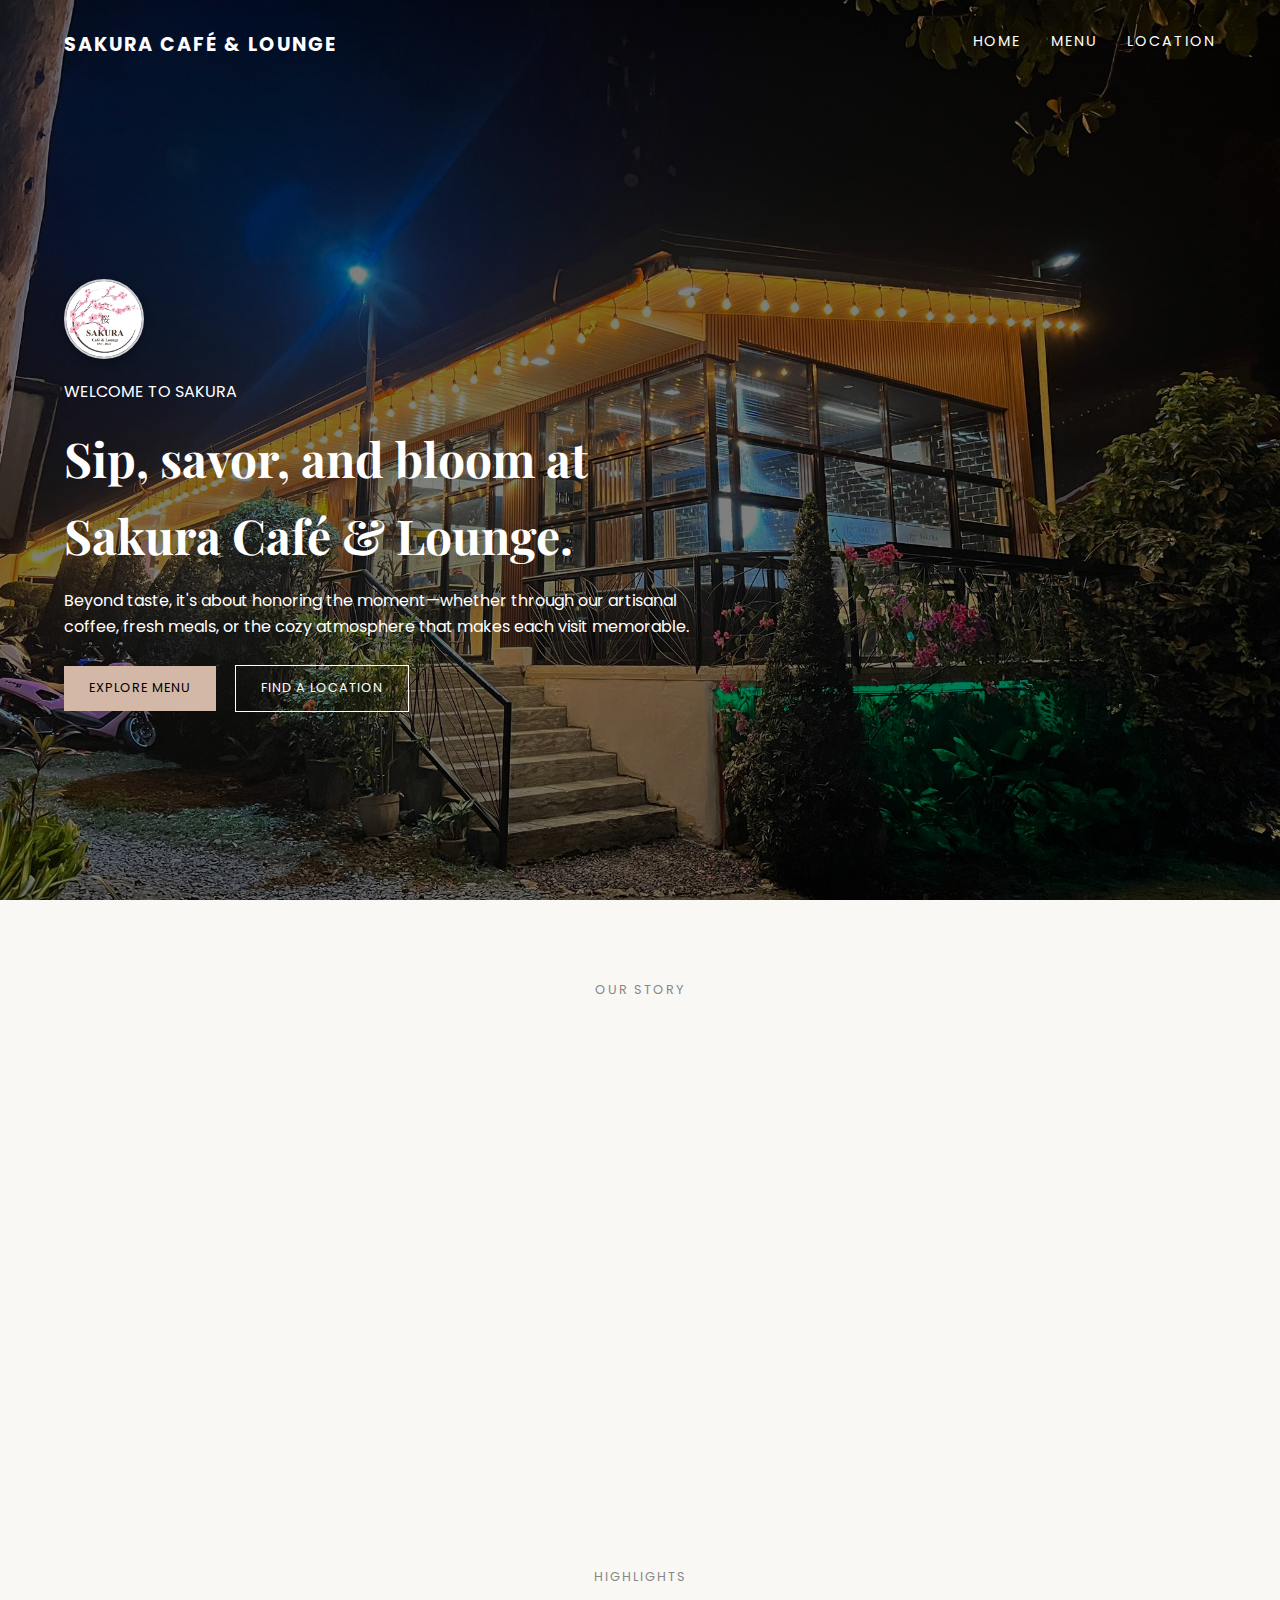
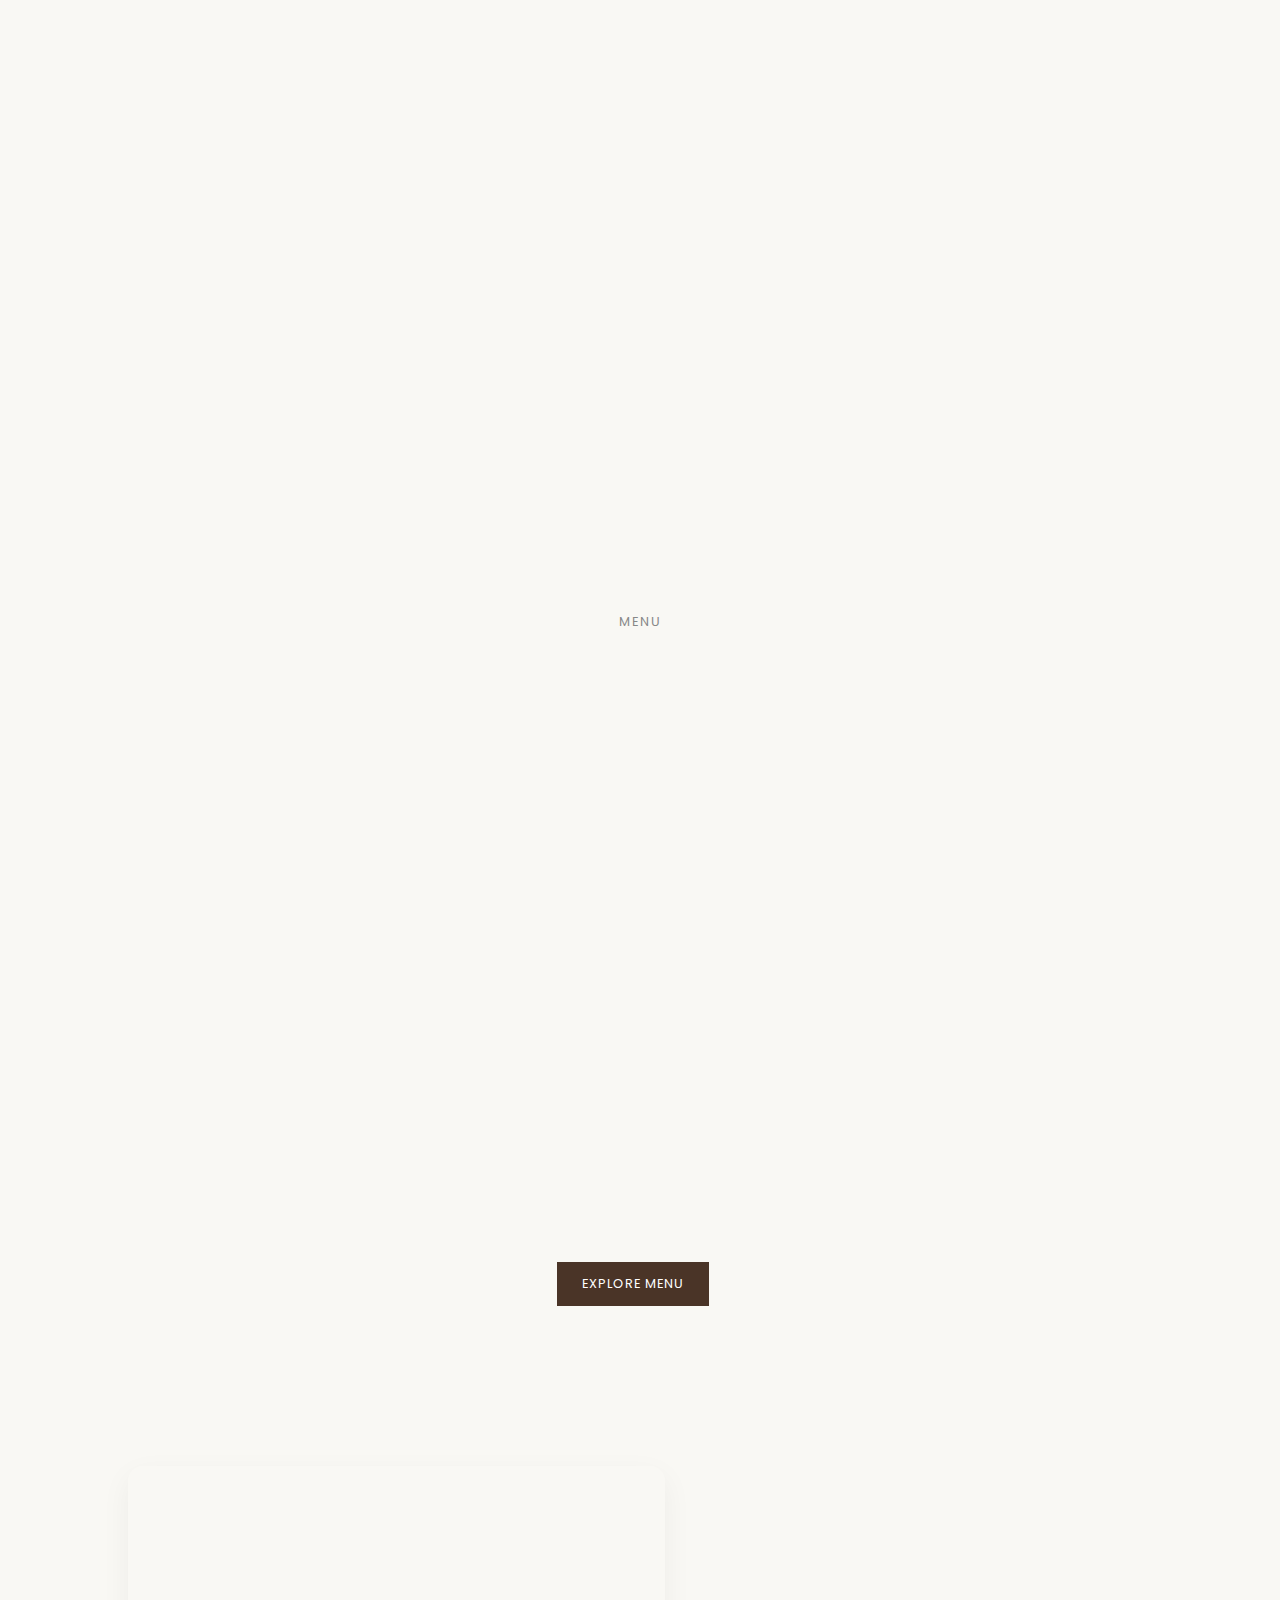
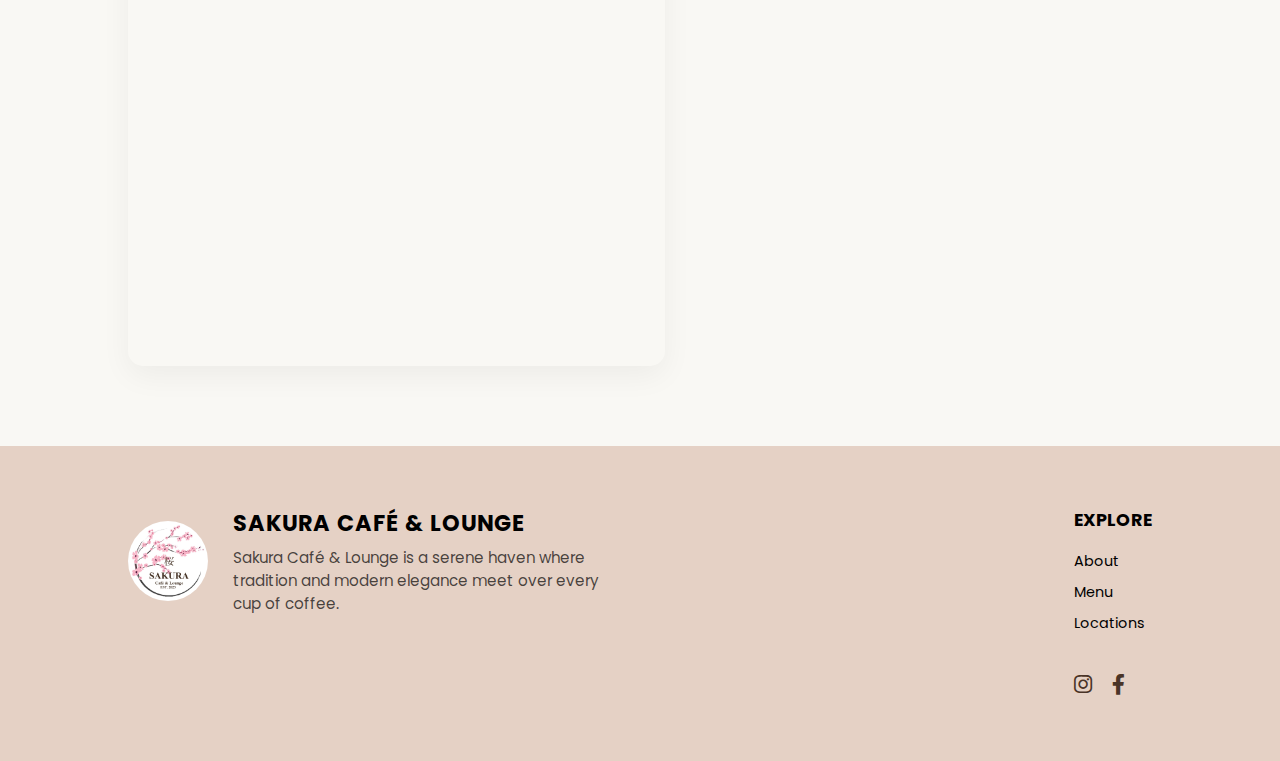
<file: index.html>
<!doctype html>
<html lang="en">
  <head>
    <meta charset="UTF-8" />
    <meta name="viewport" content="width=device-width, initial-scale=1.0" />
    <title>Sakura Café & Lounge</title>
    <link rel="stylesheet" href="style.css" />
    <link
      rel="stylesheet"
      href="https://cdnjs.cloudflare.com/ajax/libs/font-awesome/6.0.0/css/all.min.css"
    />
    <link rel="icon" type="image/png" href="img/logo.jpg" />

    <link rel="shortcut icon" href="favicon.ico" type="image/x-icon" />
    <link
      href="https://fonts.googleapis.com/css2?family=Playfair+Display:wght@400;700&family=Poppins:wght@300;400&display=swap"
      rel="stylesheet"
    />
  </head>
  <body>
    <div class="sakura-container" aria-hidden="true">
      <div class="petal"></div>
      <div class="petal"></div>
      <div class="petal"></div>
      <div class="petal"></div>
      <div class="petal"></div>
      <div class="petal"></div>
      <div class="petal"></div>
      <div class="petal"></div>
      <div class="petal"></div>
      <div class="petal"></div>
    </div>
    <header class="hero">
      <nav class="navbar">
        <div class="logo">SAKURA CAFÉ & LOUNGE</div>
        <ul class="nav-links">
          <li><a href="#">HOME</a></li>
          <li><a href="menu.html">MENU</a></li>
          <li>
            <a href="https://maps.app.goo.gl/VgZPfPyHjDJWSQe67">LOCATION</a>
          </li>
        </ul>
      </nav>
      <div class="hero-content">
        <img src="img/logo.jpg" alt="Sakura Logo" class="mini-logo" />
        <p class="welcome-text">WELCOME TO SAKURA</p>
        <h1>Sip, savor, and bloom at Sakura Café & Lounge.</h1>
        <p class="hero-subtext">
          Beyond taste, it's about honoring the moment—whether through our
          artisanal coffee, fresh meals, or the cozy atmosphere that makes each
          visit memorable.
        </p>
        <br />
        <div class="hero-btns">
          <a href="menu.html" class="btn btn-primary">EXPLORE MENU</a>
          <a
            href="https://www.google.com/maps/dir/?api=1&destination=Sakura+Cafe+%26+Lounge+-+Sta+Maria+Bulacan&destination_place_id=ChIJ7YfpfwCtlzMRc7M4niWBZ-4"
            class="btn btn-outline"
            >FIND A LOCATION</a
          >
        </div>
      </div>
    </header>

    <section class="section story">
      <span class="section-label">OUR STORY</span>
      <h2>Brewing beauty in every moment.</h2>
      <p class="section-desc">
        Founded in 2023, Sakura Café & Lounge is a space inspired by the beauty
        of the sakura blossom. We provide a space to pause, connect, and
        flourish.
      </p>

      <div class="features-grid">
        <div class="feature">
          <div class="icon-wrapper">
            <i class="fa-solid fa-leaf"></i>
          </div>
          <p class="feature-title">Welcoming Space</p>
          <p class="feature-sub">
            Our Café is designed to feel warm and inviting, where every guest
            feels at home.
          </p>
        </div>

        <div class="feature">
          <div class="icon-wrapper">
            <i class="fa-solid fa-mug-hot"></i>
          </div>
          <p class="feature-title">Quality Experience</p>
          <p class="feature-sub">
            From the menu to the service, we focus on consistency and care in
            every detail.
          </p>
        </div>

        <div class="feature">
          <div class="icon-wrapper">
            <i class="fa-solid fa-heart"></i>
          </div>
          <p class="feature-title">Community Connection</p>
          <p class="feature-sub">
            More than coffee, we’re a place to gather, share stories, and build
            lasting bonds.
          </p>
        </div>
      </div>
    </section>

    <section class="section highlights">
      <span class="section-label">HIGHLIGHTS</span>
      <h2>Where cherry blossoms meet the roast.</h2>
      <div class="card-grid">
        <div class="card">
          <img src="img/highlights.jpg" alt="Coffee" />
        </div>
        <div class="card">
          <img src="img/cake.jpg" alt="Frappe" />
        </div>
        <div class="card">
          <img src="img/matcha1.jpg" alt="Meals" />
        </div>
      </div>
    </section>

    <section class="section menu-preview">
      <span class="section-label">MENU</span>
      <h2>
        Handcrafted flavors, inspired by the season and roasted with precision.
      </h2>
      <p class="section-desc">
        We keep our menu intentionally curated so every item gets the attention
        it deserves. Here’s a look at some of our most loved offerings—crafted
        with care, served with warmth.
      </p>
      <div class="card-grid">
        <button
          onclick="window.location.href = 'coffeemenu.html'"
          class="menu-item-button"
        >
          <div class="menu-item">
            <img src="img/coffee.jpg" alt="Coffee" />
            <p>COFFEE</p>
          </div>
        </button>

        <button
          onclick="window.location.href = 'mealmenu.html'"
          class="menu-item-button"
        >
          <div class="menu-item">
            <img src="img/meal4.jpg" alt="Meals" />
            <p>MEALS</p>
          </div>
        </button>

        <button
          onclick="window.location.href = 'beveragemenu.html'"
          class="menu-item-button"
        >
          <div class="menu-item">
            <img src="img/sanmig.jpg" alt="Beverage" />
            <p>BEVERAGE</p>
          </div>
        </button>
      </div>

      <a href="menu.html" class="btn btn-dark">EXPLORE MENU</a>
    </section>

    <section class="location-section">
      <div class="map-container">
        <iframe
          src="https://www.google.com/maps/embed?pb=!1m18!1m12!1m3!1d3857.940498118042!2d120.96330987510943!3d14.78893278572173!2m3!1f0!2f0!3f0!3m2!1i1024!2i768!4f13.1!3m3!1m2!1s0x3397ad007fe987ed%3A0xee6785259e38b373!2sSakura%20Cafe%20%26%20Lounge%20-%20Sta%20Maria%20Bulacan!5e0!3m2!1sen!2sph!4v1715600000000!5m2!1sen!2sph"
          width="100%"
          height="100%"
          style="border: 0"
          allowfullscreen=""
          loading="lazy"
          referrerpolicy="no-referrer-when-downgrade"
        >
        </iframe>
      </div>

      <div class="location-details">
        <span class="section-label">VISIT US</span>
        <h2>Our Location</h2>
        <p>
          Sakura Cafe & Lounge - Sta Maria Bulacan is designed to embody
          gracious hospitality, peace, and beauty. Step into a space where
          tradition meets modern elegance.
        </p>

        <div class="contact-info">
          <div class="contact-item">
            <i class="fa-solid fa-location-dot"></i>
            <p>
              <strong>Sta. Maria</strong><br />
              Camangyanan Rd, Marilao, Bulacan
            </p>
          </div>

          <div class="contact-item">
            <i class="fa-regular fa-clock"></i>
            <p>
              <strong>Hours</strong><br />
              Tuesday - Sunday: 11:00 A.M - 10:00 P.M
            </p>
          </div>

          <div class="contact-item">
            <i class="fa-solid fa-phone"></i>
            <p>
              <strong>Social</strong><br />
              Follow us @SakuraCafeLounge
            </p>
          </div>
        </div>
        <a
          href="https://www.google.com/maps/dir/?api=1&destination=Sakura+Cafe+%26+Lounge+-+Sta+Maria+Bulacan&destination_place_id=ChIJ7YfpfwCtlzMRc7M4niWBZ-4"
          class="btn btn-dark"
          target="_blank"
          >GET DIRECTIONS</a
        >
      </div>
    </section>

    <footer>
      <div class="footer-left">
        <div class="brand-wrapper">
          <img src="img/logo.jpg" alt="Sakura Logo" class="footer-logo" />
          <div class="brand-text">
            <h3>SAKURA CAFÉ & LOUNGE</h3>
            <p>
              Sakura Café & Lounge is a serene haven where tradition and modern
              elegance meet over every cup of coffee.
            </p>
          </div>
        </div>
      </div>

      <div class="footer-right">
        <h4>EXPLORE</h4>
        <a href="#">About</a>
        <a href="mealmenu.html">Menu</a>
        <a href="https://maps.app.goo.gl/DttSGmVVDWUX4TjS7">Locations</a>

        <div class="social-links">
          <a
            href="https://instagram.com/SakuraCafeLoungee"
            target="_blank"
            aria-label="Instagram"
          >
            <i class="fab fa-instagram"></i>
          </a>
          <a
            href="https://www.facebook.com/Sakuracafeandlounge"
            target="_blank"
            aria-label="Facebook"
          >
            <i class="fab fa-facebook-f"></i>
          </a>
        </div>
      </div>
    </footer>
    <script>
      const observer = new IntersectionObserver(
        (entries) => {
          entries.forEach((entry) => {
            if (entry.isIntersecting) {
              // Pag nakita na ng browser, dadagdag yung class na "reveal"
              entry.target.classList.add("reveal");
            } else {
              // OPTIONAL: Pag ni-scroll pataas, mawawala ulit (para paulit-ulit yung effect)
              // entry.target.classList.remove("reveal");
            }
          });
        },
        { threshold: 0.1 },
      ); // Triggers pag 10% na nung element ang kita

      // Dito natin sinasabi kung anong mga elements ang "babantayan"
      document
        .querySelectorAll(
          ".section h2, .section-desc, .features-grid, .card, .menu-item, .location-details",
        )
        .forEach((el) => {
          observer.observe(el);
        });
    </script>
  </body>
</html>
</file>
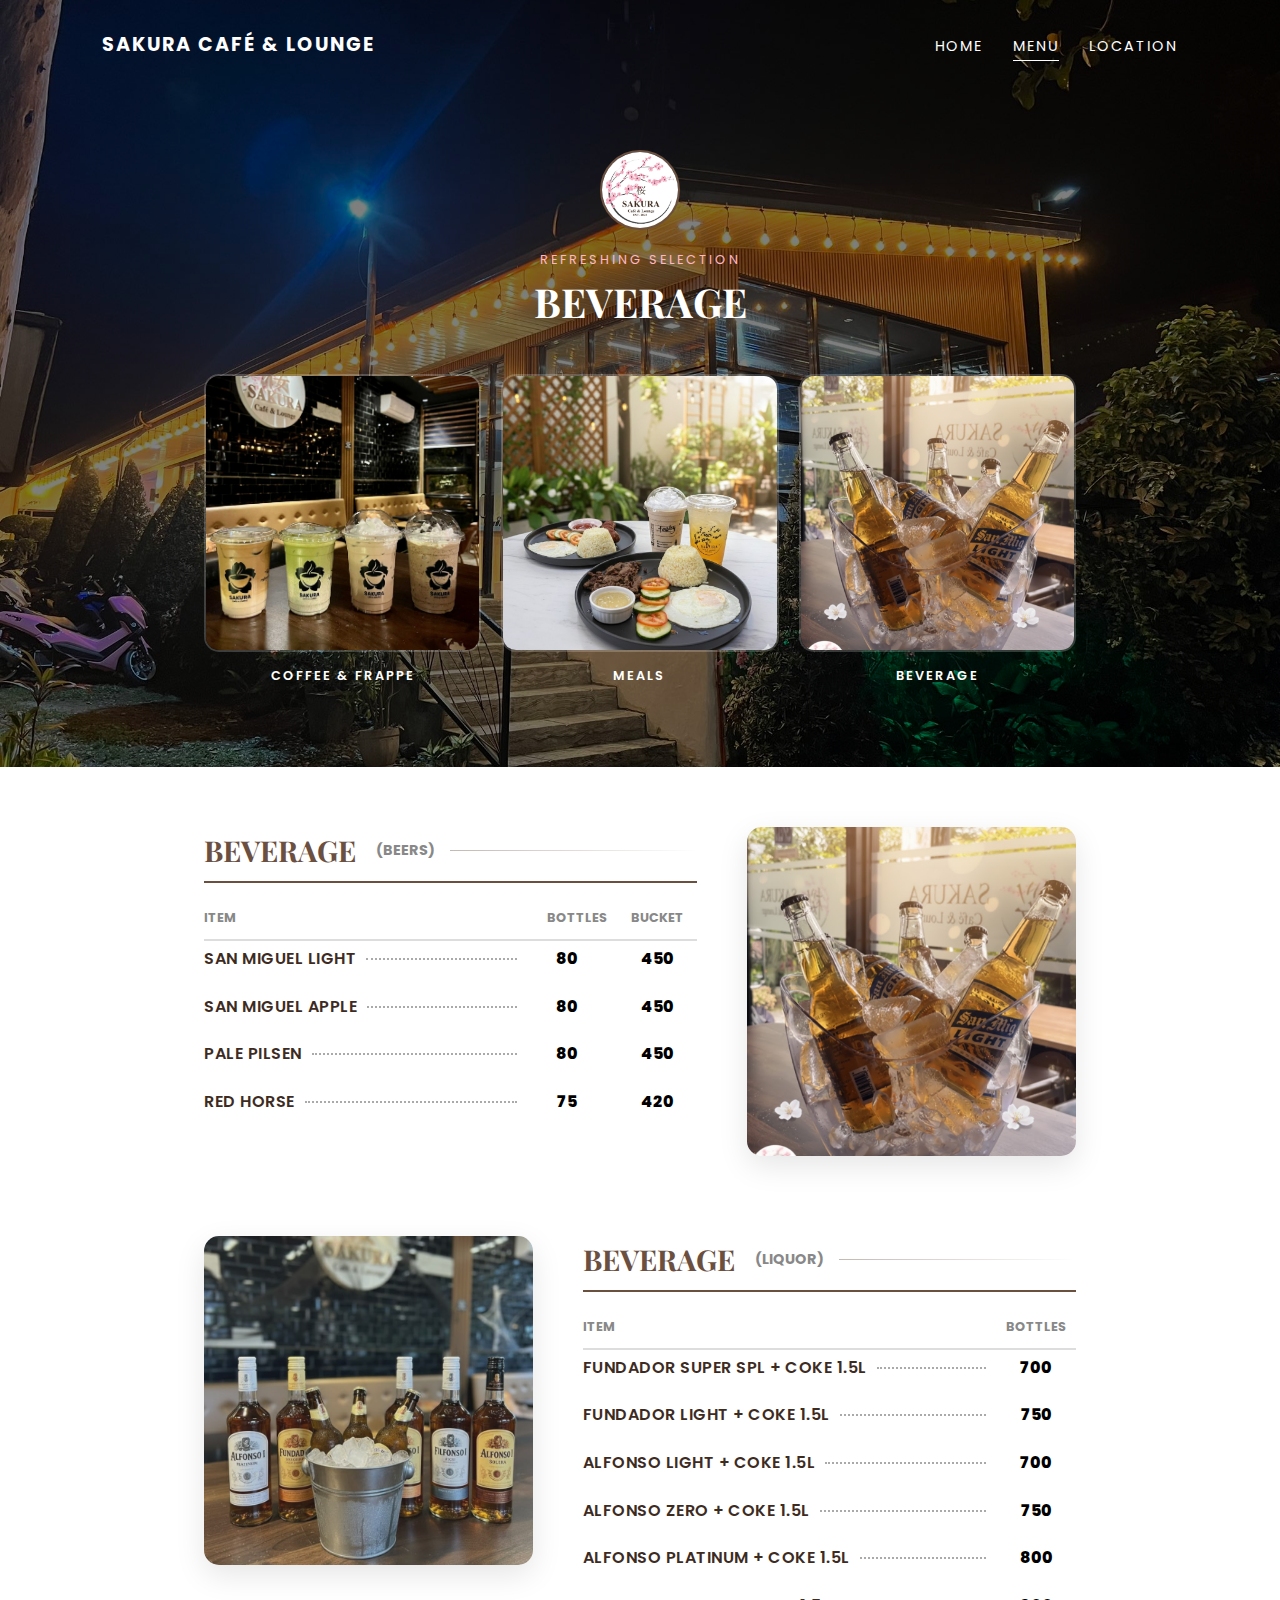
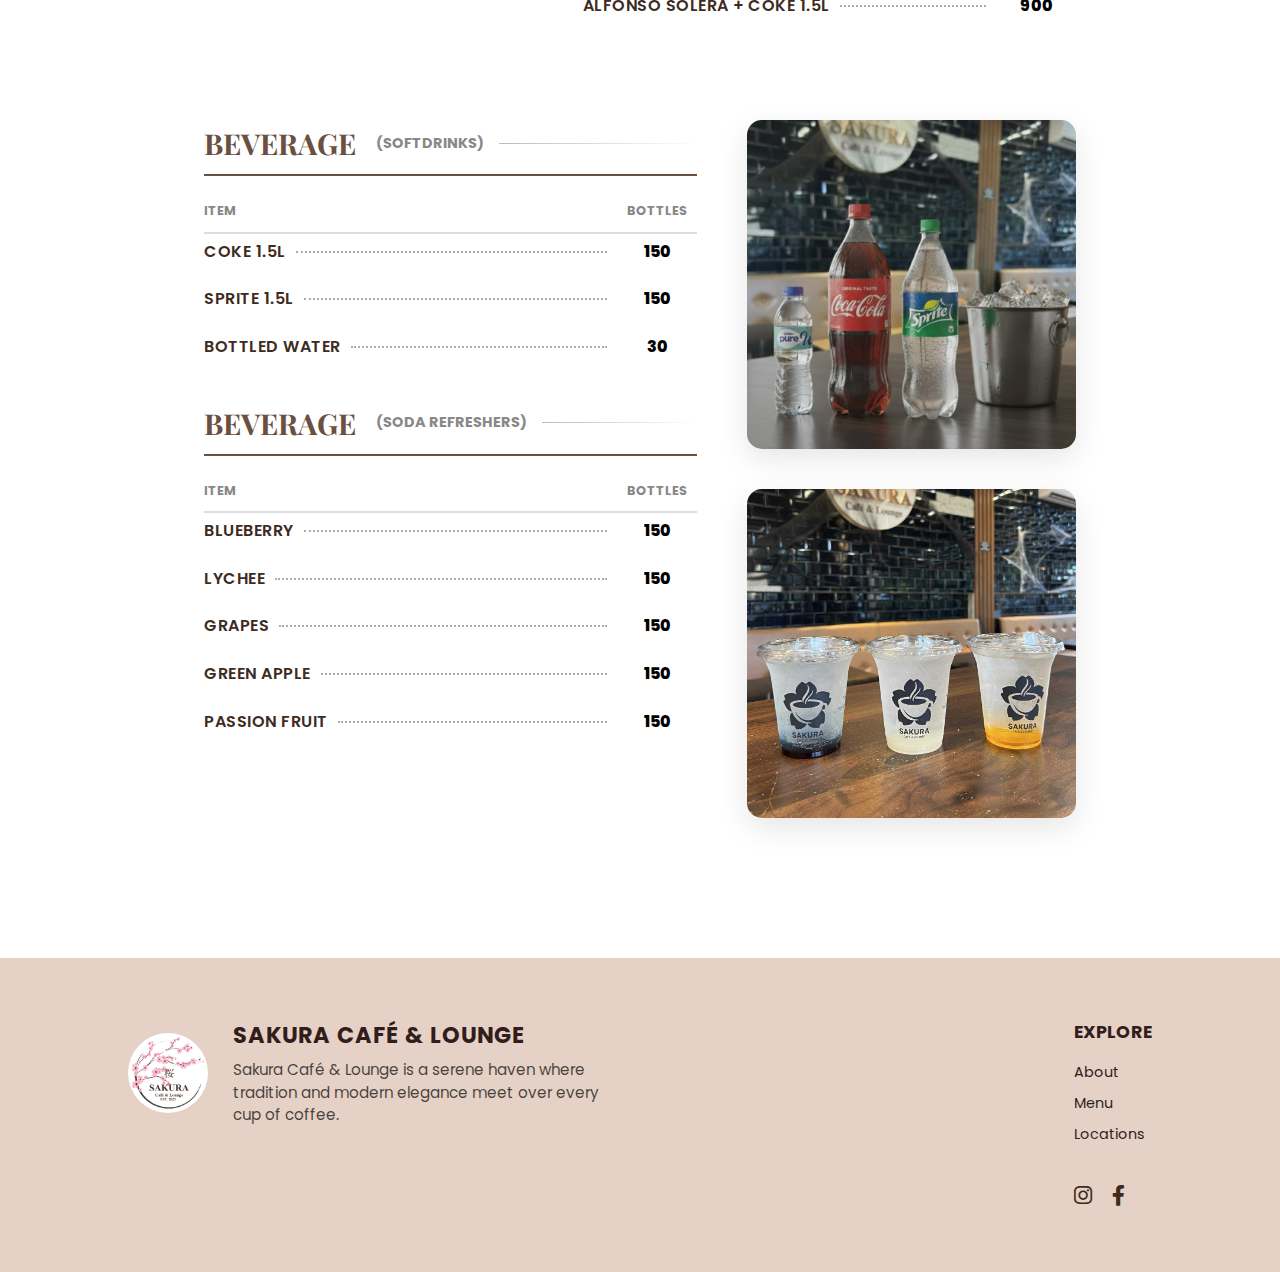
<file: beveragemenu.html>
<!doctype html>
<html lang="en">
  <head>
    <meta charset="UTF-8" />
    <meta name="viewport" content="width=device-width, initial-scale=1.0" />
    <title>Coffee Menu | Sakura Café & Lounge</title>
    <link rel="stylesheet" href="beveragemenu.css" />

    <link
      rel="stylesheet"
      href="https://cdnjs.cloudflare.com/ajax/libs/font-awesome/6.0.0/css/all.min.css"
    />
    <link
      href="https://fonts.googleapis.com/css2?family=Playfair+Display:wght@700&family=Poppins:wght@300;400;600&display=swap"
      rel="stylesheet"
    />
    <link rel="icon" type="image/png" href="img/logo.jpg" />

    <link rel="shortcut icon" href="favicon.ico" type="image/x-icon" />
  </head>
  <body class="menu-page">
    <nav class="navbar">
      <div class="logo">
        <a href="index.html">SAKURA CAFÉ & LOUNGE</a>
      </div>
      <ul class="nav-links">
        <li><a href="index.html">HOME</a></li>
        <li><a href="menu.html" class="active">MENU</a></li>
        <li><a href="index.html#location">LOCATION</a></li>
      </ul>
    </nav>

    <header
      class="menu-hero-section"
      style="
        background:
          linear-gradient(rgba(0, 0, 0, 0.5), rgba(0, 0, 0, 0.5)),
          url(&quot;img/cover.jpg&quot;);
        background-size: cover;
        background-position: center;
        padding: 150px 0 80px 0;
        text-align: center;
      "
    >
      <img
        src="img/logo.jpg"
        alt="Logo"
        class="mini-logo"
        style="
          margin: 0 auto;
          display: block;
          width: 80px;
          height: 80px;
          border-radius: 50%;
          border: 2px solid var(--primary-brown);
        "
      />
      <p
        class="welcome-text"
        style="color: var(--accent-pink); letter-spacing: 3px; margin-top: 20px"
      >
        REFRESHING SELECTION
      </p>
      <h1
        style="
          font-family: &quot;Playfair Display&quot;, serif;
          font-size: 2.5rem;
          color: white;
          margin-bottom: 40px;
        "
      >
        BEVERAGE
      </h1>

      <div style="max-width: 1000px; margin: 0 auto; padding: 0 5%">
        <section class="category-grid">
          <a href="coffeemenu.html" class="cat-card">
            <div class="cat-img-wrapper">
              <img src="img/coffee.jpg" alt="Coffee" />
            </div>
            <span style="color: white">COFFEE & FRAPPE</span>
          </a>
          <a href="mealmenu.html" class="cat-card">
            <div class="cat-img-wrapper">
              <img src="img/meal4.jpg" alt="Meals" />
            </div>
            <span style="color: white">MEALS</span>
          </a>
          <a href="beveragemenu.html" class="cat-card">
            <div class="cat-img-wrapper">
              <img src="img/sanmig.jpg" alt="Beverage" />
            </div>
            <span style="color: white">BEVERAGE</span>
          </a>
        </section>
      </div>
    </header>

    <main class="menu-container">
      <section class="menu-section split reverse reveal">
        <div class="menu-side-img">
          <img src="img/sanmig.jpg" alt="Cold Beers Selection" />
        </div>
        <div class="menu-side-content">
          <h3
            class="category-title"
            style="
              color: var(--primary-brown);
              border-bottom: 2px solid var(--primary-brown);
              padding-bottom: 8px;
              margin-bottom: 15px;
            "
          >
            BEVERAGE <span>(BEERS)</span>
          </h3>
          <div class="menu-row header">
            <span>ITEM</span>
            <span class="price-col">BOTTLES</span>
            <span class="price-col">BUCKET</span>
          </div>
          <div class="meal-item">
            <div class="meal-header">
              <span>SAN MIGUEL LIGHT</span>
              <div class="dots"></div>
              <span class="price-col">80</span>
              <span class="price-col">450</span>
            </div>
          </div>
          <div class="meal-item">
            <div class="meal-header">
              <span>SAN MIGUEL APPLE</span>
              <div class="dots"></div>
              <span class="price-col">80</span>
              <span class="price-col">450</span>
            </div>
          </div>
          <div class="meal-item">
            <div class="meal-header">
              <span>PALE PILSEN</span>
              <div class="dots"></div>
              <span class="price-col">80</span>
              <span class="price-col">450</span>
            </div>
          </div>
          <div class="meal-item">
            <div class="meal-header">
              <span>RED HORSE</span>
              <div class="dots"></div>
              <span class="price-col">75</span>
              <span class="price-col">420</span>
            </div>
          </div>
        </div>
      </section>

      <section class="menu-section split reveal">
        <div class="menu-side-img">
          <img src="img/alcohol.jpg" alt="Premium Liquor Set" />
        </div>
        <div class="menu-side-content">
          <h3
            class="category-title"
            style="
              color: var(--primary-brown);
              border-bottom: 2px solid var(--primary-brown);
              padding-bottom: 8px;
              margin-bottom: 15px;
            "
          >
            BEVERAGE <span>(LIQUOR)</span>
          </h3>
          <div class="menu-row header">
            <span>ITEM</span>
            <span class="price-col">BOTTLES</span>
          </div>
          <div class="meal-item">
            <div class="meal-header">
              <span>FUNDADOR SUPER SPL + COKE 1.5L</span>
              <div class="dots"></div>
              <span class="price-col">700</span>
            </div>
          </div>
          <div class="meal-item">
            <div class="meal-header">
              <span>FUNDADOR LIGHT + COKE 1.5L</span>
              <div class="dots"></div>
              <span class="price-col">750</span>
            </div>
          </div>
          <div class="meal-item">
            <div class="meal-header">
              <span>ALFONSO LIGHT + COKE 1.5L</span>
              <div class="dots"></div>
              <span class="price-col">700</span>
            </div>
          </div>
          <div class="meal-item">
            <div class="meal-header">
              <span>ALFONSO ZERO + COKE 1.5L</span>
              <div class="dots"></div>
              <span class="price-col">750</span>
            </div>
          </div>
          <div class="meal-item">
            <div class="meal-header">
              <span>ALFONSO PLATINUM + COKE 1.5L</span>
              <div class="dots"></div>
              <span class="price-col">800</span>
            </div>
          </div>
          <div class="meal-item">
            <div class="meal-header">
              <span>ALFONSO SOLERA + COKE 1.5L</span>
              <div class="dots"></div>
              <span class="price-col">900</span>
            </div>
          </div>
        </div>
      </section>

      <section class="menu-section split reverse reveal">
        <div class="menu-side-img">
          <img src="img/cocacola.jpg" alt="Softdrinks Selection" />
          <img
            src="img/soda.jpg"
            alt="Soda Refreshers"
            style="margin-top: 20px"
          />
        </div>
        <div class="menu-side-content">
          <h3
            class="category-title"
            style="
              color: var(--primary-brown);
              border-bottom: 2px solid var(--primary-brown);
              padding-bottom: 8px;
              margin-bottom: 15px;
            "
          >
            BEVERAGE <span>(SOFTDRINKS)</span>
          </h3>
          <div class="menu-row header">
            <span>ITEM</span>
            <span class="price-col">BOTTLES</span>
          </div>
          <div class="meal-item">
            <div class="meal-header">
              <span>COKE 1.5L</span>
              <div class="dots"></div>
              <span class="price-col">150</span>
            </div>
          </div>
          <div class="meal-item">
            <div class="meal-header">
              <span>SPRITE 1.5L</span>
              <div class="dots"></div>
              <span class="price-col">150</span>
            </div>
          </div>
          <div class="meal-item">
            <div class="meal-header">
              <span>BOTTLED WATER</span>
              <div class="dots"></div>
              <span class="price-col">30</span>
            </div>
          </div>

          <h3
            class="category-title"
            style="
              color: var(--primary-brown);
              border-bottom: 2px solid var(--primary-brown);
              padding-bottom: 8px;
              margin-bottom: 15px;
              margin-top: 40px;
            "
          >
            BEVERAGE <span>(SODA REFRESHERS)</span>
          </h3>
          <div class="menu-row header">
            <span>ITEM</span>
            <span class="price-col">BOTTLES</span>
          </div>
          <div class="meal-item">
            <div class="meal-header">
              <span>BLUEBERRY</span>
              <div class="dots"></div>
              <span class="price-col">150</span>
            </div>
          </div>
          <div class="meal-item">
            <div class="meal-header">
              <span>LYCHEE</span>
              <div class="dots"></div>
              <span class="price-col">150</span>
            </div>
          </div>
          <div class="meal-item">
            <div class="meal-header">
              <span>GRAPES</span>
              <div class="dots"></div>
              <span class="price-col">150</span>
            </div>
          </div>
          <div class="meal-item">
            <div class="meal-header">
              <span>GREEN APPLE</span>
              <div class="dots"></div>
              <span class="price-col">150</span>
            </div>
          </div>
          <div class="meal-item">
            <div class="meal-header">
              <span>PASSION FRUIT</span>
              <div class="dots"></div>
              <span class="price-col">150</span>
            </div>
          </div>
        </div>
      </section>
    </main>

    <div class="sakura-container" aria-hidden="true">
      <div class="petal"></div>
      <div class="petal"></div>
      <div class="petal"></div>
      <div class="petal"></div>
      <div class="petal"></div>
      <div class="petal"></div>
      <div class="petal"></div>
      <div class="petal"></div>
      <div class="petal"></div>
      <div class="petal"></div>
    </div>
    <footer>
      <div class="footer-left">
        <div class="brand-wrapper">
          <img src="img/logo.jpg" alt="Sakura Logo" class="footer-logo" />
          <div class="brand-text">
            <h3>SAKURA CAFÉ & LOUNGE</h3>
            <p>
              Sakura Café & Lounge is a serene haven where tradition and modern
              elegance meet over every cup of coffee.
            </p>
          </div>
        </div>
      </div>

      <div class="footer-right">
        <h4>EXPLORE</h4>
        <a href="#">About</a>
        <a href="mealmenu.html">Menu</a>
        <a href="https://maps.app.goo.gl/DttSGmVVDWUX4TjS7">Locations</a>

        <div class="social-links">
          <a
            href="https://instagram.com/SakuraCafeLoungee"
            target="_blank"
            aria-label="Instagram"
          >
            <i class="fab fa-instagram"></i>
          </a>
          <a
            href="https://www.facebook.com/Sakuracafeandlounge"
            target="_blank"
            aria-label="Facebook"
          >
            <i class="fab fa-facebook-f"></i>
          </a>
        </div>
      </div>
    </footer>

    <script>
      const observer = new IntersectionObserver(
        (entries) => {
          entries.forEach((entry) => {
            if (entry.isIntersecting) entry.target.classList.add("reveal");
          });
        },
        { threshold: 0.1 },
      );
      document
        .querySelectorAll(".menu-section")
        .forEach((el) => observer.observe(el));
    </script>
  </body>
</html>
</file>
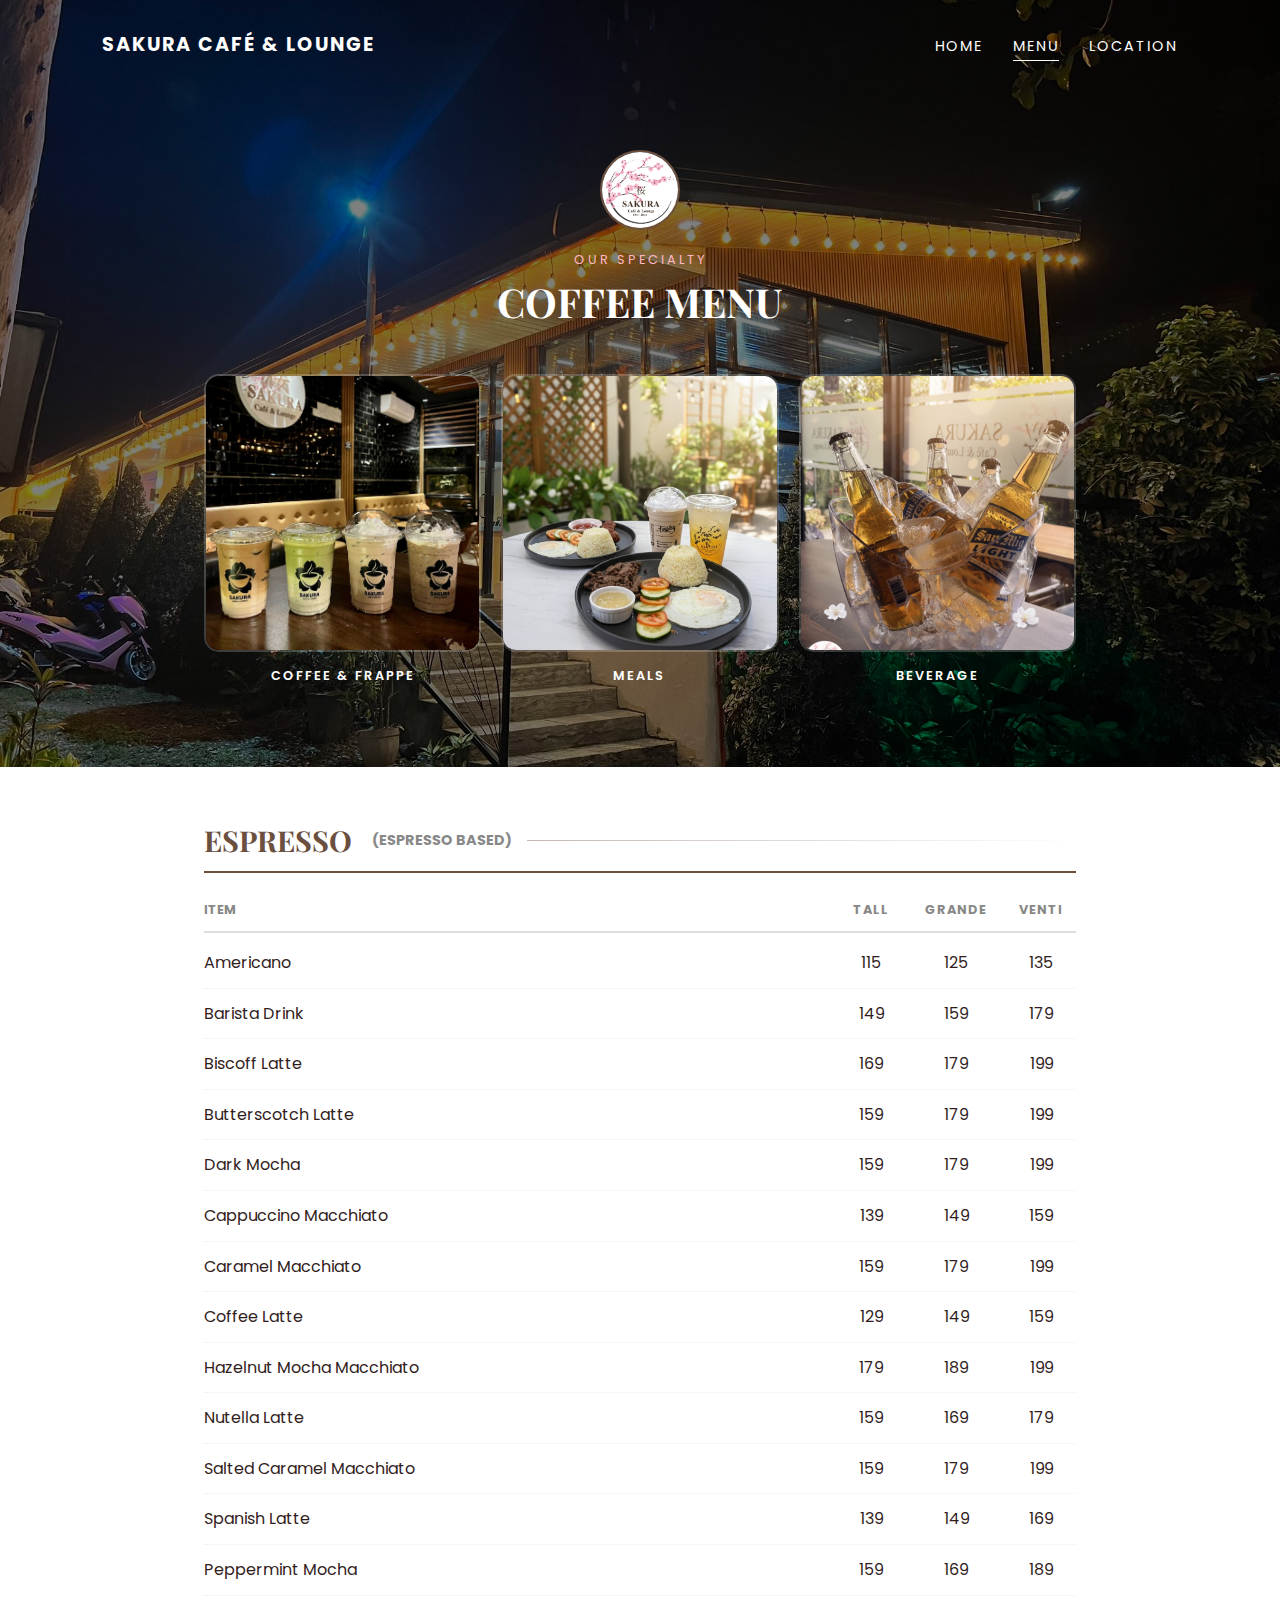
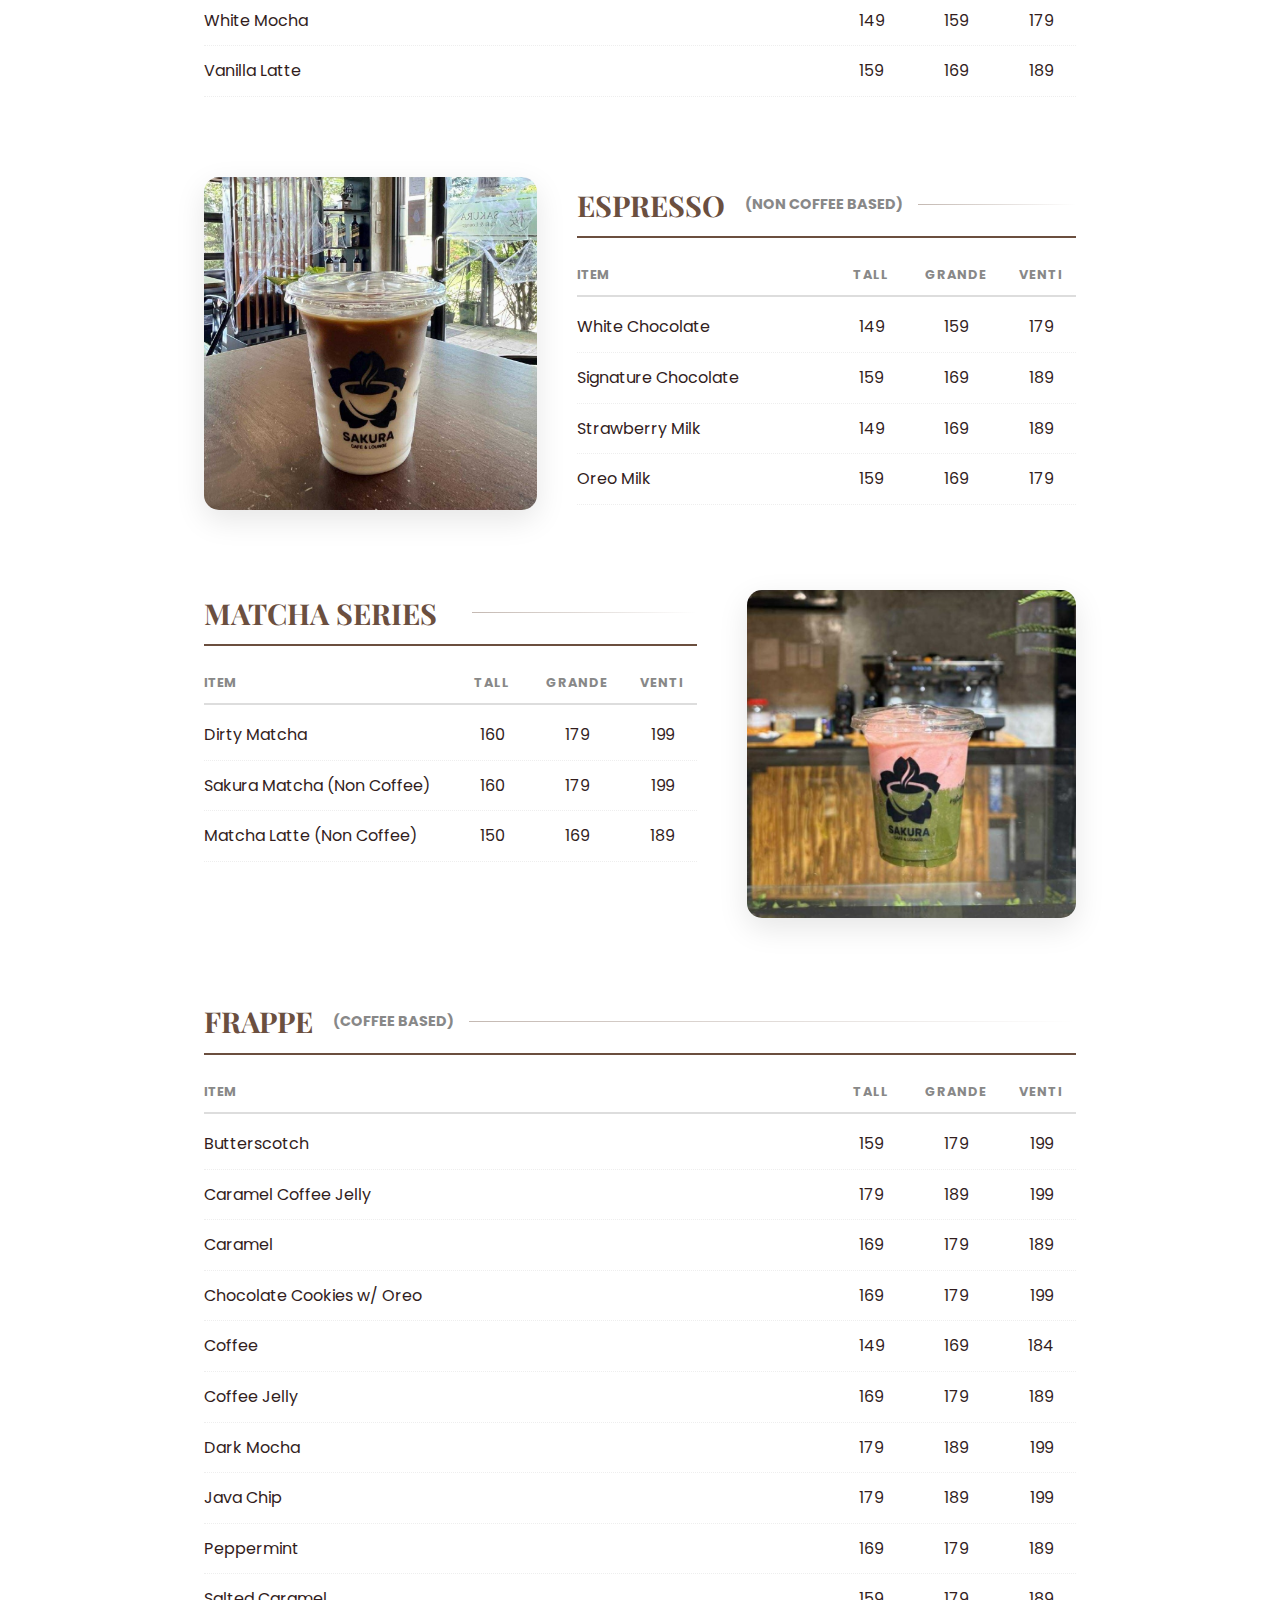
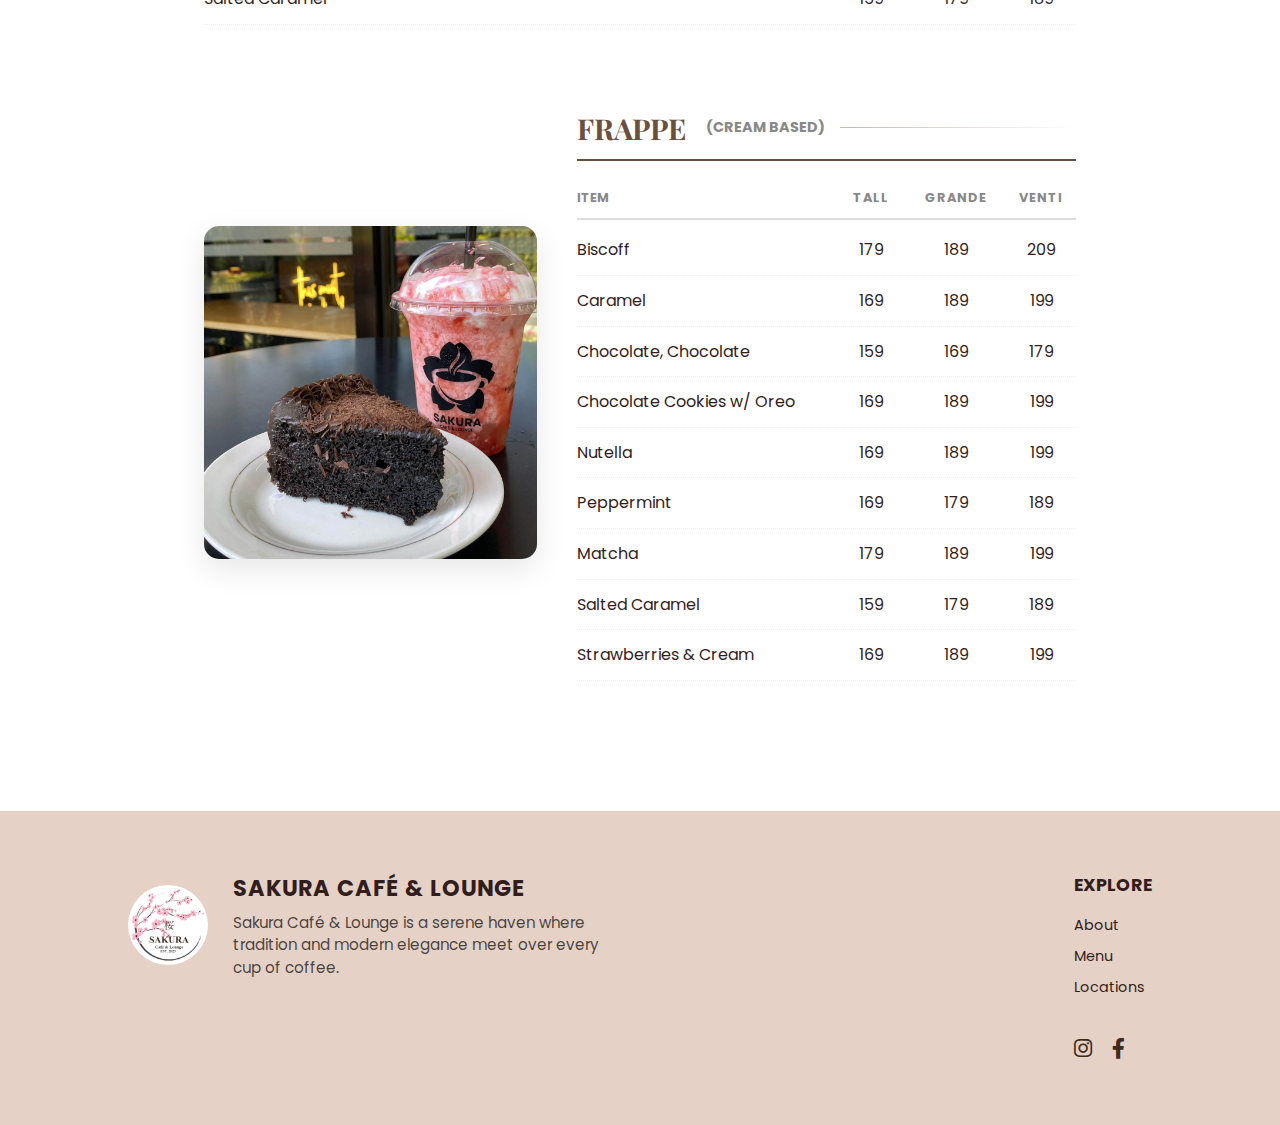
<file: coffeemenu.html>
<!doctype html>
<html lang="en">
  <head>
    <meta charset="UTF-8" />
    <meta name="viewport" content="width=device-width, initial-scale=1.0" />
    <title>Coffee Menu | Sakura Café & Lounge</title>
    <link rel="stylesheet" href="coffeemenu.css" />

    <link
      rel="stylesheet"
      href="https://cdnjs.cloudflare.com/ajax/libs/font-awesome/6.0.0/css/all.min.css"
    />
    <link
      href="https://fonts.googleapis.com/css2?family=Playfair+Display:wght@700&family=Poppins:wght@300;400;600&display=swap"
      rel="stylesheet"
    />
    <link rel="icon" type="image/png" href="img/logo.jpg" />
    <link rel="shortcut icon" href="favicon.ico" type="image/x-icon" />
  </head>
  <body class="menu-page">
    <nav class="navbar">
      <div class="logo">
        <a href="index.html">SAKURA CAFÉ & LOUNGE</a>
      </div>
      <ul class="nav-links">
        <li><a href="index.html">HOME</a></li>
        <li><a href="menu.html" class="active">MENU</a></li>
        <li><a href="index.html#location">LOCATION</a></li>
      </ul>
    </nav>

    <header
      class="menu-hero-section"
      style="
        background:
          linear-gradient(rgba(0, 0, 0, 0.5), rgba(0, 0, 0, 0.5)),
          url(&quot;img/cover.jpg&quot;);
        background-size: cover;
        background-position: center;
        padding: 150px 0 80px 0;
        text-align: center;
      "
    >
      <img
        src="img/logo.jpg"
        alt="Logo"
        class="mini-logo"
        style="
          margin: 0 auto;
          display: block;
          width: 80px;
          height: 80px;
          border-radius: 50%;
          border: 2px solid var(--primary-brown);
        "
      />
      <p
        class="welcome-text"
        style="color: var(--accent-pink); letter-spacing: 3px; margin-top: 20px"
      >
        OUR SPECIALTY
      </p>
      <h1
        style="
          font-family: &quot;Playfair Display&quot;, serif;
          font-size: 2.5rem;
          color: white;
          margin-bottom: 40px;
        "
      >
        COFFEE MENU
      </h1>

      <div style="max-width: 1000px; margin: 0 auto; padding: 0 5%">
        <section class="category-grid">
          <a href="coffeemenu.html" class="cat-card">
            <div class="cat-img-wrapper">
              <img src="img/coffee.jpg" alt="Coffee" />
            </div>
            <span style="color: white">COFFEE & FRAPPE</span>
          </a>
          <a href="mealmenu.html" class="cat-card">
            <div class="cat-img-wrapper">
              <img src="img/meal4.jpg" alt="Meals" />
            </div>
            <span style="color: white">MEALS</span>
          </a>
          <a href="beveragemenu.html" class="cat-card">
            <div class="cat-img-wrapper">
              <img src="img/sanmig.jpg" alt="Beverage" />
            </div>
            <span style="color: white">BEVERAGE</span>
          </a>
        </section>
      </div>
    </header>

    <main
      class="menu-container"
      style="
        max-width: 1000px;
        margin: 0 auto;
        padding: 50px 5%;
        background: white;
      "
    >
      <section class="menu-section reveal">
        <h3
          class="category-title"
          style="
            color: var(--primary-brown);
            border-bottom: 2px solid var(--primary-brown);
            padding-bottom: 8px;
            margin-bottom: 15px;
          "
        >
          ESPRESSO <span>(ESPRESSO BASED)</span>
        </h3>
        <div class="menu-table">
          <div class="menu-row header">
            <span>Item</span>
            <div class="prices-head">
              <span>Tall</span><span>Grande</span><span>Venti</span>
            </div>
          </div>
          <div class="menu-row">
            <span>Americano</span>
            <div class="prices">
              <span>115</span><span>125</span><span>135</span>
            </div>
          </div>
          <div class="menu-row">
            <span>Barista Drink</span>
            <div class="prices">
              <span>149</span><span>159</span><span>179</span>
            </div>
          </div>
          <div class="menu-row">
            <span>Biscoff Latte</span>
            <div class="prices">
              <span>169</span><span>179</span><span>199</span>
            </div>
          </div>
          <div class="menu-row">
            <span>Butterscotch Latte</span>
            <div class="prices">
              <span>159</span><span>179</span><span>199</span>
            </div>
          </div>
          <div class="menu-row">
            <span>Dark Mocha</span>
            <div class="prices">
              <span>159</span><span>179</span><span>199</span>
            </div>
          </div>
          <div class="menu-row">
            <span>Cappuccino Macchiato</span>
            <div class="prices">
              <span>139</span><span>149</span><span>159</span>
            </div>
          </div>
          <div class="menu-row">
            <span>Caramel Macchiato</span>
            <div class="prices">
              <span>159</span><span>179</span><span>199</span>
            </div>
          </div>
          <div class="menu-row">
            <span>Coffee Latte</span>
            <div class="prices">
              <span>129</span><span>149</span><span>159</span>
            </div>
          </div>
          <div class="menu-row">
            <span>Hazelnut Mocha Macchiato</span>
            <div class="prices">
              <span>179</span><span>189</span><span>199</span>
            </div>
          </div>
          <div class="menu-row">
            <span>Nutella Latte</span>
            <div class="prices">
              <span>159</span><span>169</span><span>179</span>
            </div>
          </div>
          <div class="menu-row">
            <span>Salted Caramel Macchiato</span>
            <div class="prices">
              <span>159</span><span>179</span><span>199</span>
            </div>
          </div>
          <div class="menu-row">
            <span>Spanish Latte</span>
            <div class="prices">
              <span>139</span><span>149</span><span>169</span>
            </div>
          </div>
          <div class="menu-row">
            <span>Peppermint Mocha</span>
            <div class="prices">
              <span>159</span><span>169</span><span>189</span>
            </div>
          </div>
          <div class="menu-row">
            <span>White Mocha</span>
            <div class="prices">
              <span>149</span><span>159</span><span>179</span>
            </div>
          </div>
          <div class="menu-row">
            <span>Vanilla Latte</span>
            <div class="prices">
              <span>159</span><span>169</span><span>189</span>
            </div>
          </div>
        </div>
      </section>

      <section
        class="menu-section split reveal"
        style="display: flex; gap: 40px; margin: 80px 0; align-items: center"
      >
        <div class="menu-side-img" style="flex: 1">
          <img
            src="img/coffee1.jpg"
            alt="Non-Coffee"
            style="
              width: 100%;
              border-radius: 15px;
              box-shadow: 0 10px 30px rgba(0, 0, 0, 0.1);
            "
          />
        </div>
        <div class="menu-side-content" style="flex: 1.5">
          <h3
            class="category-title"
            style="
              color: var(--primary-brown);
              border-bottom: 2px solid var(--primary-brown);
              padding-bottom: 8px;
              margin-bottom: 15px;
            "
          >
            ESPRESSO <span>(NON COFFEE BASED)</span>
          </h3>
          <div class="menu-table">
            <div class="menu-row header">
              <span>Item</span>
              <div class="prices-head">
                <span>Tall</span><span>Grande</span><span>Venti</span>
              </div>
            </div>
            <div class="menu-row">
              <span>White Chocolate</span>
              <div class="prices">
                <span>149</span><span>159</span><span>179</span>
              </div>
            </div>
            <div class="menu-row">
              <span>Signature Chocolate</span>
              <div class="prices">
                <span>159</span><span>169</span><span>189</span>
              </div>
            </div>
            <div class="menu-row">
              <span>Strawberry Milk</span>
              <div class="prices">
                <span>149</span><span>169</span><span>189</span>
              </div>
            </div>
            <div class="menu-row">
              <span>Oreo Milk</span>
              <div class="prices">
                <span>159</span><span>169</span><span>179</span>
              </div>
            </div>
          </div>
        </div>
      </section>

      <section class="menu-section split reverse reveal">
        <div class="menu-side-img">
          <img src="img/matchastrawberry.jpg" alt="Matcha Series" />
        </div>
        <div class="menu-side-content">
          <h3
            class="category-title"
            style="
              color: var(--primary-brown);
              border-bottom: 2px solid var(--primary-brown);
              padding-bottom: 8px;
              margin-bottom: 15px;
            "
          >
            MATCHA SERIES <span></span>
          </h3>
          <div class="menu-table">
            <div class="menu-row header">
              <span>Item</span>
              <div class="prices-head">
                <span>Tall</span><span>Grande</span><span>Venti</span>
              </div>
            </div>
            <div class="menu-row">
              <span>Dirty Matcha</span>
              <div class="prices">
                <span>160</span><span>179</span><span>199</span>
              </div>
            </div>
            <div class="menu-row">
              <span>Sakura Matcha (Non Coffee)</span>
              <div class="prices">
                <span>160</span><span>179</span><span>199</span>
              </div>
            </div>
            <div class="menu-row">
              <span>Matcha Latte (Non Coffee)</span>
              <div class="prices">
                <span>150</span><span>169</span><span>189</span>
              </div>
            </div>
          </div>
        </div>
      </section>

      <section class="menu-section reveal" style="margin-top: 80px">
        <h3
          class="category-title"
          style="
            color: var(--primary-brown);
            border-bottom: 2px solid var(--primary-brown);
            padding-bottom: 8px;
            margin-bottom: 15px;
          "
        >
          FRAPPE <span>(COFFEE BASED)</span>
        </h3>
        <div class="menu-table">
          <div class="menu-row header">
            <span>Item</span>
            <div class="prices-head">
              <span>Tall</span><span>Grande</span><span>Venti</span>
            </div>
          </div>
          <div class="menu-row">
            <span>Butterscotch</span>
            <div class="prices">
              <span>159</span><span>179</span><span>199</span>
            </div>
          </div>
          <div class="menu-row">
            <span>Caramel Coffee Jelly</span>
            <div class="prices">
              <span>179</span><span>189</span><span>199</span>
            </div>
          </div>
          <div class="menu-row">
            <span>Caramel</span>
            <div class="prices">
              <span>169</span><span>179</span><span>189</span>
            </div>
          </div>
          <div class="menu-row">
            <span>Chocolate Cookies w/ Oreo</span>
            <div class="prices">
              <span>169</span><span>179</span><span>199</span>
            </div>
          </div>
          <div class="menu-row">
            <span>Coffee</span>
            <div class="prices">
              <span>149</span><span>169</span><span>184</span>
            </div>
          </div>
          <div class="menu-row">
            <span>Coffee Jelly</span>
            <div class="prices">
              <span>169</span><span>179</span><span>189</span>
            </div>
          </div>
          <div class="menu-row">
            <span>Dark Mocha</span>
            <div class="prices">
              <span>179</span><span>189</span><span>199</span>
            </div>
          </div>
          <div class="menu-row">
            <span>Java Chip</span>
            <div class="prices">
              <span>179</span><span>189</span><span>199</span>
            </div>
          </div>
          <div class="menu-row">
            <span>Peppermint</span>
            <div class="prices">
              <span>169</span><span>179</span><span>189</span>
            </div>
          </div>
          <div class="menu-row">
            <span>Salted Caramel</span>
            <div class="prices">
              <span>159</span><span>179</span><span>189</span>
            </div>
          </div>
        </div>
      </section>

      <section
        class="menu-section split reveal"
        style="display: flex; gap: 40px; margin: 80px 0; align-items: center"
      >
        <div class="menu-side-img" style="flex: 1">
          <img
            src="img/frappe1.jpg"
            alt="Cream Frappe"
            style="width: 100%; border-radius: 15px"
          />
        </div>
        <div class="menu-side-content" style="flex: 1.5">
          <h3
            class="category-title"
            style="
              color: var(--primary-brown);
              border-bottom: 2px solid var(--primary-brown);
              padding-bottom: 8px;
              margin-bottom: 15px;
            "
          >
            FRAPPE <span>(CREAM BASED)</span>
          </h3>
          <div class="menu-table">
            <div class="menu-row header">
              <span>Item</span>
              <div class="prices-head">
                <span>Tall</span><span>Grande</span><span>Venti</span>
              </div>
            </div>
            <div class="menu-row">
              <span>Biscoff</span>
              <div class="prices">
                <span>179</span><span>189</span><span>209</span>
              </div>
            </div>
            <div class="menu-row">
              <span>Caramel</span>
              <div class="prices">
                <span>169</span><span>189</span><span>199</span>
              </div>
            </div>
            <div class="menu-row">
              <span>Chocolate, Chocolate</span>
              <div class="prices">
                <span>159</span><span>169</span><span>179</span>
              </div>
            </div>
            <div class="menu-row">
              <span>Chocolate Cookies w/ Oreo</span>
              <div class="prices">
                <span>169</span><span>189</span><span>199</span>
              </div>
            </div>
            <div class="menu-row">
              <span>Nutella</span>
              <div class="prices">
                <span>169</span><span>189</span><span>199</span>
              </div>
            </div>
            <div class="menu-row">
              <span>Peppermint</span>
              <div class="prices">
                <span>169</span><span>179</span><span>189</span>
              </div>
            </div>
            <div class="menu-row">
              <span>Matcha</span>
              <div class="prices">
                <span>179</span><span>189</span><span>199</span>
              </div>
            </div>
            <div class="menu-row">
              <span>Salted Caramel</span>
              <div class="prices">
                <span>159</span><span>179</span><span>189</span>
              </div>
            </div>
            <div class="menu-row">
              <span>Strawberries & Cream</span>
              <div class="prices">
                <span>169</span><span>189</span><span>199</span>
              </div>
            </div>
          </div>
        </div>
      </section>
    </main>

    <div class="sakura-container" aria-hidden="true">
      <div class="petal"></div>
      <div class="petal"></div>
      <div class="petal"></div>
      <div class="petal"></div>
      <div class="petal"></div>
      <div class="petal"></div>
      <div class="petal"></div>
      <div class="petal"></div>
      <div class="petal"></div>
      <div class="petal"></div>
    </div>
    <footer>
      <div class="footer-left">
        <div class="brand-wrapper">
          <img src="img/logo.jpg" alt="Sakura Logo" class="footer-logo" />
          <div class="brand-text">
            <h3>SAKURA CAFÉ & LOUNGE</h3>
            <p>
              Sakura Café & Lounge is a serene haven where tradition and modern
              elegance meet over every cup of coffee.
            </p>
          </div>
        </div>
      </div>

      <div class="footer-right">
        <h4>EXPLORE</h4>
        <a href="#">About</a>
        <a href="mealmenu.html">Menu</a>
        <a href="https://maps.app.goo.gl/DttSGmVVDWUX4TjS7">Locations</a>

        <div class="social-links">
          <a
            href="https://instagram.com/SakuraCafeLoungee"
            target="_blank"
            aria-label="Instagram"
          >
            <i class="fab fa-instagram"></i>
          </a>
          <a
            href="https://www.facebook.com/Sakuracafeandlounge"
            target="_blank"
            aria-label="Facebook"
          >
            <i class="fab fa-facebook-f"></i>
          </a>
        </div>
      </div>
    </footer>

    <script>
      const observer = new IntersectionObserver(
        (entries) => {
          entries.forEach((entry) => {
            if (entry.isIntersecting) entry.target.classList.add("reveal");
          });
        },
        { threshold: 0.1 },
      );
      document
        .querySelectorAll(".menu-section")
        .forEach((el) => observer.observe(el));
    </script>
  </body>
</html>
</file>
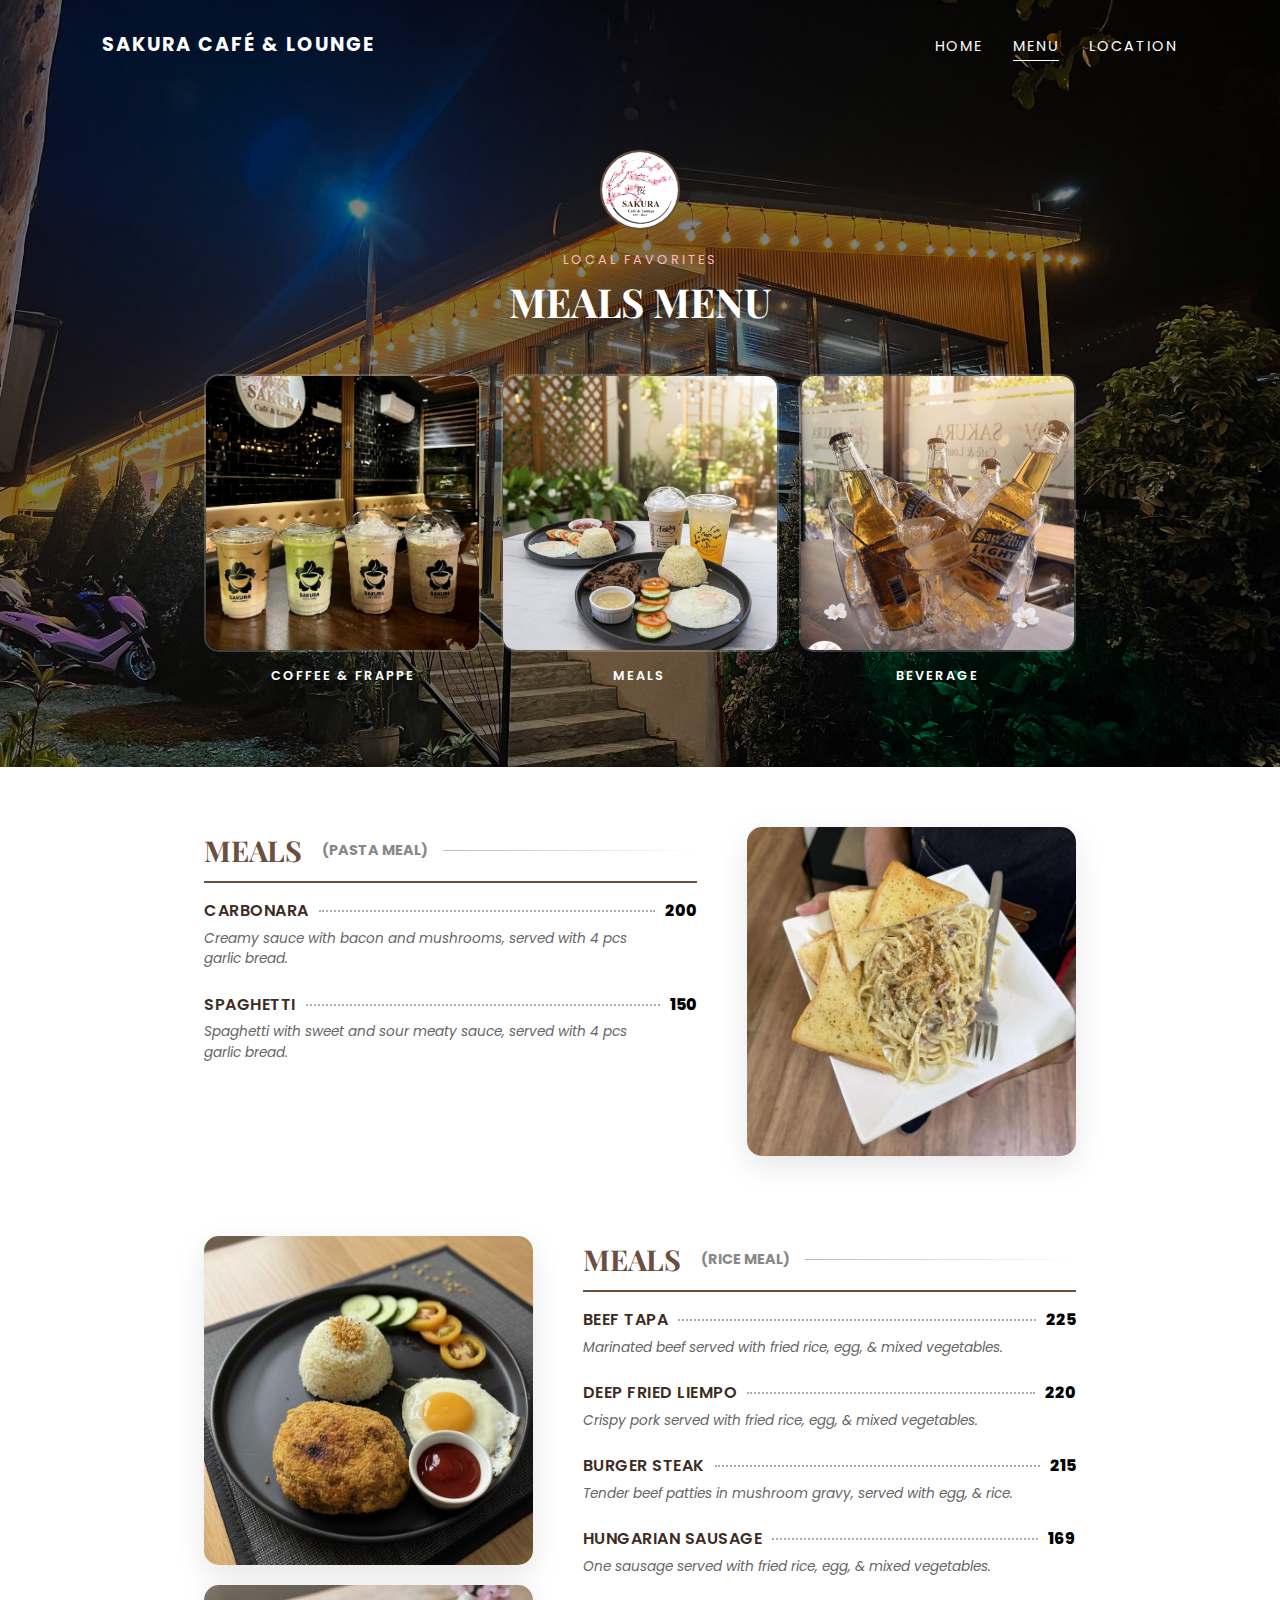
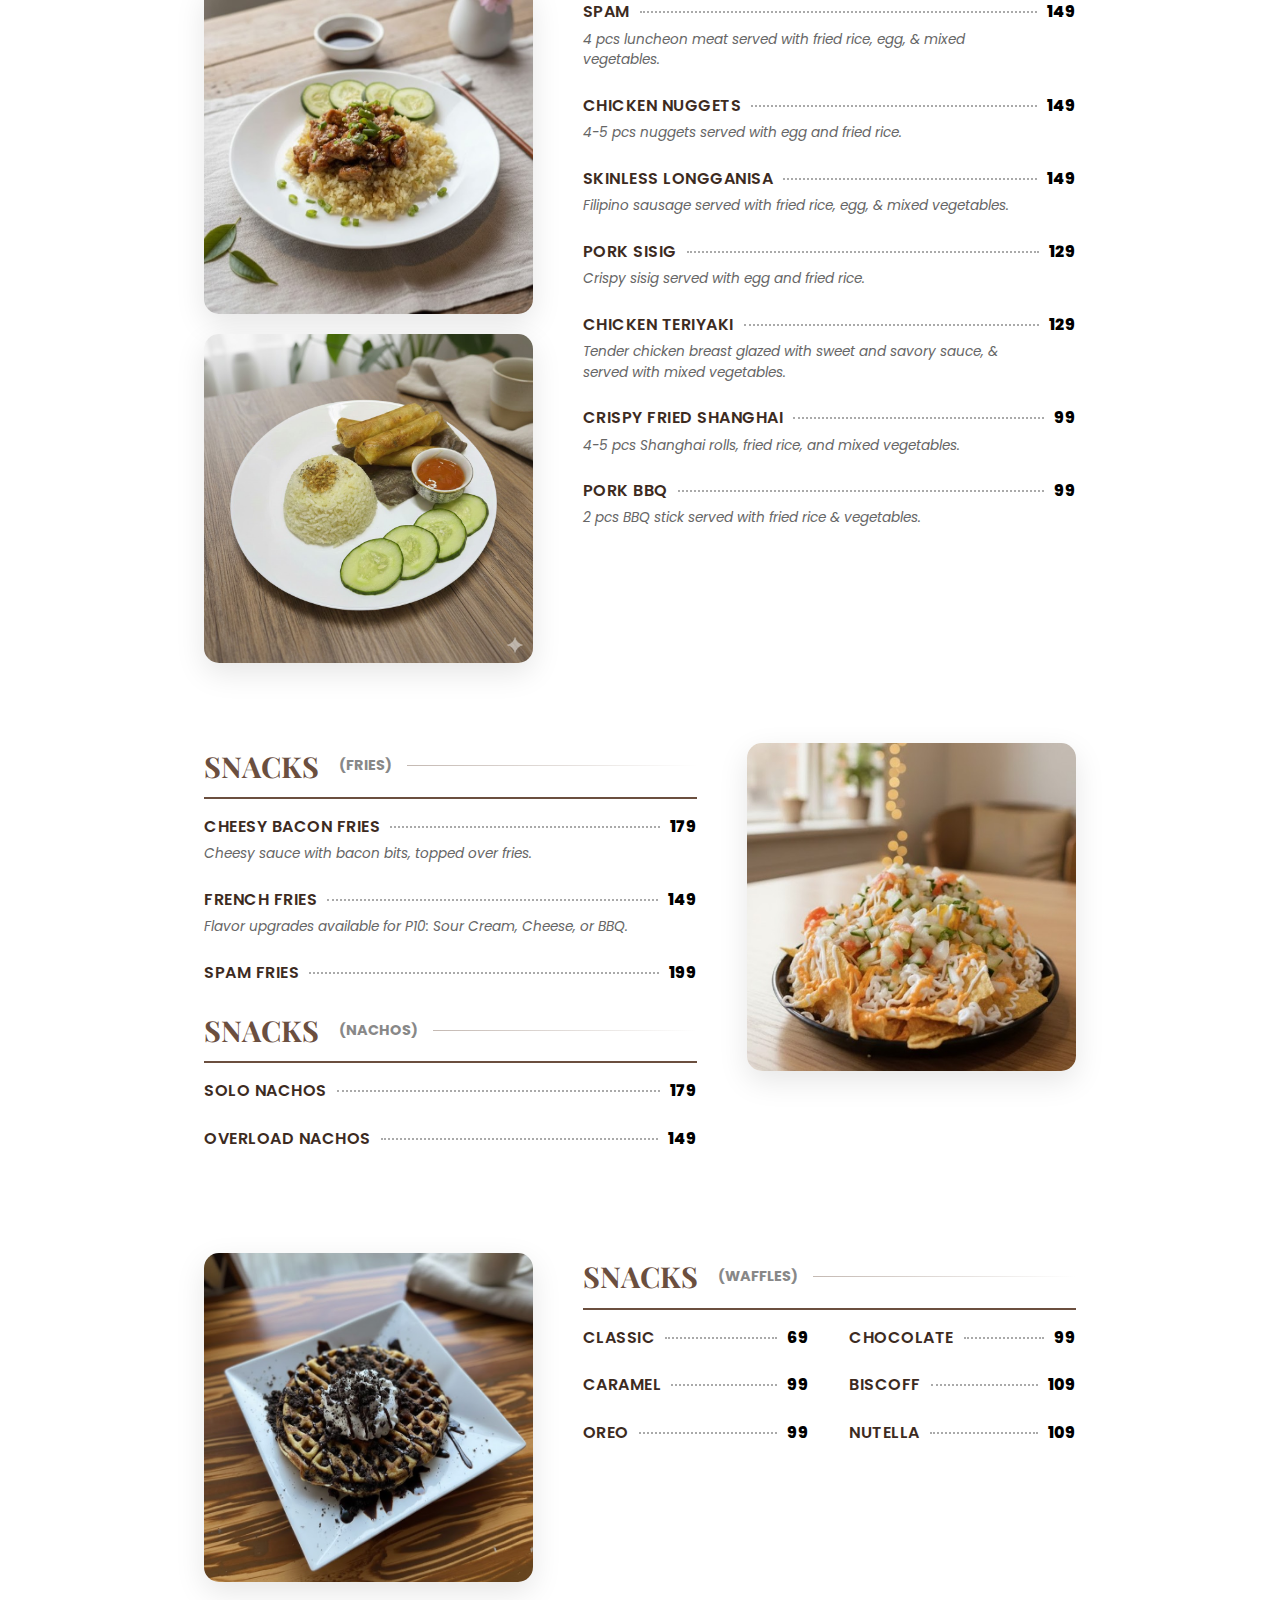
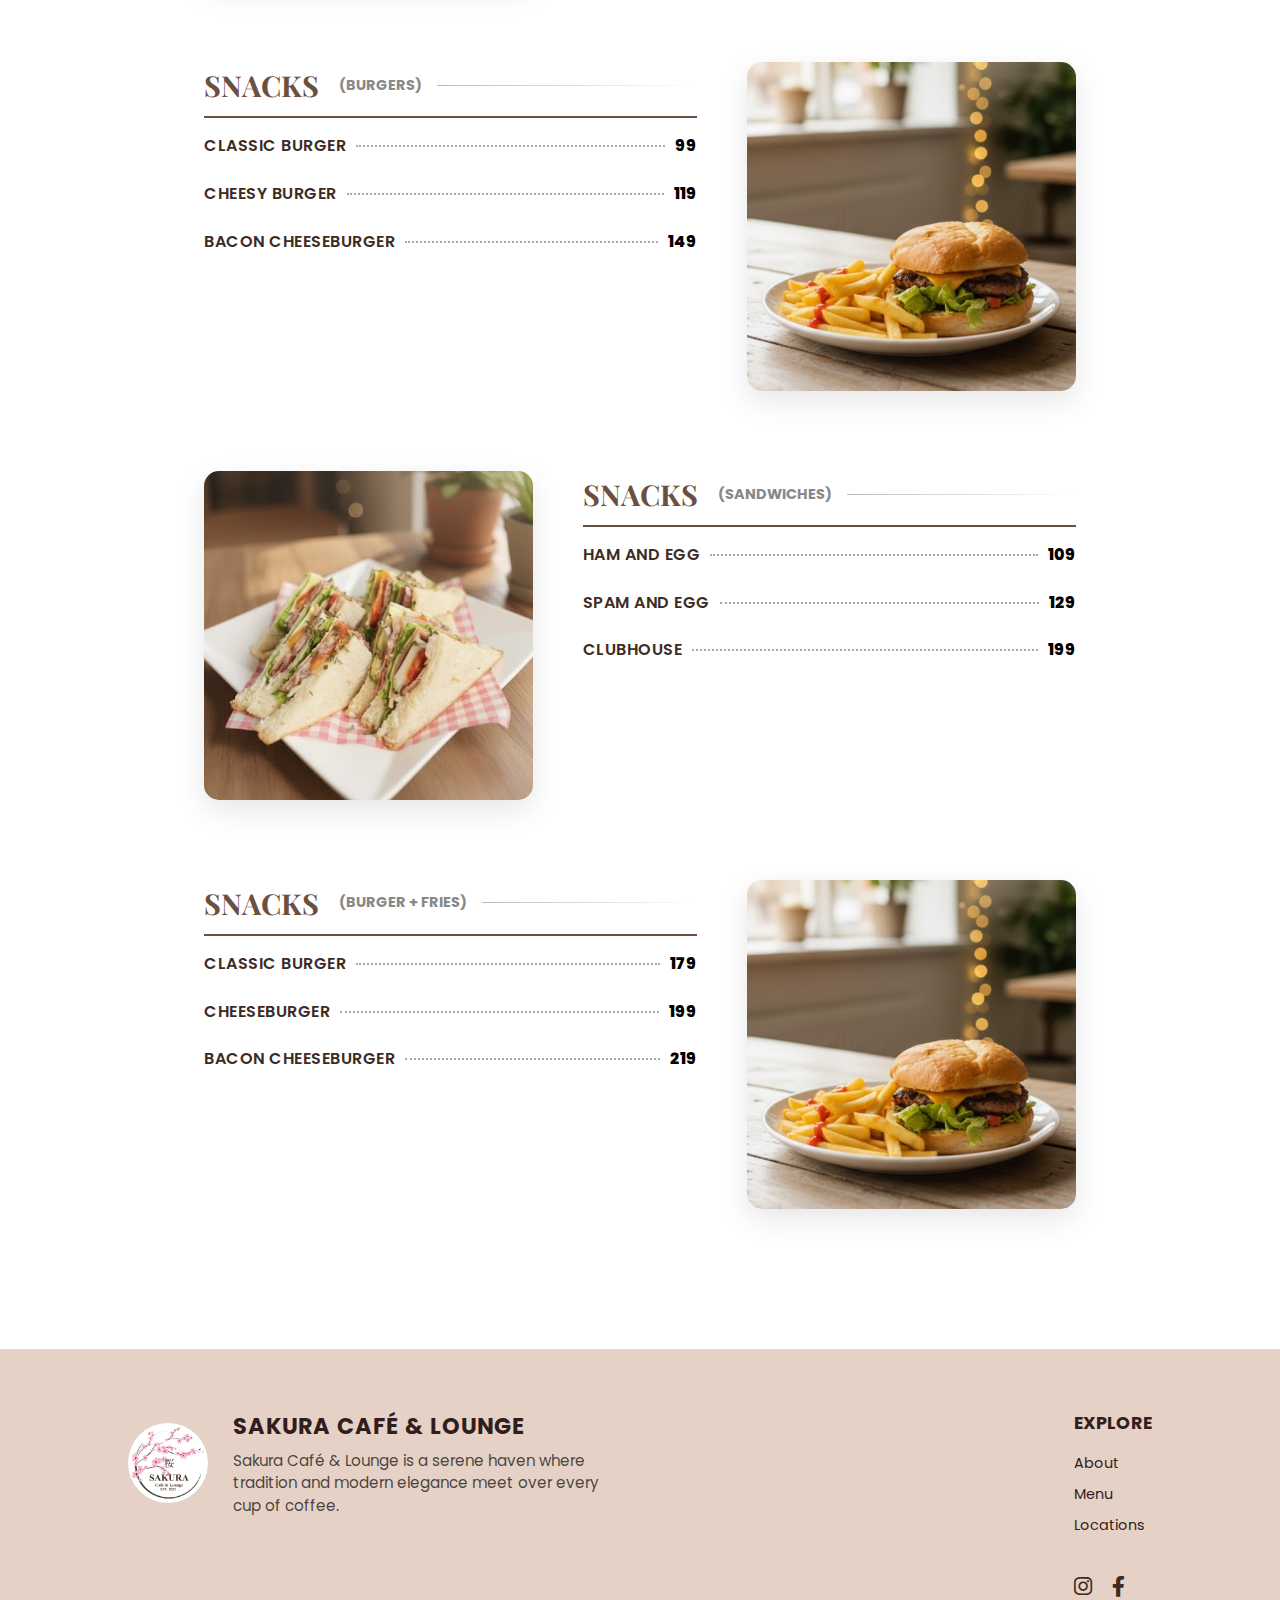
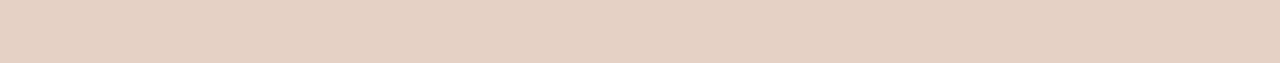
<file: mealmenu.html>
<!doctype html>
<html lang="en">
  <head>
    <meta charset="UTF-8" />
    <meta name="viewport" content="width=device-width, initial-scale=1.0" />
    <title>Meals Menu | Sakura Café & Lounge</title>
    <link rel="stylesheet" href="mealmenu.css" />
    <link
      rel="stylesheet"
      href="https://cdnjs.cloudflare.com/ajax/libs/font-awesome/6.0.0/css/all.min.css"
    />
    <link rel="icon" type="image/png" href="img/logo.jpg" />

    <link rel="shortcut icon" href="favicon.ico" type="image/x-icon" />
    <link
      href="https://fonts.googleapis.com/css2?family=Playfair+Display:wght@700&family=Poppins:wght@300;400;600&display=swap"
      rel="stylesheet"
    />
  </head>
  <body class="menu-page">
    <nav class="navbar">
      <div class="logo"><a href="index.html">SAKURA CAFÉ & LOUNGE</a></div>
      <ul class="nav-links">
        <li><a href="index.html">HOME</a></li>
        <li><a href="coffeemenu.html" class="active">MENU</a></li>
        <li><a href="index.html#location">LOCATION</a></li>
      </ul>
    </nav>

    <header
      class="menu-hero-section"
      style="
        background:
          linear-gradient(rgba(0, 0, 0, 0.5), rgba(0, 0, 0, 0.5)),
          url(&quot;img/cover.jpg&quot;);
        background-size: cover;
        background-position: center;
        padding: 150px 0 80px 0;
        text-align: center;
      "
    >
      <img
        src="img/logo.jpg"
        alt="Logo"
        class="mini-logo"
        style="
          margin: 0 auto;
          display: block;
          width: 80px;
          height: 80px;
          border-radius: 50%;
          border: 2px solid var(--primary-brown);
        "
      />
      <p
        class="welcome-text"
        style="color: var(--accent-pink); letter-spacing: 3px; margin-top: 20px"
      >
        LOCAL FAVORITES
      </p>
      <h1
        style="
          font-family: &quot;Playfair Display&quot;, serif;
          font-size: 2.5rem;
          color: white;
          margin-bottom: 40px;
        "
      >
        MEALS MENU
      </h1>
      <div style="max-width: 1000px; margin: 0 auto; padding: 0 5%">
        <section class="category-grid">
          <a href="coffeemenu.html" class="cat-card"
            ><div class="cat-img-wrapper"><img src="img/coffee.jpg" /></div>
            <span>COFFEE & FRAPPE</span></a
          >
          <a href="mealmenu.html" class="cat-card"
            ><div class="cat-img-wrapper"><img src="img/meal4.jpg" /></div>
            <span>MEALS</span></a
          >
          <a href="beveragemenu.html" class="cat-card"
            ><div class="cat-img-wrapper"><img src="img/sanmig.jpg" /></div>
            <span>BEVERAGE</span></a
          >
        </section>
      </div>
    </header>

    <main class="menu-container">
      <section class="menu-section split reverse reveal">
        <div class="menu-side-img">
          <img src="img/meal3.jpg" alt="Pasta" />
        </div>
        <div class="menu-side-content">
          <h3
            class="category-title"
            style="
              color: var(--primary-brown);
              border-bottom: 2px solid var(--primary-brown);
              padding-bottom: 8px;
              margin-bottom: 15px;
            "
          >
            MEALS <span>(PASTA MEAL)</span>
          </h3>
          <div class="meal-item">
            <div class="meal-header">
              <span>Carbonara</span>
              <div class="dots"></div>
              <span>200</span>
            </div>
            <p class="meal-desc">
              Creamy sauce with bacon and mushrooms, served with 4 pcs garlic
              bread.
            </p>
          </div>
          <div class="meal-item">
            <div class="meal-header">
              <span>Spaghetti</span>
              <div class="dots"></div>
              <span>150</span>
            </div>
            <p class="meal-desc">
              Spaghetti with sweet and sour meaty sauce, served with 4 pcs
              garlic bread.
            </p>
          </div>
        </div>
      </section>

      <section class="menu-section split reveal">
        <div class="menu-side-img">
          <img src="img/meal2.jpg" alt="Beef Tapa" />

          <img src="img/meal5.jpg" alt="Liempo" />

          <img src="img/meal1.jpg" alt="Pork Sisig" />
        </div>

        <div class="menu-side-content">
          <h3
            class="category-title"
            style="
              color: var(--primary-brown);
              border-bottom: 2px solid var(--primary-brown);
              padding-bottom: 8px;
              margin-bottom: 15px;
            "
          >
            MEALS <span>(RICE MEAL)</span>
          </h3>

          <div class="meal-list">
            <div class="meal-item">
              <div class="meal-header">
                <span>BEEF TAPA</span>
                <div class="dots"></div>
                <span>225</span>
              </div>
              <p class="meal-desc">
                Marinated beef served with fried rice, egg, & mixed vegetables.
              </p>
            </div>

            <div class="meal-item">
              <div class="meal-header">
                <span>DEEP FRIED LIEMPO</span>
                <div class="dots"></div>
                <span>220</span>
              </div>
              <p class="meal-desc">
                Crispy pork served with fried rice, egg, & mixed vegetables.
              </p>
            </div>

            <div class="meal-item">
              <div class="meal-header">
                <span>BURGER STEAK</span>
                <div class="dots"></div>
                <span>215</span>
              </div>
              <p class="meal-desc">
                Tender beef patties in mushroom gravy, served with egg, & rice.
              </p>
            </div>

            <div class="meal-item">
              <div class="meal-header">
                <span>HUNGARIAN SAUSAGE</span>
                <div class="dots"></div>
                <span>169</span>
              </div>
              <p class="meal-desc">
                One sausage served with fried rice, egg, & mixed vegetables.
              </p>
            </div>

            <div class="meal-item">
              <div class="meal-header">
                <span>SPAM</span>
                <div class="dots"></div>
                <span>149</span>
              </div>
              <p class="meal-desc">
                4 pcs luncheon meat served with fried rice, egg, & mixed
                vegetables.
              </p>
            </div>

            <div class="meal-item">
              <div class="meal-header">
                <span>CHICKEN NUGGETS</span>
                <div class="dots"></div>
                <span>149</span>
              </div>
              <p class="meal-desc">
                4-5 pcs nuggets served with egg and fried rice.
              </p>
            </div>

            <div class="meal-item">
              <div class="meal-header">
                <span>SKINLESS LONGGANISA</span>
                <div class="dots"></div>
                <span>149</span>
              </div>
              <p class="meal-desc">
                Filipino sausage served with fried rice, egg, & mixed
                vegetables.
              </p>
            </div>

            <div class="meal-item">
              <div class="meal-header">
                <span>PORK SISIG</span>
                <div class="dots"></div>
                <span>129</span>
              </div>
              <p class="meal-desc">
                Crispy sisig served with egg and fried rice.
              </p>
            </div>

            <div class="meal-item">
              <div class="meal-header">
                <span>CHICKEN TERIYAKI</span>
                <div class="dots"></div>
                <span>129</span>
              </div>
              <p class="meal-desc">
                Tender chicken breast glazed with sweet and savory sauce, &
                served with mixed vegetables.
              </p>
            </div>

            <div class="meal-item">
              <div class="meal-header">
                <span>CRISPY FRIED SHANGHAI</span>
                <div class="dots"></div>
                <span>99</span>
              </div>
              <p class="meal-desc">
                4-5 pcs Shanghai rolls, fried rice, and mixed vegetables.
              </p>
            </div>

            <div class="meal-item">
              <div class="meal-header">
                <span>PORK BBQ</span>
                <div class="dots"></div>
                <span>99</span>
              </div>
              <p class="meal-desc">
                2 pcs BBQ stick served with fried rice & vegetables.
              </p>
            </div>
          </div>
        </div>
      </section>

      <section class="menu-section split reverse reveal">
        <div class="menu-side-img">
          <img src="img/nachos.jpg" alt="Fries Display" />
        </div>

        <div class="menu-side-content">
          <h3
            class="category-title"
            style="
              color: var(--primary-brown);
              border-bottom: 2px solid var(--primary-brown);
              padding-bottom: 8px;
              margin-bottom: 15px;
            "
          >
            SNACKS <span>(FRIES)</span>
          </h3>

          <div class="meal-item">
            <div class="meal-header">
              <span>CHEESY BACON FRIES</span>
              <div class="dots"></div>
              <span>179</span>
            </div>
            <p class="meal-desc">
              Cheesy sauce with bacon bits, topped over fries.
            </p>
          </div>

          <div class="meal-item">
            <div class="meal-header">
              <span>FRENCH FRIES</span>
              <div class="dots"></div>
              <span>149</span>
            </div>
            <p class="meal-desc">
              Flavor upgrades available for P10: Sour Cream, Cheese, or BBQ.
            </p>
          </div>

          <div class="meal-item">
            <div class="meal-header">
              <span>SPAM FRIES</span>
              <div class="dots"></div>
              <span>199</span>
            </div>
          </div>

          <h3
            class="category-title"
            style="
              color: var(--primary-brown);
              border-bottom: 2px solid var(--primary-brown);
              padding-bottom: 8px;
              margin-bottom: 15px;
            "
          >
            SNACKS <span>(NACHOS)</span>
          </h3>
          <div class="meal-item">
            <div class="meal-header">
              <span>SOLO NACHOS</span>
              <div class="dots"></div>
              <span>179</span>
            </div>
          </div>

          <div class="meal-item">
            <div class="meal-header">
              <span>OVERLOAD NACHOS</span>
              <div class="dots"></div>
              <span>149</span>
            </div>
          </div>
        </div>
      </section>

      <section class="menu-section split reveal">
        <div class="menu-side-img">
          <img src="img/waffles.jpg" alt="Sakura Waffles" />
        </div>
        <div class="menu-side-content">
          <h3
            class="category-title"
            style="
              color: var(--primary-brown);
              border-bottom: 2px solid var(--primary-brown);
              padding-bottom: 8px;
              margin-bottom: 15px;
            "
          >
            SNACKS <span>(WAFFLES)</span>
          </h3>
          <div class="menu-grid-two-col">
            <div class="meal-column">
              <div class="meal-item">
                <div class="meal-header">
                  <span>Classic</span>
                  <div class="dots"></div>
                  <span>69</span>
                </div>
              </div>
              <div class="meal-item">
                <div class="meal-header">
                  <span>Caramel</span>
                  <div class="dots"></div>
                  <span>99</span>
                </div>
              </div>
              <div class="meal-item">
                <div class="meal-header">
                  <span>Oreo</span>
                  <div class="dots"></div>
                  <span>99</span>
                </div>
              </div>
            </div>
            <div class="meal-column">
              <div class="meal-item">
                <div class="meal-header">
                  <span>Chocolate</span>
                  <div class="dots"></div>
                  <span>99</span>
                </div>
              </div>
              <div class="meal-item">
                <div class="meal-header">
                  <span>Biscoff</span>
                  <div class="dots"></div>
                  <span>109</span>
                </div>
              </div>
              <div class="meal-item">
                <div class="meal-header">
                  <span>Nutella</span>
                  <div class="dots"></div>
                  <span>109</span>
                </div>
              </div>
            </div>
          </div>
        </div>
      </section>

      <section class="menu-section split reverse reveal">
        <div class="menu-side-img">
          <img src="img/burger.jpg" alt="Sakura Burgers" />
        </div>
        <div class="menu-side-content">
          <h3
            class="category-title"
            style="
              color: var(--primary-brown);
              border-bottom: 2px solid var(--primary-brown);
              padding-bottom: 8px;
              margin-bottom: 15px;
            "
          >
            SNACKS <span>(BURGERS)</span>
          </h3>
          <div class="meal-item">
            <div class="meal-header">
              <span>Classic Burger</span>
              <div class="dots"></div>
              <span>99</span>
            </div>
          </div>
          <div class="meal-item">
            <div class="meal-header">
              <span>Cheesy Burger</span>
              <div class="dots"></div>
              <span>119</span>
            </div>
          </div>
          <div class="meal-item">
            <div class="meal-header">
              <span>Bacon Cheeseburger</span>
              <div class="dots"></div>
              <span>149</span>
            </div>
          </div>
        </div>
      </section>

      <section class="menu-section split reveal">
        <div class="menu-side-img">
          <img src="img/sandwiche.jpg" alt="Sandwiches" />
        </div>
        <div class="menu-side-content">
          <h3
            class="category-title"
            style="
              color: var(--primary-brown);
              border-bottom: 2px solid var(--primary-brown);
              padding-bottom: 8px;
              margin-bottom: 15px;
            "
          >
            SNACKS <span>(SANDWICHES)</span>
          </h3>
          <div class="meal-item">
            <div class="meal-header">
              <span>Ham and Egg</span>
              <div class="dots"></div>
              <span>109</span>
            </div>
          </div>
          <div class="meal-item">
            <div class="meal-header">
              <span>Spam and Egg</span>
              <div class="dots"></div>
              <span>129</span>
            </div>
          </div>
          <div class="meal-item">
            <div class="meal-header">
              <span>Clubhouse</span>
              <div class="dots"></div>
              <span>199</span>
            </div>
          </div>
        </div>
      </section>

      <section class="menu-section split reverse reveal">
        <div class="menu-side-img">
          <img src="img/burger.jpg" alt="Burger Combo" />
        </div>
        <div class="menu-side-content">
          <h3
            class="category-title"
            style="
              color: var(--primary-brown);
              border-bottom: 2px solid var(--primary-brown);
              padding-bottom: 8px;
              margin-bottom: 15px;
            "
          >
            SNACKS <span>(BURGER + FRIES)</span>
          </h3>
          <div class="meal-item">
            <div class="meal-header">
              <span>Classic Burger</span>
              <div class="dots"></div>
              <span>179</span>
            </div>
          </div>
          <div class="meal-item">
            <div class="meal-header">
              <span>Cheeseburger</span>
              <div class="dots"></div>
              <span>199</span>
            </div>
          </div>
          <div class="meal-item">
            <div class="meal-header">
              <span>Bacon Cheeseburger</span>
              <div class="dots"></div>
              <span>219</span>
            </div>
          </div>
        </div>
      </section>
    </main>

    <footer>
      <div class="footer-left">
        <div class="brand-wrapper">
          <img src="img/logo.jpg" alt="Sakura Logo" class="footer-logo" />
          <div class="brand-text">
            <h3>SAKURA CAFÉ & LOUNGE</h3>
            <p>
              Sakura Café & Lounge is a serene haven where tradition and modern
              elegance meet over every cup of coffee.
            </p>
          </div>
        </div>
      </div>

      <div class="footer-right">
        <h4>EXPLORE</h4>
        <a href="#">About</a>
        <a href="mealmenu.html">Menu</a>
        <a href="https://maps.app.goo.gl/DttSGmVVDWUX4TjS7">Locations</a>

        <div class="social-links">
          <a
            href="https://instagram.com/SakuraCafeLoungee"
            target="_blank"
            aria-label="Instagram"
          >
            <i class="fab fa-instagram"></i>
          </a>
          <a
            href="https://www.facebook.com/Sakuracafeandlounge"
            target="_blank"
            aria-label="Facebook"
          >
            <i class="fab fa-facebook-f"></i>
          </a>
        </div>
      </div>
    </footer>

    <div class="sakura-container" aria-hidden="true">
      <div class="petal"></div>
      <div class="petal"></div>
      <div class="petal"></div>
      <div class="petal"></div>
      <div class="petal"></div>
      <div class="petal"></div>
      <div class="petal"></div>
      <div class="petal"></div>
      <div class="petal"></div>
      <div class="petal"></div>
    </div>

    <script>
      const observer = new IntersectionObserver(
        (entries) => {
          entries.forEach((entry) => {
            if (entry.isIntersecting) entry.target.classList.add("reveal");
          });
        },
        { threshold: 0.1 },
      );
      document.querySelectorAll(".menu-section").forEach((el) => {
        observer.observe(el);
      });
    </script>
  </body>
</html>
</file>
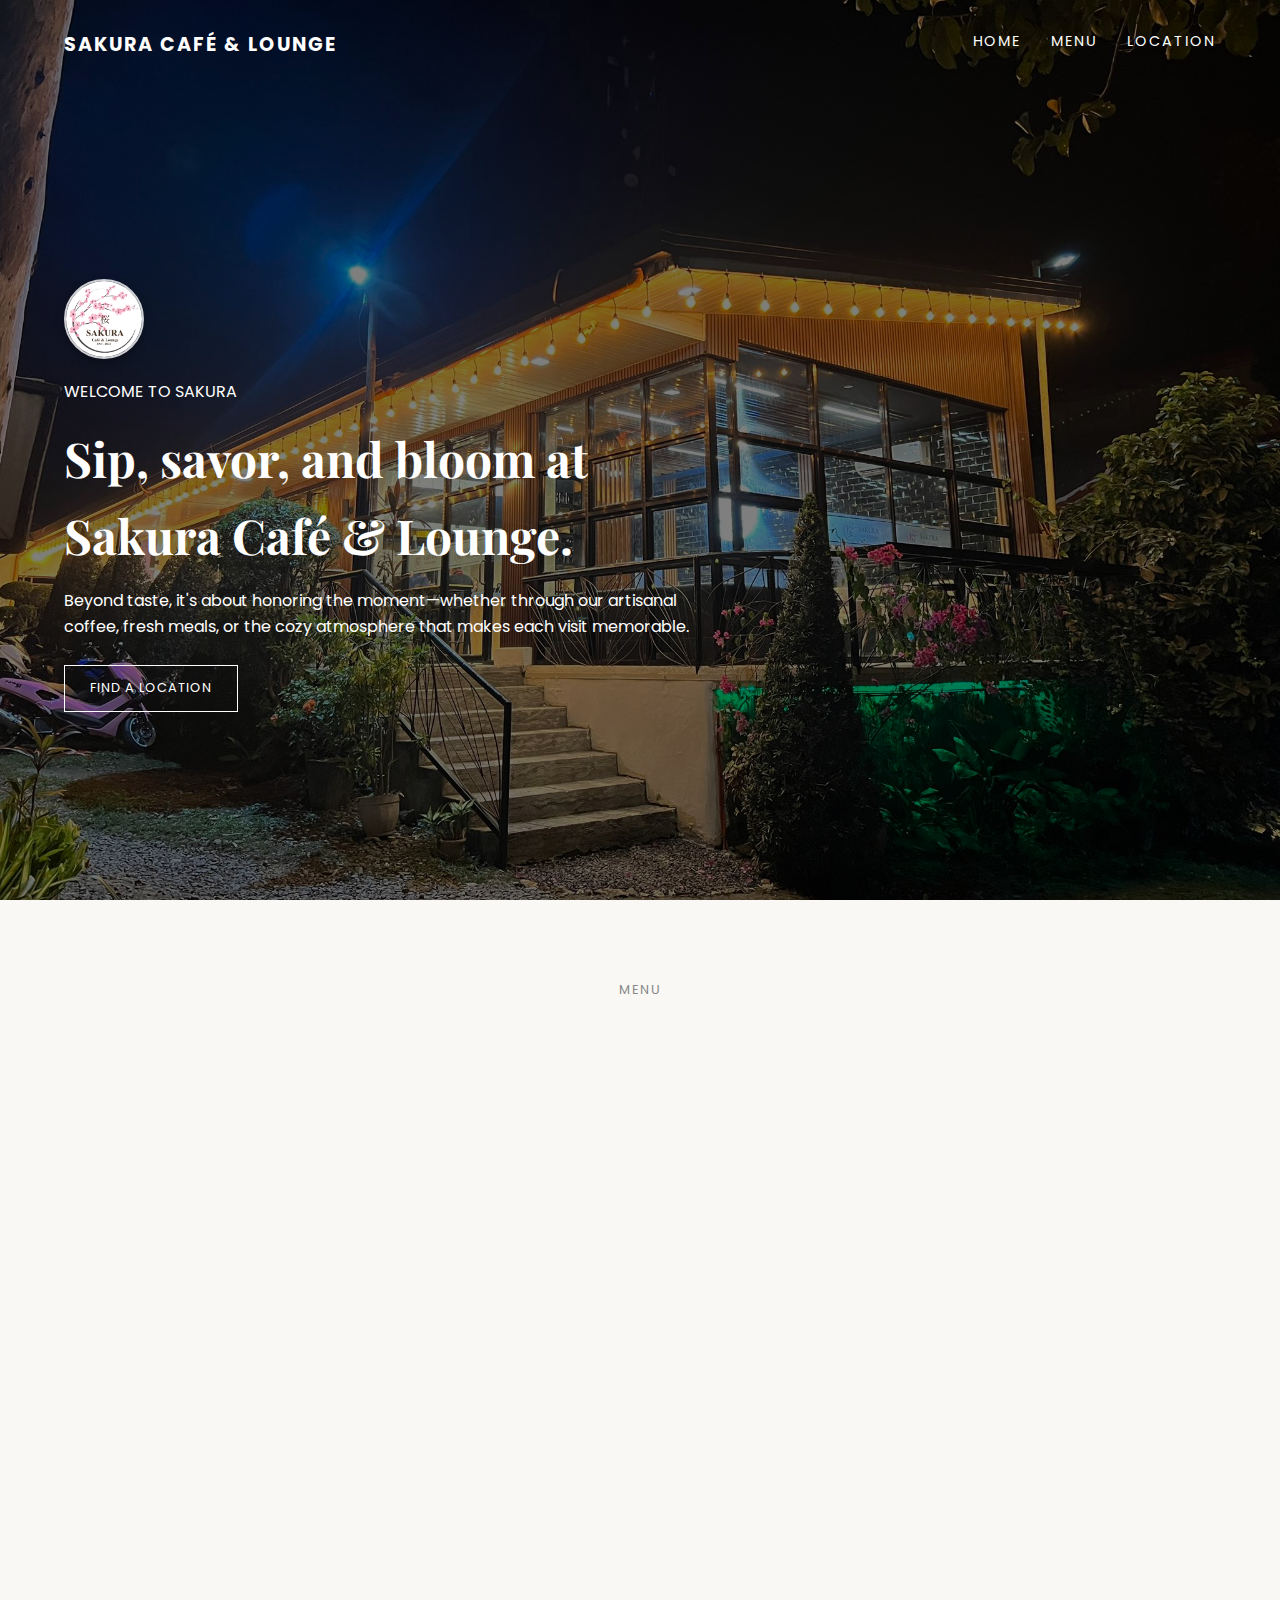
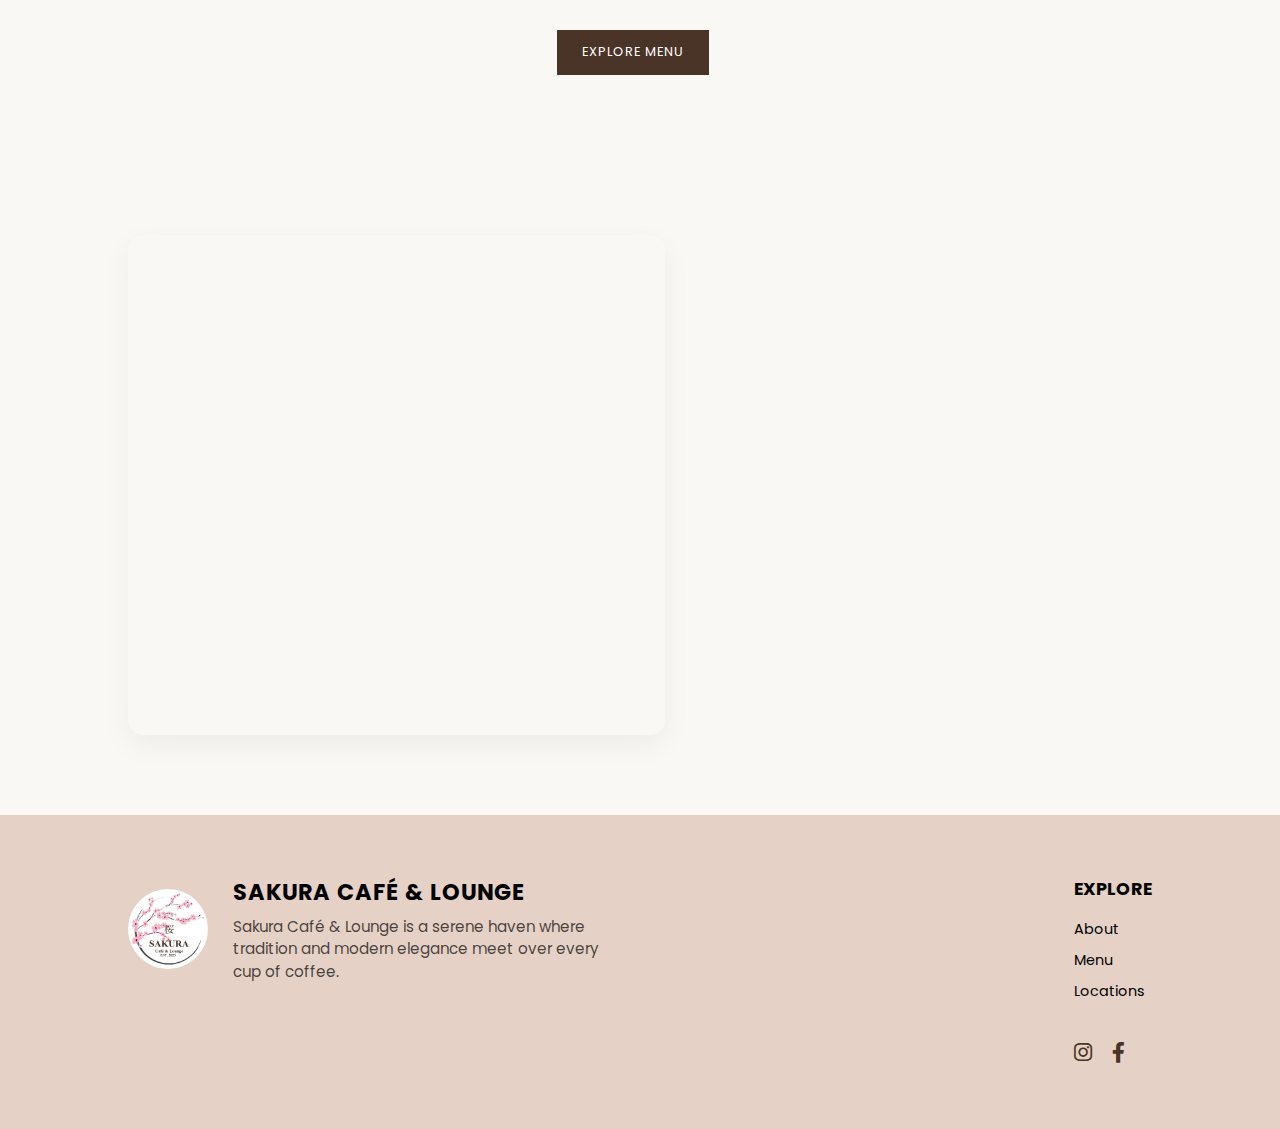
<file: menu.html>
<!doctype html>
<html lang="en">
  <head>
    <meta charset="UTF-8" />
    <meta name="viewport" content="width=device-width, initial-scale=1.0" />
    <title>Sakura Café & Lounge</title>
    <link rel="stylesheet" href="style.css" />
    <link
      rel="stylesheet"
      href="https://cdnjs.cloudflare.com/ajax/libs/font-awesome/6.0.0/css/all.min.css"
    />
    <link rel="icon" type="image/png" href="img/logo.jpg" />

    <link rel="shortcut icon" href="favicon.ico" type="image/x-icon" />
    <link
      href="https://fonts.googleapis.com/css2?family=Playfair+Display:wght@400;700&family=Poppins:wght@300;400&display=swap"
      rel="stylesheet"
    />
  </head>
  <body>
    <header class="hero">
      <nav class="navbar">
        <div class="logo">SAKURA CAFÉ & LOUNGE</div>
        <ul class="nav-links">
          <li><a href="index.html">HOME</a></li>
          <li><a href="menu.html">MENU</a></li>
          <li><a href="index.html#location">LOCATION</a></li>
        </ul>
      </nav>
      <div class="hero-content">
        <img src="img/logo.jpg" alt="Sakura Logo" class="mini-logo" />
        <p class="welcome-text">WELCOME TO SAKURA</p>
        <h1>Sip, savor, and bloom at Sakura Café & Lounge.</h1>
        <p class="hero-subtext">
          Beyond taste, it's about honoring the moment—whether through our
          artisanal coffee, fresh meals, or the cozy atmosphere that makes each
          visit memorable.
        </p>
        <br />
        <div class="hero-btns">
          <a
            href="https://www.google.com/maps/dir/?api=1&destination=Sakura+Cafe+%26+Lounge+-+Sta+Maria+Bulacan&destination_place_id=ChIJ7YfpfwCtlzMRc7M4niWBZ-4"
            class="btn btn-outline"
            >FIND A LOCATION</a
          >
        </div>
      </div>
    </header>

    <section class="section menu-preview">
      <span class="section-label">MENU</span>
      <h2>
        Handcrafted flavors, inspired by the season and roasted with precision.
      </h2>
      <p class="section-desc">
        We keep our menu intentionally curated so every item gets the attention
        it deserves. Here’s a look at some of our most loved offerings—crafted
        with care, served with warmth.
      </p>
      <div class="card-grid">
        <button
          onclick="window.location.href = 'coffeemenu.html'"
          class="menu-item-button"
        >
          <div class="menu-item">
            <img src="img/coffee.jpg" alt="Coffee" />
            <p>COFFEE</p>
          </div>
        </button>

        <button
          onclick="window.location.href = 'mealmenu.html'"
          class="menu-item-button"
        >
          <div class="menu-item">
            <img src="img/meal4.jpg" alt="Meals" />
            <p>MEALS</p>
          </div>
        </button>

        <button
          onclick="window.location.href = 'beveragemenu.html'"
          class="menu-item-button"
        >
          <div class="menu-item">
            <img src="img/sanmig.jpg" alt="Beverage" />
            <p>BEVERAGE</p>
          </div>
        </button>
      </div>
      <a href="#" class="btn btn-dark">EXPLORE MENU</a>
    </section>

    <section class="location-section">
      <div class="map-container">
        <iframe
          src="https://www.google.com/maps/embed?pb=!1m18!1m12!1m3!1d3857.940498118042!2d120.96330987510943!3d14.78893278572173!2m3!1f0!2f0!3f0!3m2!1i1024!2i768!4f13.1!3m3!1m2!1s0x3397ad007fe987ed%3A0xee6785259e38b373!2sSakura%20Cafe%20%26%20Lounge%20-%20Sta%20Maria%20Bulacan!5e0!3m2!1sen!2sph!4v1715600000000!5m2!1sen!2sph"
          width="100%"
          height="100%"
          style="border: 0"
          allowfullscreen=""
          loading="lazy"
          referrerpolicy="no-referrer-when-downgrade"
        >
        </iframe>
      </div>

      <div class="location-details">
        <span class="section-label">VISIT US</span>
        <h2>Our Location</h2>
        <p>
          Sakura Cafe & Lounge - Sta Maria Bulacan is designed to embody
          gracious hospitality, peace, and beauty. Step into a space where
          tradition meets modern elegance.
        </p>

        <div class="contact-info">
          <div class="contact-item">
            <i class="fa-solid fa-location-dot"></i>
            <p>
              <strong>Sta. Maria</strong><br />
              Camangyanan Rd, Marilao, Bulacan
            </p>
          </div>

          <div class="contact-item">
            <i class="fa-regular fa-clock"></i>
            <p>
              <strong>Hours</strong><br />
              Tuesday - Sunday: 11:00 A.M - 10:00 P.M
            </p>
          </div>

          <div class="contact-item">
            <i class="fa-solid fa-phone"></i>
            <p>
              <strong>Social</strong><br />
              Follow us @SakuraCafeLounge
            </p>
          </div>
        </div>
        <a
          href="https://www.google.com/maps/dir/?api=1&destination=Sakura+Cafe+%26+Lounge+-+Sta+Maria+Bulacan&destination_place_id=ChIJ7YfpfwCtlzMRc7M4niWBZ-4"
          class="btn btn-dark"
          target="_blank"
          >GET DIRECTIONS</a
        >
      </div>
    </section>

    <footer>
      <div class="footer-left">
        <div class="brand-wrapper">
          <img src="img/logo.jpg" alt="Sakura Logo" class="footer-logo" />
          <div class="brand-text">
            <h3>SAKURA CAFÉ & LOUNGE</h3>
            <p>
              Sakura Café & Lounge is a serene haven where tradition and modern
              elegance meet over every cup of coffee.
            </p>
          </div>
        </div>
      </div>

      <div class="footer-right">
        <h4>EXPLORE</h4>
        <a href="#">About</a>
        <a href="mealmenu.html">Menu</a>
        <a href="https://maps.app.goo.gl/DttSGmVVDWUX4TjS7">Locations</a>

        <div class="social-links">
          <a
            href="https://instagram.com/SakuraCafeLoungee"
            target="_blank"
            aria-label="Instagram"
          >
            <i class="fab fa-instagram"></i>
          </a>
          <a
            href="https://www.facebook.com/Sakuracafeandlounge"
            target="_blank"
            aria-label="Facebook"
          >
            <i class="fab fa-facebook-f"></i>
          </a>
        </div>
      </div>
    </footer>
    <script>
      const observer = new IntersectionObserver(
        (entries) => {
          entries.forEach((entry) => {
            if (entry.isIntersecting) {
              // Pag nakita na ng browser, dadagdag yung class na "reveal"
              entry.target.classList.add("reveal");
            } else {
              // OPTIONAL: Pag ni-scroll pataas, mawawala ulit (para paulit-ulit yung effect)
              // entry.target.classList.remove("reveal");
            }
          });
        },
        { threshold: 0.1 },
      ); // Triggers pag 10% na nung element ang kita

      // Dito natin sinasabi kung anong mga elements ang "babantayan"
      document
        .querySelectorAll(
          ".section h2, .section-desc, .features-grid, .card, .menu-item, .location-details",
        )
        .forEach((el) => {
          observer.observe(el);
        });
    </script>

    <div class="sakura-container" aria-hidden="true">
      <div class="petal"></div>
      <div class="petal"></div>
      <div class="petal"></div>
      <div class="petal"></div>
      <div class="petal"></div>
      <div class="petal"></div>
      <div class="petal"></div>
      <div class="petal"></div>
      <div class="petal"></div>
      <div class="petal"></div>
    </div>
  </body>
</html>
</file>
<file: style.css>
:root {
  --primary-brown: #6b4f3f;
  --dark-brown: #4a3427;
  --bg-light: #f9f8f4;
  --text-color: #333;
  --font-serif: "Playfair Display", serif;
  --font-sans: "Poppins", sans-serif;
  --sakura-pink: #ffdae9;
}

/* CRITICAL: Base Styles - This fixes the scrollbar issue */

* {
  margin: 0;
  padding: 0;
  box-sizing: border-box;
}

body {
  background-color: var(--bg-dark);
  color: var(--text-light);
  font-family: "Poppins", sans-serif;
  line-height: 1.6;
}

/* Hero Section */
.hero {
  height: auto;
  min-height: 100vh;
  background:
    linear-gradient(rgba(0, 0, 0, 0.5), rgba(0, 0, 0, 0.5)),
    url("img/cover.jpg") center/cover no-repeat;
  color: white;
  display: flex;
  flex-direction: column;
  padding: 0 5%;
  position: relative;
}

.navbar {
  display: flex;
  justify-content: space-between;
  padding: 30px 0;
  font-size: 0.9rem;
  letter-spacing: 2px;
}

.nav-links {
  list-style: none;
  display: flex;
  gap: 30px;
}

.nav-links a {
  color: white;
  text-decoration: none;
  position: relative;
  transition: 0.3s;
}

.nav-links a::after {
  content: "";
  position: absolute;
  width: 0;
  height: 1px;
  bottom: -5px;
  left: 0;
  background-color: white;
  transition: width 0.3s ease;
}

.nav-links a:hover::after {
  width: 100%;
}

.hero-content {
  margin: auto 0;
  max-width: 650px;
  display: flex;
  flex-direction: column;
  align-items: flex-start;
}

.mini-logo {
  width: 80px;
  height: 80px;
  border-radius: 50%;
  object-fit: cover;
  border: 2px solid rgba(255, 255, 255, 0.8);
  margin-bottom: 20px;
  display: block;
  box-shadow: 0 4px 10px rgba(0, 0, 0, 0.3);
}

/* Fix for the Navbar Logo (Text version) */
.navbar .logo {
  font-weight: 700;
  font-size: 1.2rem;
  color: #fff;
}

.hero-content h1 {
  font-family: var(--font-serif);
  font-size: 3rem;
  margin: 15px 0;
}

/* Buttons */
.btn {
  padding: 12px 25px;
  text-decoration: none;
  display: inline-block;
  font-size: 0.8rem;
  letter-spacing: 1px;
  margin-right: 15px;
  transition: all 0.3s ease-in-out;
  cursor: pointer;
}

.btn-primary {
  background: #d4b8a7;
  color: #000;
}

.btn-primary:hover {
  background: #c2a694;
  transform: translateY(-2px);
  box-shadow: 0 5px 15px rgba(0, 0, 0, 0.1);
}

.btn-outline {
  border: 1px solid white;
  color: white;
}

.btn-outline:hover {
  background: white;
  color: #000;
}

.btn-dark {
  background: var(--dark-brown);
  color: white;
  margin-top: 20px;
}

/* Styling for the new smaller text */
.feature-title {
  font-weight: 600;
  margin-top: 15px;
  font-size: 1.1rem;
  color: var(--dark-brown);
}

.feature-sub {
  font-size: 0.85rem;
  color: #777;
  margin-top: 5px;
  line-height: 1.4;
  max-width: 200px;
  margin-left: auto;
  margin-right: auto;
}

.feature {
  display: flex;
  flex-direction: column;
  align-items: center;
  padding: 20px;
}

/* Generic Section Styles */
.section {
  padding: 80px 10%;
  text-align: center;
  background-color: var(--bg-light);
}

.section-label {
  color: #888;
  font-size: 0.8rem;
  letter-spacing: 2px;
  display: block;
  margin-bottom: 10px;
}

h2 {
  font-family: var(--font-serif);
  font-size: 2.2rem;
  margin-bottom: 20px;
}

/* Grid Systems */
.card-grid,
.features-grid {
  display: grid;
  grid-template-columns: repeat(auto-fit, minmax(250px, 1fr));
  gap: 20px;
  margin-top: 40px;
}

.card,
.menu-item {
  overflow: hidden;
  position: relative;
  border-radius: 8px;
}

.card img,
.menu-item img {
  width: 100%;
  height: 350px;
  object-fit: cover;
  transition: transform 0.6s cubic-bezier(0.25, 1, 0.5, 1);
}

.card:hover img,
.menu-item:hover img {
  transform: scale(1.1);
}

.section h2,
.section-desc,
.features-grid,
.card,
.menu-item,
.location-details {
  opacity: 0;
  transform: translateY(50px);
  transition: all 1s cubic-bezier(0.25, 1, 0.5, 1);
  will-change: transform, opacity;
}

.reveal {
  opacity: 1 !important;
  transform: translateY(0) !important;
}

.card:nth-child(2),
.feature:nth-child(2) {
  transition-delay: 0.1s;
}
.card:nth-child(3),
.feature:nth-child(3) {
  transition-delay: 0.2s;
}

/* Location Section - Combined & Cleaned */
.location-section {
  display: flex;
  flex-wrap: wrap;
  align-items: stretch;
  background-color: var(--bg-light);
  padding: 80px 10%;
  gap: 40px;
}

.map-container {
  flex: 1.2;
  min-width: 350px;
  height: 500px;
  border-radius: 15px;
  overflow: hidden;
  box-shadow: 0 10px 30px rgba(0, 0, 0, 0.05);
}

.location-details {
  flex: 1;
  min-width: 300px;
  display: flex;
  flex-direction: column;
  justify-content: center;
  text-align: left;
}

/* Footer - Combined & Cleaned */
footer {
  background: #e5d1c5;
  padding: 60px 10%;
  display: flex;
  justify-content: space-between;
  align-items: flex-start;
  font-family: var(--font-sans);
}

/* --- New Brand Wrapper Styles --- */
.brand-wrapper {
  display: flex;
  align-items: center;
  gap: 25px;
}

.footer-logo {
  width: 80px;
  height: 80px;
  object-fit: cover;
  border-radius: 50%;
}

.brand-text h3 {
  margin: 0 0 5px 0;
  font-size: 1.4rem;
  letter-spacing: 1px;
}

.brand-text p {
  margin: 0;
  font-size: 0.95rem;
  line-height: 1.5;
  color: rgba(0, 0, 0, 0.7);
}

/* --- Left & Right Containers --- */
.footer-left {
  max-width: 500px;
}

.footer-right h4 {
  margin-bottom: 15px;
  font-size: 1.1rem;
}

.footer-right a {
  display: block;
  text-decoration: none;
  color: inherit;
  margin-top: 8px;
  font-size: 0.9rem;
  transition: 0.3s;
}

.footer-right a:hover {
  color: var(--primary-brown);
}

/* --- Social Icons --- */
.social-links {
  display: flex;
  gap: 20px;
  margin-top: 25px;
}

.social-links a {
  color: var(--dark-brown);
  font-size: 1.3rem;
  transition: all 0.3s ease;
}

.social-links a:hover {
  color: #fff;
  transform: translateY(-3px);
}

/* Sakura Petal Animation - FIXED TO PREVENT OVERFLOW */
.sakura-container {
  position: fixed;
  top: 0;
  left: 0;
  right: 0;
  bottom: 0;
  width: 100%;
  height: 100%;
  pointer-events: none;
  z-index: 9999;
  overflow: hidden;
}

.petal {
  position: absolute;
  background-color: var(--sakura-pink);
  border-radius: 150% 0 150% 0;
  width: 15px;
  height: 20px;
  top: -20px;
  opacity: 0.8;
  animation: fall linear infinite;
  will-change: transform;
}

@keyframes fall {
  0% {
    transform: translateY(0) rotate(0deg) translateX(0);
  }
  25% {
    transform: translateY(25vh) rotate(180deg) translateX(20px);
  }
  50% {
    transform: translateY(50vh) rotate(360deg) translateX(-20px);
  }
  75% {
    transform: translateY(75vh) rotate(540deg) translateX(20px);
  }
  100% {
    transform: translateY(110vh) rotate(720deg) translateX(0);
    opacity: 0;
  }
}

/* Randomizing the petals - CONSTRAINED TO VIEWPORT */
.petal:nth-child(1) {
  left: 8%;
  animation-duration: 7s;
}
.petal:nth-child(2) {
  left: 20%;
  animation-duration: 9s;
  animation-delay: 2s;
}
.petal:nth-child(3) {
  left: 35%;
  animation-duration: 6s;
  animation-delay: 4s;
}
.petal:nth-child(4) {
  left: 48%;
  animation-duration: 8s;
  animation-delay: 1s;
}
.petal:nth-child(5) {
  left: 62%;
  animation-duration: 10s;
  animation-delay: 5s;
}
.petal:nth-child(6) {
  left: 75%;
  animation-duration: 7s;
  animation-delay: 3s;
}
.petal:nth-child(7) {
  left: 15%;
  animation-duration: 11s;
  animation-delay: 2s;
}
.petal:nth-child(8) {
  left: 42%;
  animation-duration: 8s;
  animation-delay: 6s;
}
.petal:nth-child(9) {
  left: 82%;
  animation-duration: 9s;
  animation-delay: 0.5s;
}
.petal:nth-child(10) {
  left: 28%;
  animation-duration: 7s;
  animation-delay: 4s;
}

/* Minimalist Icon Styling */
.icon-wrapper {
  font-size: 2rem;
  color: var(--primary-brown);
  margin-bottom: 10px;
  display: flex;
  justify-content: center;
  align-items: center;
  height: 60px;
  width: 60px;
  background-color: #fdfaf8;
  border-radius: 50%;
  transition: all 0.4s ease;
}

.feature:hover .icon-wrapper {
  background-color: #ffdae9;
  color: var(--dark-brown);
  transform: scale(1.1);
}

.feature-title {
  font-weight: 600;
  font-size: 1.1rem;
  color: var(--dark-brown);
  margin-top: 10px;
}

.feature-sub {
  font-size: 0.85rem;
  color: #888;
  max-width: 200px;
  margin-top: 5px;
}

/* Contact Info Container */
.contact-info {
  margin: 30px 0;
  display: flex;
  flex-direction: column;
  gap: 20px;
}

/* Individual Item Wrapper */
.contact-item {
  display: flex;
  align-items: flex-start;
  gap: 15px;
}

/* Icon Style */
.contact-item i {
  color: var(--primary-brown);
  font-size: 1.2rem;
  margin-top: 5px;
}

/* Text Adjustment */
.contact-item p {
  margin: 0;
  line-height: 1.5;
  color: var(--text-color);
}

.contact-item strong {
  color: var(--dark-brown);
  font-family: var(--font-sans);
  text-transform: uppercase;
  font-size: 0.85rem;
  letter-spacing: 1px;
}

/* Styling for the Directions Button */
.location-details .btn-dark {
  position: relative;
  overflow: hidden;
  transition: all 0.4s cubic-bezier(0.4, 0, 0.2, 1);
  box-shadow: 0 4px 6px rgba(0, 0, 0, 0.1);
  z-index: 1;
}

/* Hover Effect: Glowing & Lifting */
.location-details .btn-dark:hover {
  background-color: var(--primary-brown);
  transform: translateY(-5px);
  box-shadow: 0 10px 20px rgba(107, 79, 63, 0.3);
  color: #fff;
}

.location-details .btn-dark::before {
  content: "";
  position: absolute;
  top: 0;
  left: -100%;
  width: 100%;
  height: 100%;
  background: linear-gradient(
    120deg,
    transparent,
    rgba(255, 255, 255, 0.2),
    transparent
  );
  transition: all 0.6s;
}

.location-details .btn-dark:hover::before {
  left: 100%;
}

/* =========================================
   RESPONSIVE DESIGN
   ========================================= */

/* Tablet Responsive */
@media (max-width: 992px) {
  .location-section {
    padding: 60px 5%;
    gap: 30px;
  }

  .hero-content h1 {
    font-size: 2.5rem;
  }

  .section {
    padding: 60px 8%;
  }

  h2 {
    font-size: 2rem;
  }
}

/* Mobile Responsive - 768px */
@media (max-width: 768px) {
  /* Navbar - Fixed at top on mobile */
  .hero {
    padding: 0 4%;
  }

  .navbar {
    padding: 20px 0;
    flex-direction: column;
    gap: 15px;
    align-items: center;
  }

  .navbar .logo {
    font-size: 1rem;
  }

  .nav-links {
    gap: 20px;
  }

  .nav-links a {
    font-size: 0.75rem;
  }

  /* Hero Content */
  .hero-content {
    margin: 80px 0 40px 0;
    max-width: 100%;
    align-items: center;
    text-align: center;
  }

  .mini-logo {
    width: 60px;
    height: 60px;
  }

  .hero-content h1 {
    font-size: 2rem;
  }

  .welcome-text {
    font-size: 0.75rem;
  }

  .hero-subtext {
    font-size: 0.9rem;
  }

  /* Buttons */
  .hero-btns {
    display: flex;
    flex-direction: column;
    gap: 10px;
    width: 100%;
  }

  .btn {
    margin-right: 0;
    width: 100%;
    text-align: center;
  }

  /* Sections */
  .section {
    padding: 50px 5%;
  }

  h2 {
    font-size: 1.8rem;
  }

  .section-desc {
    font-size: 0.9rem;
  }

  /* Features Grid */
  .features-grid {
    grid-template-columns: 1fr;
    gap: 30px;
    margin-top: 30px;
  }

  .icon-wrapper {
    width: 50px;
    height: 50px;
    font-size: 1.5rem;
  }

  .feature-sub {
    max-width: 100%;
  }

  /* Card Grid */
  .card-grid {
    grid-template-columns: 1fr;
    gap: 15px;
    margin-top: 30px;
  }

  .card img,
  .menu-item img {
    height: 250px;
  }

  /* Location Section */
  .location-section {
    flex-direction: column;
    padding: 40px 5%;
    gap: 30px;
  }

  .map-container {
    height: 300px;
    width: 100%;
    min-width: auto;
  }

  .location-details {
    text-align: center;
    min-width: auto;
  }

  .contact-info {
    align-items: center;
  }

  .contact-item {
    flex-direction: column;
    align-items: center;
    text-align: center;
    gap: 10px;
  }

  .contact-item i {
    margin-top: 0;
  }

  /* Footer */
  footer {
    flex-direction: column;
    gap: 40px;
    padding: 40px 5%;
    text-align: center;
  }

  .brand-wrapper {
    flex-direction: column;
    align-items: center;
    gap: 15px;
  }

  .footer-logo {
    width: 60px;
    height: 60px;
  }

  .brand-text {
    text-align: center;
  }

  .footer-left {
    max-width: 100%;
  }

  .footer-right {
    width: 100%;
  }

  .social-links {
    justify-content: center;
  }

  /* Petals - Smaller on mobile */
  .petal {
    width: 10px;
    height: 15px;
  }
}

/* Small Mobile - 480px */
@media (max-width: 480px) {
  .navbar {
    padding: 15px 0;
  }

  .navbar .logo {
    font-size: 0.85rem;
    letter-spacing: 1px;
  }

  .nav-links {
    gap: 15px;
  }

  .nav-links a {
    font-size: 0.7rem;
    letter-spacing: 1px;
  }

  /* Hero Content */
  .hero-content {
    margin: 60px 0 30px 0;
  }

  .mini-logo {
    width: 50px;
    height: 50px;
  }

  .hero-content h1 {
    font-size: 1.6rem;
  }

  .welcome-text {
    font-size: 0.7rem;
  }

  .hero-subtext {
    font-size: 0.85rem;
  }

  .btn {
    font-size: 0.75rem;
    padding: 10px 20px;
  }

  /* Sections */
  .section {
    padding: 40px 4%;
  }

  h2 {
    font-size: 1.5rem;
  }

  .section-label {
    font-size: 0.7rem;
  }

  .section-desc {
    font-size: 0.85rem;
  }

  /* Features */
  .icon-wrapper {
    width: 45px;
    height: 45px;
    font-size: 1.3rem;
  }

  .feature-title {
    font-size: 1rem;
  }

  .feature-sub {
    font-size: 0.8rem;
  }

  /* Cards */
  .card img,
  .menu-item img {
    height: 200px;
  }

  .menu-item p {
    font-size: 0.85rem;
    padding: 10px;
  }

  /* Location */
  .location-section {
    padding: 30px 4%;
  }

  .map-container {
    height: 250px;
  }

  .contact-item p {
    font-size: 0.85rem;
  }

  .contact-item strong {
    font-size: 0.8rem;
  }

  /* Footer */
  footer {
    padding: 30px 4%;
  }

  .footer-logo {
    width: 50px;
    height: 50px;
  }

  .brand-text h3 {
    font-size: 1.1rem;
  }

  .brand-text p {
    font-size: 0.85rem;
  }

  .footer-right h4 {
    font-size: 1rem;
  }

  .footer-right a {
    font-size: 0.85rem;
  }

  .social-links a {
    font-size: 1.2rem;
  }

  /* Petals - Even smaller */
  .petal {
    width: 8px;
    height: 12px;
  }
}

/* Extra Small Mobile - 375px */
@media (max-width: 375px) {
  .navbar .logo {
    font-size: 0.75rem;
  }

  .nav-links a {
    font-size: 0.65rem;
    letter-spacing: 0.5px;
  }

  .hero-content h1 {
    font-size: 1.4rem;
  }

  .welcome-text {
    font-size: 0.65rem;
  }

  .hero-subtext {
    font-size: 0.8rem;
  }

  .btn {
    font-size: 0.7rem;
    padding: 8px 15px;
  }

  h2 {
    font-size: 1.3rem;
  }

  .section-label {
    font-size: 0.65rem;
  }

  .section-desc {
    font-size: 0.8rem;
  }

  .icon-wrapper {
    width: 40px;
    height: 40px;
    font-size: 1.2rem;
  }

  .feature-title {
    font-size: 0.95rem;
  }

  .feature-sub {
    font-size: 0.75rem;
  }

  .card img,
  .menu-item img {
    height: 180px;
  }

  .menu-item p {
    font-size: 0.8rem;
  }

  .map-container {
    height: 220px;
  }

  .contact-item p {
    font-size: 0.8rem;
  }

  .contact-item i {
    font-size: 1rem;
  }

  .brand-text h3 {
    font-size: 1rem;
  }

  .brand-text p {
    font-size: 0.8rem;
  }

  .footer-right a {
    font-size: 0.8rem;
  }
}

/* Landscape Mobile Fix */
@media (max-width: 768px) and (orientation: landscape) {
  .hero {
    height: auto;
    min-height: 100vh;
  }

  .hero-content {
    margin: 50px 0 30px 0;
  }

  .mini-logo {
    width: 45px;
    height: 45px;
  }

  .hero-content h1 {
    font-size: 1.8rem;
  }

  .navbar {
    padding: 15px 0;
  }
}

.menu-item-button {
  background: none;
  border: none;
  padding: 0;
  cursor: pointer;
  font-family: inherit; /* Ensures text matches your site font */
  width: 100%; /* Allows the button to fill its container */
  transition: transform 0.2s ease;
}

.menu-item-button:hover {
  transform: scale(1.05); /* Subtle pop effect when hovering */
}

.menu-item-button:active {
  transform: scale(0.98); /* "Pressed" effect when clicked */
}
</file>
<file: beveragemenu.css>
:root {
  --primary-brown: #6b4f3f;
  --dark-brown: #3d2b1f;
  --bg-dark: #ffffff;
  --text-light: #321d1d;
  --accent-pink: #ffb7c5;
  --font-serif: "Playfair Display", serif;
  --font-sans: "Poppins", sans-serif;
}

* {
  margin: 0;
  padding: 0;
  box-sizing: border-box;
}

body {
  background-color: var(--bg-dark);
  color: var(--text-light);
  font-family: "Poppins", sans-serif;
  overflow-x: hidden;
  line-height: 1.6;
}

/* =========================================
    2. NAVBAR STYLING
   ========================================= */
.navbar {
  display: flex;
  justify-content: space-between;
  align-items: center;
  padding: 30px 8%;
  width: 100%;
  position: absolute;
  top: 0;
  left: 0;
  z-index: 1000;
  background: transparent;
}

.logo a {
  font-family: var(--font-sans);
  font-weight: 700;
  font-size: 1.2rem;
  letter-spacing: 2px;
  color: #ffffff;
  text-decoration: none;
}

.nav-links {
  list-style: none;
  display: flex;
  gap: 30px;
}

.nav-links a {
  color: white;
  text-decoration: none;
  font-size: 0.9rem;
  letter-spacing: 2px;
  position: relative;
  transition: 0.3s;
}

.nav-links a::after {
  content: "";
  position: absolute;
  width: 0;
  height: 1px;
  bottom: -5px;
  left: 0;
  background-color: white;
  transition: width 0.3s ease;
}

.nav-links a:hover::after,
.nav-links a.active::after {
  width: 100%;
}

/* =========================================
    3. MENU HERO & HEADER
   ========================================= */
.menu-hero-section {
  position: relative;
  text-align: center;
}

.mini-logo {
  width: 80px;
  height: 80px;
  border-radius: 50%;
  border: 2px solid var(--primary-brown);
  object-fit: cover;
  margin-bottom: 15px;
}

.welcome-text {
  color: var(--accent-pink);
  font-size: 0.8rem;
  letter-spacing: 4px;
  text-transform: uppercase;
  margin-top: 20px;
}

h1 {
  font-family: "Playfair Display", serif;
  font-size: 3.5rem;
  margin-bottom: 20px;
}

/* =========================================
    4. MENU CONTAINER & CATEGORY TITLE
   ========================================= */
.menu-container {
  max-width: 1000px;
  margin: 0 auto;
  padding: 60px 5%;
  background: white;
  box-sizing: border-box;
}

/* DESIGN PARA SA LINYA AFTER NG CATEGORY TITLES */
.category-title {
  display: flex;
  align-items: center;
  gap: 15px;
  font-family: "Playfair Display", serif;
  font-size: 1.8rem;
  color: var(--primary-brown);
  margin-bottom: 25px;
  text-transform: uppercase;
}

.category-title::after {
  content: "";
  height: 1px;
  flex-grow: 1;
  background: linear-gradient(to right, rgba(107, 79, 63, 0.4), transparent);
}

.category-title span {
  font-size: 0.9rem;
  font-family: "Poppins", sans-serif;
  color: #888;
  margin-left: 5px;
}

/* =========================================
    5. MEAL ITEM WITH TABLE LAYOUT
   ========================================= */
.meal-item {
  margin-bottom: 22px;
  width: 100%;
}

/* Menu Row - Table Header and Items */
.menu-row {
  display: flex;
  align-items: baseline;
  width: 100%;
  padding: 10px 0;
}

.menu-row.header {
  font-weight: bold;
  color: #888;
  text-transform: uppercase;
  font-size: 0.8rem;
  border-bottom: 2px solid #ddd;
  padding-bottom: 10px;
  margin-bottom: 5px;
}

.menu-row > span:first-child {
  flex: 1;
  padding-right: 15px;
}

.price-col {
  text-align: center;
  min-width: 80px;
  flex-shrink: 0;
}

/* Meal Header Layout */
.meal-header {
  display: flex;
  align-items: baseline;
  width: 100%;
  gap: 10px;
}

.meal-header > span:first-child {
  font-weight: 600;
  color: var(--dark-brown);
  text-transform: uppercase;
  letter-spacing: 0.5px;
  flex-shrink: 0;
}

.dots {
  flex-grow: 1;
  border-bottom: 2px dotted #aaa;
  position: relative;
  top: -4px;
  min-width: 20px;
}

.meal-header .price-col {
  font-weight: 800;
  color: #000;
  text-align: center;
  min-width: 80px;
  flex-shrink: 0;
}

.meal-desc {
  font-size: 0.85rem;
  color: #666;
  margin-top: 5px;
  max-width: 90%;
  line-height: 1.5;
  font-style: italic;
}

/* =========================================
    6. GRID & SPLIT LAYOUT (STACKED 1:1 PICS)
   ========================================= */
.menu-section.split {
  display: flex;
  gap: 50px;
  align-items: flex-start;
  margin-bottom: 80px;
}

.menu-section.reverse {
  flex-direction: row-reverse;
}

/* Vertical Stacking for Multiple Pics */
.menu-side-img {
  flex: 1;
  max-width: 380px;
  display: flex;
  flex-direction: column;
  gap: 20px;
}

/* 1:1 SQUARE LOGIC */
.menu-side-img img {
  width: 100%;
  aspect-ratio: 1 / 1;
  object-fit: cover;
  border-radius: 15px;
  box-shadow: 0 10px 30px rgba(0, 0, 0, 0.1);
  transition: transform 0.4s ease;
}

.menu-side-img img:hover {
  transform: scale(1.03);
}

.menu-side-content {
  flex: 1.5;
}

.menu-grid-two-col {
  display: grid;
  grid-template-columns: 1fr 1fr;
  gap: 40px;
}

/* =========================================
    7. SAKURA PETALS EFFECT
   ========================================= */
/* Container must cover the full screen */
.sakura-container {
  position: fixed;
  top: 0;
  left: 0;
  width: 100%;
  height: 100%;
  pointer-events: none; /* Allows clicking through petals */
  z-index: 9999;
  overflow: hidden;
}

.petal {
  position: absolute;
  background-color: #ffb7c5; /* Sakura Pink */
  border-radius: 150% 0 150% 0;
  width: 15px;
  height: 15px;
  top: -20px;
  opacity: 0.8;
  animation: fall linear infinite;
}

/* Create unique positions and speeds for each petal */
.petal:nth-child(1) {
  left: 10%;
  animation-duration: 7s;
  animation-delay: 0s;
}
.petal:nth-child(2) {
  left: 25%;
  animation-duration: 9s;
  animation-delay: 2s;
}
.petal:nth-child(3) {
  left: 40%;
  animation-duration: 6s;
  animation-delay: 4s;
}
.petal:nth-child(4) {
  left: 55%;
  animation-duration: 8s;
  animation-delay: 1s;
}
.petal:nth-child(5) {
  left: 70%;
  animation-duration: 10s;
  animation-delay: 3s;
}
.petal:nth-child(6) {
  left: 85%;
  animation-duration: 7s;
  animation-delay: 5s;
}
.petal:nth-child(7) {
  left: 15%;
  animation-duration: 11s;
  animation-delay: 2.5s;
}
.petal:nth-child(8) {
  left: 50%;
  animation-duration: 9s;
  animation-delay: 0.5s;
}
.petal:nth-child(9) {
  left: 80%;
  animation-duration: 12s;
  animation-delay: 1.5s;
}
.petal:nth-child(10) {
  left: 95%;
  animation-duration: 8s;
  animation-delay: 4.5s;
}

@keyframes fall {
  0% {
    top: -10%;
    transform: translateX(0) rotate(0deg);
  }
  25% {
    transform: translateX(20px) rotate(45deg);
  }
  50% {
    transform: translateX(-20px) rotate(90deg);
  }
  75% {
    transform: translateX(20px) rotate(135deg);
  }
  100% {
    top: 110%;
    transform: translateX(-20px) rotate(180deg);
  }
}

/* =========================================
    8. CATEGORY CARDS & FOOTER
   ========================================= */

.category-grid {
  display: grid;
  grid-template-columns: repeat(3, 1fr);
  gap: 20px;
}

.cat-card {
  text-decoration: none;
  text-align: center;
  transition: 0.3s;
}

.cat-img-wrapper {
  width: 100%;
  aspect-ratio: 1/1;
  overflow: hidden;
  border-radius: 15px;
  margin-bottom: 10px;
  border: 2px solid rgba(255, 255, 255, 0.2);
}

.cat-img-wrapper img {
  width: 100%;
  height: 100%;
  object-fit: cover;
}

.cat-card span {
  font-weight: 600;
  letter-spacing: 2px;
  font-size: 0.8rem;
  color: white;
}

/* =========================================
    FOOTER - Complete Styling
   ========================================= */
footer {
  background: #e5d1c5;
  padding: 60px 10%;
  display: flex;
  justify-content: space-between;
  align-items: flex-start;
  font-family: var(--font-sans);
}

/* Brand Wrapper Styles */
.brand-wrapper {
  display: flex;
  align-items: center;
  gap: 25px;
}

.footer-logo {
  width: 80px;
  height: 80px;
  object-fit: cover;
  border-radius: 50%;
}

.brand-text h3 {
  margin: 0 0 5px 0;
  font-size: 1.4rem;
  letter-spacing: 1px;
}

.brand-text p {
  margin: 0;
  font-size: 0.95rem;
  line-height: 1.5;
  color: rgba(0, 0, 0, 0.7);
}

/* Left & Right Containers */
.footer-left {
  max-width: 500px;
}

.footer-right h4 {
  margin-bottom: 15px;
  font-size: 1.1rem;
}

.footer-right a {
  display: block;
  text-decoration: none;
  color: inherit;
  margin-top: 8px;
  font-size: 0.9rem;
  transition: 0.3s;
}

.footer-right a:hover {
  color: var(--primary-brown);
}

/* Social Icons */
.social-links {
  display: flex;
  gap: 20px;
  margin-top: 25px;
}

.social-links a {
  color: var(--dark-brown);
  font-size: 1.3rem;
  transition: all 0.3s ease;
}

.social-links a:hover {
  color: #fff;
  transform: translateY(-3px);
}

/* =========================================
    9. RESPONSIVE & MOBILE OPTIMIZATIONS
   ========================================= */
.reveal {
  opacity: 1 !important;
  transform: translateY(0) !important;
}

/* Tablet Responsive - 992px */
@media (max-width: 992px) {
  .navbar {
    padding: 20px 5%;
  }

  .menu-container {
    padding: 40px 4%;
  }

  h1 {
    font-size: 2.8rem;
  }

  .category-title {
    font-size: 1.5rem;
  }
}

/* Mobile Responsive - 768px */
@media (max-width: 768px) {
  /* Navbar - FIXED FOR TEXT WRAP */
  .navbar {
    padding: 15px 5%;
    flex-direction: column;
    gap: 10px;
    position: fixed;
    background: rgba(0, 0, 0, 0.95);
    backdrop-filter: blur(10px);
    width: 100%;
    left: 0;
    top: 0;
  }

  .logo a {
    font-size: 0.85rem;
    letter-spacing: 1.2px;
    text-align: center;
    display: block;
    line-height: 1.3;
  }

  .nav-links {
    gap: 15px;
    flex-wrap: wrap;
    justify-content: center;
  }

  .nav-links a {
    font-size: 0.72rem;
    letter-spacing: 1.5px;
  }

  /* Hero Section */
  .menu-hero-section {
    padding-top: 150px !important;
    padding-bottom: 60px !important;
  }

  .mini-logo {
    width: 60px !important;
    height: 60px !important;
  }

  h1 {
    font-size: 2rem !important;
  }

  .welcome-text {
    font-size: 0.7rem;
    letter-spacing: 2px;
  }

  /* Category Grid - Keep 3 columns on mobile */
  .category-grid {
    grid-template-columns: repeat(3, 1fr) !important;
    gap: 10px;
  }

  .cat-card span {
    font-size: 0.65rem;
  }

  .cat-img-wrapper {
    border-radius: 10px;
  }

  /* Menu Container */
  .menu-container {
    padding: 30px 5%;
  }

  /* Category Title */
  .category-title {
    font-size: 1.3rem !important;
    gap: 10px;
  }

  .category-title span {
    font-size: 0.75rem !important;
  }

  /* Menu Rows - Mobile - Keep table format */
  .menu-row {
    font-size: 0.8rem;
    display: flex;
    align-items: baseline;
  }

  .menu-row.header {
    font-size: 0.65rem;
    letter-spacing: 0.5px;
  }

  .menu-row > span:first-child {
    flex: 1;
    padding-right: 10px;
  }

  .price-col {
    min-width: 55px;
    font-size: 0.8rem;
    text-align: center;
    padding: 0 3px;
  }

  /* Meal Items - Keep dots and columns */
  .meal-item {
    margin-bottom: 15px;
  }

  .meal-header {
    font-size: 0.8rem;
    display: flex;
    align-items: baseline;
  }

  .meal-header > span:first-child {
    font-size: 0.8rem;
    flex-shrink: 1;
    word-break: break-word;
  }

  .meal-header .price-col {
    min-width: 55px;
    font-size: 0.8rem;
    padding: 0 3px;
  }

  .dots {
    margin: 0 6px;
    min-width: 15px;
  }

  /* Split Sections */
  .menu-section.split,
  .menu-section.reverse {
    flex-direction: column !important;
    gap: 25px !important;
    margin: 50px 0 !important;
  }

  .menu-side-img {
    max-width: 100% !important;
    width: 100% !important;
  }

  .menu-side-content {
    width: 100% !important;
  }

  /* Grid Layouts */
  .menu-grid-two-col {
    grid-template-columns: 1fr;
    gap: 30px;
  }

  /* Footer - Mobile Centered Layout */
  footer {
    flex-direction: column;
    gap: 30px;
    padding: 50px 8%;
    text-align: center;
    align-items: center;
  }

  .brand-wrapper {
    flex-direction: column;
    align-items: center;
    gap: 20px;
  }

  .footer-logo {
    width: 70px;
    height: 70px;
  }

  .brand-text {
    text-align: center;
  }

  .brand-text h3 {
    font-size: 1.3rem;
    margin-bottom: 10px;
  }

  .brand-text p {
    font-size: 0.9rem;
    line-height: 1.6;
    max-width: 400px;
  }

  .footer-left {
    max-width: 100%;
    display: flex;
    flex-direction: column;
    align-items: center;
  }

  .footer-right {
    width: 100%;
    display: flex;
    flex-direction: column;
    align-items: center;
  }

  .footer-right h4 {
    text-transform: uppercase;
    font-size: 1rem;
    letter-spacing: 2px;
    margin-bottom: 20px;
  }

  .footer-right a {
    margin-top: 12px;
    font-size: 0.9rem;
  }

  .social-links {
    justify-content: center;
    margin-top: 30px;
    gap: 30px;
  }

  .social-links a {
    font-size: 1.5rem;
  }

  /* Petals - Smaller on mobile */
  .petal {
    width: 10px;
    height: 15px;
  }
}

/* Small Mobile - 480px */
@media (max-width: 480px) {
  .navbar {
    padding: 12px 4%;
    gap: 8px;
  }

  .logo a {
    font-size: 0.75rem;
    letter-spacing: 1px;
  }

  .nav-links {
    gap: 12px;
  }

  .nav-links a {
    font-size: 0.68rem;
    letter-spacing: 1px;
  }

  h1 {
    font-size: 1.6rem !important;
  }

  .category-title {
    font-size: 1.1rem !important;
  }

  /* Category Grid - Keep 3 columns on small mobile */
  .category-grid {
    gap: 8px !important;
  }

  .cat-card span {
    font-size: 0.6rem !important;
    letter-spacing: 1px;
  }

  /* Menu Rows - Smaller mobile */
  .menu-row {
    font-size: 0.75rem;
  }

  .menu-row.header {
    font-size: 0.6rem;
  }

  .menu-row > span:first-child {
    padding-right: 8px;
  }

  .price-col {
    min-width: 46px;
    font-size: 0.75rem;
    padding: 0 2px;
  }

  /* Meal Items - Smaller */
  .meal-header {
    font-size: 0.75rem;
  }

  .meal-header > span:first-child {
    font-size: 0.75rem;
  }

  .meal-header .price-col {
    min-width: 46px;
    font-size: 0.75rem;
    padding: 0 2px;
  }

  .dots {
    margin: 0 5px;
    min-width: 10px;
  }

  .menu-container {
    padding: 25px 4%;
  }

  .mini-logo {
    width: 50px !important;
    height: 50px !important;
  }

  .cat-img-wrapper {
    border-radius: 10px;
  }

  .menu-side-img img {
    border-radius: 10px;
  }

  /* Footer - Optimized for Small Mobile */
  footer {
    padding: 40px 6%;
    gap: 25px;
  }

  .footer-logo {
    width: 60px;
    height: 60px;
  }

  .brand-text h3 {
    font-size: 1.15rem;
  }

  .brand-text p {
    font-size: 0.85rem;
    max-width: 350px;
  }

  .footer-right h4 {
    font-size: 0.95rem;
    letter-spacing: 1.5px;
  }

  .footer-right a {
    font-size: 0.85rem;
    margin-top: 10px;
  }

  .social-links {
    margin-top: 25px;
    gap: 25px;
  }

  .social-links a {
    font-size: 1.3rem;
  }

  /* Reduce petal size */
  .petal {
    width: 8px;
    height: 12px;
  }
}

/* Extra Small Mobile - 375px */
@media (max-width: 375px) {
  .navbar {
    padding: 10px 3%;
    gap: 6px;
  }

  .logo a {
    font-size: 0.7rem;
    letter-spacing: 0.8px;
  }

  .nav-links a {
    font-size: 0.62rem;
    letter-spacing: 0.8px;
  }

  h1 {
    font-size: 1.4rem !important;
  }

  .category-title {
    font-size: 1rem !important;
  }

  /* Category Grid - Keep 3 columns on extra small mobile */
  .category-grid {
    gap: 5px !important;
  }

  .cat-card span {
    font-size: 0.55rem !important;
    letter-spacing: 0.5px;
  }

  /* Menu Rows - Extra Small */
  .menu-row {
    font-size: 0.7rem;
  }

  .menu-row.header {
    font-size: 0.58rem;
  }

  .menu-row > span:first-child {
    padding-right: 6px;
  }

  .price-col {
    min-width: 40px;
    font-size: 0.7rem;
    padding: 0 2px;
  }

  /* Meal Items - Extra Small */
  .meal-header {
    font-size: 0.7rem;
  }

  .meal-header > span:first-child {
    font-size: 0.7rem;
  }

  .meal-header .price-col {
    min-width: 40px;
    font-size: 0.7rem;
    padding: 0 2px;
  }

  .dots {
    margin: 0 4px;
    min-width: 8px;
  }

  /* Footer - Extra Small */
  footer {
    padding: 35px 5%;
  }

  .footer-logo {
    width: 55px;
    height: 55px;
  }

  .brand-text h3 {
    font-size: 1.05rem;
  }

  .brand-text p {
    font-size: 0.8rem;
    max-width: 320px;
  }

  .footer-right h4 {
    font-size: 0.9rem;
  }

  .footer-right a {
    font-size: 0.8rem;
  }

  .social-links {
    gap: 20px;
  }

  .social-links a {
    font-size: 1.2rem;
  }
}

/* Landscape Mobile Fix */
@media (max-width: 768px) and (orientation: landscape) {
  .menu-hero-section {
    padding: 100px 0 40px 0 !important;
  }

  .mini-logo {
    width: 50px !important;
    height: 50px !important;
  }

  h1 {
    font-size: 1.6rem !important;
  }

  .navbar {
    padding: 10px 5%;
    gap: 6px;
  }

  .logo a {
    font-size: 0.75rem;
  }

  .nav-links a {
    font-size: 0.65rem;
  }

  /* Footer - Landscape Mode */
  footer {
    flex-direction: column;
    gap: 25px;
    padding: 30px 6%;
    text-align: center;
    align-items: center;
  }

  .brand-wrapper {
    flex-direction: column;
    align-items: center;
    gap: 15px;
  }

  .footer-logo {
    width: 50px;
    height: 50px;
  }

  .brand-text h3 {
    font-size: 1.1rem;
  }

  .brand-text p {
    font-size: 0.85rem;
  }

  .footer-left {
    max-width: 100%;
  }

  .footer-right {
    width: 100%;
  }

  .social-links {
    justify-content: center;
    gap: 25px;
  }

  .social-links a {
    font-size: 1.3rem;
  }
}
</file>
<file: coffeemenu.css>
:root {
  --primary-brown: #6b4f3f;
  --dark-brown: #3d2b1f;
  --bg-dark: #ffffff;
  --text-light: #321d1d;
  --accent-pink: #ffb7c5;
  --font-serif: "Playfair Display", serif;
  --font-sans: "Poppins", sans-serif;
}

* {
  margin: 0;
  padding: 0;
  box-sizing: border-box;
}

body {
  background-color: var(--bg-dark);
  color: var(--text-light);
  font-family: "Poppins", sans-serif;
  overflow-x: hidden;
  line-height: 1.6;
}

/* =========================================
    2. NAVBAR STYLING
   ========================================= */
.navbar {
  display: flex;
  justify-content: space-between;
  align-items: center;
  padding: 30px 8%;
  width: 100%;
  position: absolute;
  top: 0;
  left: 0;
  z-index: 1000;
  background: transparent;
}

.logo a {
  font-family: var(--font-sans);
  font-weight: 700;
  font-size: 1.2rem;
  letter-spacing: 2px;
  color: #ffffff;
  text-decoration: none;
}

.nav-links {
  list-style: none;
  display: flex;
  gap: 30px;
}

.nav-links a {
  color: white;
  text-decoration: none;
  font-size: 0.9rem;
  letter-spacing: 2px;
  position: relative;
  transition: 0.3s;
}

.nav-links a::after {
  content: "";
  position: absolute;
  width: 0;
  height: 1px;
  bottom: -5px;
  left: 0;
  background-color: white;
  transition: width 0.3s ease;
}

.nav-links a:hover::after,
.nav-links a.active::after {
  width: 100%;
}

/* =========================================
    3. MENU HERO & HEADER
   ========================================= */
.menu-hero-section {
  position: relative;
  text-align: center;
}

.mini-logo {
  width: 80px;
  height: 80px;
  border-radius: 50%;
  border: 2px solid var(--primary-brown);
  object-fit: cover;
  margin-bottom: 15px;
}

.welcome-text {
  color: var(--accent-pink);
  font-size: 0.8rem;
  letter-spacing: 4px;
  text-transform: uppercase;
  margin-top: 20px;
}

h1 {
  font-family: "Playfair Display", serif;
  font-size: 3.5rem;
  margin-bottom: 20px;
}

/* =========================================
    4. MENU CONTAINER & CATEGORY TITLE
   ========================================= */
.menu-container {
  max-width: 1000px;
  margin: 0 auto;
  padding: 60px 5%;
  background: white;
  box-sizing: border-box;
}

.category-title {
  display: flex;
  align-items: center;
  gap: 15px;
  font-family: "Playfair Display", serif;
  font-size: 1.8rem;
  color: var(--primary-brown);
  margin-bottom: 25px;
  text-transform: uppercase;
}

.category-title::after {
  content: "";
  height: 1px;
  flex-grow: 1;
  background: linear-gradient(to right, rgba(107, 79, 63, 0.4), transparent);
}

.category-title span {
  font-size: 0.9rem;
  font-family: "Poppins", sans-serif;
  color: #888;
  margin-left: 5px;
}

/* =========================================
    5. MEAL ITEM (DOTTED & BOLD PRICES)
   ========================================= */
.meal-item {
  margin-bottom: 22px;
  width: 100%;
}

.meal-header {
  display: flex;
  justify-content: space-between;
  align-items: baseline;
  width: 100%;
  gap: 10px;
}

.meal-header span:first-child {
  font-weight: 600;
  color: var(--dark-brown);
  text-transform: uppercase;
  letter-spacing: 0.5px;
}

.dots {
  flex-grow: 1;
  border-bottom: 2px dotted #aaa;
  position: relative;
  top: -4px;
  min-width: 20px;
}

.meal-header span:last-child {
  font-weight: 800;
  color: #000;
  text-align: right;
  min-width: fit-content;
  flex-shrink: 0;
}

.meal-desc {
  font-size: 0.85rem;
  color: #666;
  margin-top: 5px;
  max-width: 90%;
  line-height: 1.5;
  font-style: italic;
}

/* =========================================
    6. GRID & SPLIT LAYOUT (STACKED 1:1 PICS)
   ========================================= */
.menu-section.split {
  display: flex;
  gap: 50px;
  align-items: flex-start;
  margin-bottom: 80px;
}

.menu-section.reverse {
  flex-direction: row-reverse;
}

/* Vertical Stacking for Multiple Pics */
.menu-side-img {
  flex: 1;
  max-width: 380px;
  display: flex;
  flex-direction: column;
  gap: 20px;
}

/* 1:1 SQUARE LOGIC */
.menu-side-img img {
  width: 100%;
  aspect-ratio: 1 / 1;
  object-fit: cover;
  border-radius: 15px;
  box-shadow: 0 10px 30px rgba(0, 0, 0, 0.1);
  transition: transform 0.4s ease;
}

.menu-side-img img:hover {
  transform: scale(1.03);
}

.menu-side-content {
  flex: 1.5;
}

.menu-grid-two-col {
  display: grid;
  grid-template-columns: 1fr 1fr;
  gap: 40px;
}

/* =========================================
    7. SAKURA PETALS EFFECT
   ========================================= */
/* Container must cover the full screen */
.sakura-container {
  position: fixed;
  top: 0;
  left: 0;
  width: 100%;
  height: 100%;
  pointer-events: none; /* Allows clicking through petals */
  z-index: 9999;
  overflow: hidden;
}

.petal {
  position: absolute;
  background-color: #ffb7c5; /* Sakura Pink */
  border-radius: 150% 0 150% 0;
  width: 15px;
  height: 15px;
  top: -20px;
  opacity: 0.8;
  animation: fall linear infinite;
}

/* Create unique positions and speeds for each petal */
.petal:nth-child(1) {
  left: 10%;
  animation-duration: 7s;
  animation-delay: 0s;
}
.petal:nth-child(2) {
  left: 25%;
  animation-duration: 9s;
  animation-delay: 2s;
}
.petal:nth-child(3) {
  left: 40%;
  animation-duration: 6s;
  animation-delay: 4s;
}
.petal:nth-child(4) {
  left: 55%;
  animation-duration: 8s;
  animation-delay: 1s;
}
.petal:nth-child(5) {
  left: 70%;
  animation-duration: 10s;
  animation-delay: 3s;
}
.petal:nth-child(6) {
  left: 85%;
  animation-duration: 7s;
  animation-delay: 5s;
}
.petal:nth-child(7) {
  left: 15%;
  animation-duration: 11s;
  animation-delay: 2.5s;
}
.petal:nth-child(8) {
  left: 50%;
  animation-duration: 9s;
  animation-delay: 0.5s;
}
.petal:nth-child(9) {
  left: 80%;
  animation-duration: 12s;
  animation-delay: 1.5s;
}
.petal:nth-child(10) {
  left: 95%;
  animation-duration: 8s;
  animation-delay: 4.5s;
}

@keyframes fall {
  0% {
    top: -10%;
    transform: translateX(0) rotate(0deg);
  }
  25% {
    transform: translateX(20px) rotate(45deg);
  }
  50% {
    transform: translateX(-20px) rotate(90deg);
  }
  75% {
    transform: translateX(20px) rotate(135deg);
  }
  100% {
    top: 110%;
    transform: translateX(-20px) rotate(180deg);
  }
}
/* =========================================
    8. RESPONSIVE & UTILITIES
   ========================================= */
.reveal {
  opacity: 1 !important;
  transform: translateY(0) !important;
}

/* Category Cards sa Taas */
.category-grid {
  display: grid;
  grid-template-columns: repeat(3, 1fr);
  gap: 20px;
}

.cat-card {
  text-decoration: none;
  text-align: center;
  transition: 0.3s;
}

.cat-img-wrapper {
  width: 100%;
  aspect-ratio: 1/1;
  overflow: hidden;
  border-radius: 15px;
  margin-bottom: 10px;
  border: 2px solid rgba(255, 255, 255, 0.2);
}

.cat-img-wrapper img {
  width: 100%;
  height: 100%;
  object-fit: cover;
}
.cat-card span {
  font-weight: 600;
  letter-spacing: 2px;
  font-size: 0.8rem;
  color: white;
}

/* =========================================
    FOOTER - Combined & Cleaned (FROM FIRST CSS)
   ========================================= */
footer {
  background: #e5d1c5;
  padding: 60px 10%;
  display: flex;
  justify-content: space-between;
  align-items: flex-start;
  font-family: var(--font-sans);
}

/* --- New Brand Wrapper Styles --- */
.brand-wrapper {
  display: flex;
  align-items: center;
  gap: 25px;
}

.footer-logo {
  width: 80px;
  height: 80px;
  object-fit: cover;
  border-radius: 50%;
}

.brand-text h3 {
  margin: 0 0 5px 0;
  font-size: 1.4rem;
  letter-spacing: 1px;
}

.brand-text p {
  margin: 0;
  font-size: 0.95rem;
  line-height: 1.5;
  color: rgba(0, 0, 0, 0.7);
}

/* --- Left & Right Containers --- */
.footer-left {
  max-width: 500px;
}

.footer-right h4 {
  margin-bottom: 15px;
  font-size: 1.1rem;
}

.footer-right a {
  display: block;
  text-decoration: none;
  color: inherit;
  margin-top: 8px;
  font-size: 0.9rem;
  transition: 0.3s;
}

.footer-right a:hover {
  color: var(--primary-brown);
}

/* --- Social Icons --- */
.social-links {
  display: flex;
  gap: 20px;
  margin-top: 25px;
}

.social-links a {
  color: var(--dark-brown);
  font-size: 1.3rem;
  transition: all 0.3s ease;
}

.social-links a:hover {
  color: #fff;
  transform: translateY(-3px);
}

/* =========================================
    9. MENU TABLE & PRICE ALIGNMENT
   ========================================= */
.menu-row {
  display: flex;
  justify-content: space-between;
  padding: 12px 0;
  border-bottom: 1px dotted #eee;
  align-items: center;
}

.menu-row.header {
  font-weight: bold;
  color: #888;
  text-transform: uppercase;
  font-size: 0.8rem;
  border-bottom: 2px solid #ddd;
  padding-bottom: 10px;
  margin-bottom: 5px;
}

.prices-head span {
  letter-spacing: 1px;
}

.menu-row > span:first-child {
  flex: 1;
  padding-right: 15px;
}

.prices,
.prices-head {
  display: flex;
  justify-content: space-between;
  align-items: center;
  flex-shrink: 0;
  gap: 15px;
}

.prices span,
.prices-head span {
  display: inline-block;
  text-align: center;
  width: 70px;
}

/* =========================================
    10. MOBILE RESPONSIVE STYLES
   ========================================= */

/* Tablet Responsive - 992px */
@media (max-width: 992px) {
  .navbar {
    padding: 20px 5%;
  }

  .menu-container {
    padding: 40px 4%;
  }

  h1 {
    font-size: 2.8rem;
  }

  .category-title {
    font-size: 1.5rem;
  }
}

/* Mobile Responsive - 768px */
@media (max-width: 768px) {
  /* Navbar */
  .navbar {
    padding: 15px 5%;
    flex-direction: column;
    gap: 15px;
    position: fixed;
    background: rgba(0, 0, 0, 0.9);
    backdrop-filter: blur(10px);
  }

  .logo a {
    font-size: 1rem;
  }

  .nav-links {
    gap: 15px;
    flex-wrap: wrap;
    justify-content: center;
  }

  .nav-links a {
    font-size: 0.75rem;
  }

  /* Hero Section */
  .menu-hero-section {
    padding-top: 140px !important;
  }

  .mini-logo {
    width: 60px !important;
    height: 60px !important;
  }

  h1 {
    font-size: 2rem !important;
  }

  .welcome-text {
    font-size: 0.7rem;
    letter-spacing: 2px;
  }

  /* Category Grid - Keep 3 columns on mobile */
  .category-grid {
    grid-template-columns: repeat(3, 1fr) !important;
    gap: 10px;
  }

  .cat-card span {
    font-size: 0.65rem;
  }

  .cat-img-wrapper {
    border-radius: 10px;
  }

  /* Menu Container */
  .menu-container {
    padding: 30px 5% !important;
  }

  /* Category Title */
  .category-title {
    font-size: 1.3rem !important;
    gap: 10px;
  }

  .category-title span {
    font-size: 0.75rem !important;
  }

  /* Price Alignment - Mobile - Keep Table Format - FIXED */
  .menu-row {
    font-size: 0.85rem;
    padding: 10px 0;
    display: flex;
    justify-content: space-between;
    align-items: center;
  }

  .menu-row.header {
    font-size: 0.7rem;
  }

  .prices-head span {
    letter-spacing: 0.5px;
  }

  .menu-row > span:first-child {
    flex: 1;
    padding-right: 10px;
    font-size: 0.85rem;
  }

  .prices,
  .prices-head {
    display: flex;
    justify-content: space-between;
    align-items: center;
    min-width: 180px; /* INCREASED from 150px */
    flex-shrink: 0;
    gap: 15px; /* INCREASED from 10px */
  }

  .prices span,
  .prices-head span {
    width: 50px;
    text-align: center;
    font-size: 0.85rem;
  }

  /* Split Sections */
  .menu-section.split,
  .menu-section.reverse {
    flex-direction: column !important;
    gap: 25px !important;
    margin: 50px 0 !important;
  }

  .menu-side-img {
    max-width: 100% !important;
    width: 100% !important;
  }

  .menu-side-content {
    width: 100% !important;
  }

  /* Grid Layouts */
  .menu-grid-two-col {
    grid-template-columns: 1fr;
    gap: 30px;
  }

  /* Footer - Mobile Centered Layout */
  footer {
    flex-direction: column;
    gap: 30px;
    padding: 50px 8%;
    text-align: center;
    align-items: center;
  }

  .brand-wrapper {
    flex-direction: column;
    align-items: center;
    gap: 20px;
  }

  .footer-logo {
    width: 70px;
    height: 70px;
  }

  .brand-text {
    text-align: center;
  }

  .brand-text h3 {
    font-size: 1.3rem;
    margin-bottom: 10px;
  }

  .brand-text p {
    font-size: 0.9rem;
    line-height: 1.6;
    max-width: 400px;
  }

  .footer-left {
    max-width: 100%;
    display: flex;
    flex-direction: column;
    align-items: center;
  }

  .footer-right {
    width: 100%;
    display: flex;
    flex-direction: column;
    align-items: center;
  }

  .footer-right h4 {
    text-transform: uppercase;
    font-size: 1rem;
    letter-spacing: 2px;
    margin-bottom: 20px;
  }

  .footer-right a {
    margin-top: 12px;
    font-size: 0.9rem;
  }

  .social-links {
    justify-content: center;
    margin-top: 30px;
    gap: 30px;
  }

  .social-links a {
    font-size: 1.5rem;
  }

  /* Petals - Smaller on mobile */
  .petal {
    width: 10px;
    height: 15px;
  }
}

/* Small Mobile - 480px */
@media (max-width: 480px) {
  .navbar {
    padding: 12px 4%;
  }

  .logo a {
    font-size: 0.85rem;
    letter-spacing: 1px;
  }

  .nav-links {
    gap: 10px;
  }

  .nav-links a {
    font-size: 0.7rem;
    letter-spacing: 1px;
  }

  h1 {
    font-size: 1.6rem !important;
  }

  .category-title {
    font-size: 1.1rem !important;
  }

  /* Category Grid - Keep 3 columns on small mobile */
  .category-grid {
    gap: 8px !important;
  }

  .cat-card span {
    font-size: 0.6rem !important;
    letter-spacing: 1px;
  }

  /* Price Alignment - Small Mobile - Keep Table Format - FIXED */
  .menu-row {
    font-size: 0.78rem;
    padding: 8px 0;
    display: flex;
    justify-content: space-between;
    align-items: center;
  }

  .menu-row.header {
    font-size: 0.65rem;
  }

  .prices-head span {
    letter-spacing: 0.3px;
  }

  .menu-row > span:first-child {
    flex: 1;
    padding-right: 8px;
    font-size: 0.78rem;
  }

  .prices,
  .prices-head {
    display: flex;
    justify-content: space-between;
    align-items: center;
    min-width: 150px; /* INCREASED from 126px */
    flex-shrink: 0;
    gap: 12px; /* INCREASED from 8px */
  }

  .prices span,
  .prices-head span {
    width: 45px; /* INCREASED from 42px */
    text-align: center;
    font-size: 0.78rem;
  }

  .menu-container {
    padding: 25px 4% !important;
  }

  .mini-logo {
    width: 50px !important;
    height: 50px !important;
  }

  .cat-img-wrapper {
    border-radius: 10px;
  }

  .menu-side-img img {
    border-radius: 10px;
  }

  /* Footer - Optimized for Small Mobile */
  footer {
    padding: 40px 6%;
    gap: 25px;
  }

  .footer-logo {
    width: 60px;
    height: 60px;
  }

  .brand-text h3 {
    font-size: 1.15rem;
  }

  .brand-text p {
    font-size: 0.85rem;
    max-width: 350px;
  }

  .footer-right h4 {
    font-size: 0.95rem;
    letter-spacing: 1.5px;
  }

  .footer-right a {
    font-size: 0.85rem;
    margin-top: 10px;
  }

  .social-links {
    margin-top: 25px;
    gap: 25px;
  }

  .social-links a {
    font-size: 1.3rem;
  }

  /* Reduce petal size */
  .petal {
    width: 8px;
    height: 12px;
  }
}

/* Extra Small Mobile - 375px */
@media (max-width: 375px) {
  .logo a {
    font-size: 0.75rem;
  }

  .nav-links a {
    font-size: 0.65rem;
    letter-spacing: 0.5px;
  }

  h1 {
    font-size: 1.4rem !important;
  }

  .category-title {
    font-size: 1rem !important;
  }

  /* Category Grid - Keep 3 columns on extra small mobile */
  .category-grid {
    gap: 5px !important;
  }

  .cat-card span {
    font-size: 0.55rem !important;
    letter-spacing: 0.5px;
  }

  /* Price Alignment - Extra Small Mobile - Keep Table Format - FIXED */
  .menu-row {
    font-size: 0.72rem;
    padding: 8px 0;
    display: flex;
    justify-content: space-between;
    align-items: center;
  }

  .menu-row.header {
    font-size: 0.6rem;
  }

  .prices-head span {
    letter-spacing: 0.2px;
  }

  .menu-row > span:first-child {
    flex: 1;
    padding-right: 5px;
    font-size: 0.72rem;
  }

  .prices,
  .prices-head {
    display: flex;
    justify-content: space-between;
    align-items: center;
    min-width: 135px; /* INCREASED from 108px */
    flex-shrink: 0;
    gap: 10px; /* INCREASED from 6px */
  }

  .prices span,
  .prices-head span {
    width: 42px; /* INCREASED from 36px */
    text-align: center;
    font-size: 0.72rem;
  }

  /* Footer - Extra Small */
  footer {
    padding: 35px 5%;
  }

  .footer-logo {
    width: 55px;
    height: 55px;
  }

  .brand-text h3 {
    font-size: 1.05rem;
  }

  .brand-text p {
    font-size: 0.8rem;
    max-width: 320px;
  }

  .footer-right h4 {
    font-size: 0.9rem;
  }

  .footer-right a {
    font-size: 0.8rem;
  }

  .social-links {
    gap: 20px;
  }

  .social-links a {
    font-size: 1.2rem;
  }
}

/* Landscape Mobile Fix */
@media (max-width: 768px) and (orientation: landscape) {
  .menu-hero-section {
    padding: 100px 0 40px 0 !important;
  }

  .mini-logo {
    width: 50px !important;
    height: 50px !important;
  }

  h1 {
    font-size: 1.6rem !important;
  }

  .navbar {
    padding: 10px 5%;
  }

  /* Footer - Landscape Mode */
  footer {
    flex-direction: column;
    gap: 25px;
    padding: 30px 6%;
    text-align: center;
    align-items: center;
  }

  .brand-wrapper {
    flex-direction: column;
    align-items: center;
    gap: 15px;
  }

  .footer-logo {
    width: 50px;
    height: 50px;
  }

  .brand-text h3 {
    font-size: 1.1rem;
  }

  .brand-text p {
    font-size: 0.85rem;
  }

  .footer-left {
    max-width: 100%;
  }

  .footer-right {
    width: 100%;
  }

  .social-links {
    justify-content: center;
    gap: 25px;
  }

  .social-links a {
    font-size: 1.3rem;
  }
}
</file>
<file: mealmenu.css>
/* =========================================
    1. GLOBAL SETTINGS & COLORS
   ========================================= */
:root {
  --primary-brown: #6b4f3f;
  --dark-brown: #3d2b1f;
  --bg-dark: #ffffff;
  --text-light: #321d1d;
  --accent-pink: #ffb7c5;
  --font-serif: "Playfair Display", serif;
  --font-sans: "Poppins", sans-serif;
}

* {
  margin: 0;
  padding: 0;
  box-sizing: border-box;
}

body {
  background-color: var(--bg-dark);
  color: var(--text-light);
  font-family: "Poppins", sans-serif;
  overflow-x: hidden;
  line-height: 1.6;
}

/* =========================================
    2. NAVBAR STYLING
   ========================================= */
.navbar {
  display: flex;
  justify-content: space-between;
  align-items: center;
  padding: 30px 8%;
  width: 100%;
  position: absolute;
  top: 0;
  left: 0;
  z-index: 1000;
  background: transparent;
}

.logo a {
  font-family: var(--font-sans);
  font-weight: 700;
  font-size: 1.2rem;
  letter-spacing: 2px;
  color: #ffffff;
  text-decoration: none;
}

.nav-links {
  list-style: none;
  display: flex;
  gap: 30px;
}

.nav-links a {
  color: white;
  text-decoration: none;
  font-size: 0.9rem;
  letter-spacing: 2px;
  position: relative;
  transition: 0.3s;
}

.nav-links a::after {
  content: "";
  position: absolute;
  width: 0;
  height: 1px;
  bottom: -5px;
  left: 0;
  background-color: white;
  transition: width 0.3s ease;
}

.nav-links a:hover::after,
.nav-links a.active::after {
  width: 100%;
}

/* =========================================
    3. MENU HERO & HEADER
   ========================================= */
.menu-hero-section {
  position: relative;
  text-align: center;
}

.mini-logo {
  width: 80px;
  height: 80px;
  border-radius: 50%;
  border: 2px solid var(--primary-brown);
  object-fit: cover;
  margin-bottom: 15px;
}

.welcome-text {
  color: var(--accent-pink);
  font-size: 0.8rem;
  letter-spacing: 4px;
  text-transform: uppercase;
  margin-top: 20px;
}

h1 {
  font-family: "Playfair Display", serif;
  font-size: 3.5rem;
  margin-bottom: 20px;
}

/* =========================================
    4. MENU CONTAINER & CATEGORY TITLE
   ========================================= */
.menu-container {
  max-width: 1000px;
  margin: 0 auto;
  padding: 60px 5%;
  background: white;
  box-sizing: border-box;
}

.category-title {
  display: flex;
  align-items: center;
  gap: 15px;
  font-family: "Playfair Display", serif;
  font-size: 1.8rem;
  color: var(--primary-brown);
  margin-bottom: 25px;
  text-transform: uppercase;
}

.category-title::after {
  content: "";
  height: 1px;
  flex-grow: 1;
  background: linear-gradient(to right, rgba(107, 79, 63, 0.4), transparent);
}

.category-title span {
  font-size: 0.9rem;
  font-family: "Poppins", sans-serif;
  color: #888;
  margin-left: 5px;
}

/* =========================================
    5. MEAL ITEM (DOTTED & BOLD PRICES)
   ========================================= */
.meal-item {
  margin-bottom: 22px;
  width: 100%;
}

.meal-header {
  display: flex;
  justify-content: space-between;
  align-items: baseline;
  width: 100%;
  gap: 10px;
}

.meal-header span:first-child {
  font-weight: 600;
  color: var(--dark-brown);
  text-transform: uppercase;
  letter-spacing: 0.5px;
}

.dots {
  flex-grow: 1;
  border-bottom: 2px dotted #aaa;
  position: relative;
  top: -4px;
  min-width: 20px;
}

.meal-header span:last-child {
  font-weight: 800;
  color: #000;
  text-align: right;
  min-width: fit-content;
  flex-shrink: 0;
}

.meal-desc {
  font-size: 0.85rem;
  color: #666;
  margin-top: 5px;
  max-width: 90%;
  line-height: 1.5;
  font-style: italic;
}

/* =========================================
    6. GRID & SPLIT LAYOUT (STACKED 1:1 PICS)
   ========================================= */
.menu-section.split {
  display: flex;
  gap: 50px;
  align-items: flex-start;
  margin-bottom: 80px;
}

.menu-section.reverse {
  flex-direction: row-reverse;
}

/* Vertical Stacking for Multiple Pics */
.menu-side-img {
  flex: 1;
  max-width: 380px;
  display: flex;
  flex-direction: column;
  gap: 20px;
}

/* 1:1 SQUARE LOGIC */
.menu-side-img img {
  width: 100%;
  aspect-ratio: 1 / 1;
  object-fit: cover;
  border-radius: 15px;
  box-shadow: 0 10px 30px rgba(0, 0, 0, 0.1);
  transition: transform 0.4s ease;
}

.menu-side-img img:hover {
  transform: scale(1.03);
}

.menu-side-content {
  flex: 1.5;
}

.menu-grid-two-col {
  display: grid;
  grid-template-columns: 1fr 1fr;
  gap: 40px;
}

/* =========================================
    7. SAKURA PETALS EFFECT
   ========================================= */
.sakura-container {
  position: fixed;
  top: 0;
  left: 0;
  width: 100%;
  height: 100%;
  pointer-events: none;
  z-index: 9999;
  overflow: hidden;
}

.petal {
  position: absolute;
  background-color: #ffb7c5;
  border-radius: 150% 0 150% 0;
  width: 15px;
  height: 15px;
  top: -20px;
  opacity: 0.8;
  animation: fall linear infinite;
}

/* Create unique positions and speeds for each petal */
.petal:nth-child(1) {
  left: 10%;
  animation-duration: 7s;
  animation-delay: 0s;
}
.petal:nth-child(2) {
  left: 25%;
  animation-duration: 9s;
  animation-delay: 2s;
}
.petal:nth-child(3) {
  left: 40%;
  animation-duration: 6s;
  animation-delay: 4s;
}
.petal:nth-child(4) {
  left: 55%;
  animation-duration: 8s;
  animation-delay: 1s;
}
.petal:nth-child(5) {
  left: 70%;
  animation-duration: 10s;
  animation-delay: 3s;
}
.petal:nth-child(6) {
  left: 85%;
  animation-duration: 7s;
  animation-delay: 5s;
}
.petal:nth-child(7) {
  left: 15%;
  animation-duration: 11s;
  animation-delay: 2.5s;
}
.petal:nth-child(8) {
  left: 50%;
  animation-duration: 9s;
  animation-delay: 0.5s;
}
.petal:nth-child(9) {
  left: 80%;
  animation-duration: 12s;
  animation-delay: 1.5s;
}
.petal:nth-child(10) {
  left: 95%;
  animation-duration: 8s;
  animation-delay: 4.5s;
}

@keyframes fall {
  0% {
    top: -10%;
    transform: translateX(0) rotate(0deg);
  }
  25% {
    transform: translateX(20px) rotate(45deg);
  }
  50% {
    transform: translateX(-20px) rotate(90deg);
  }
  75% {
    transform: translateX(20px) rotate(135deg);
  }
  100% {
    top: 110%;
    transform: translateX(-20px) rotate(180deg);
  }
}

/* =========================================
    8. CATEGORY CARDS & FOOTER
   ========================================= */

.category-grid {
  display: grid;
  grid-template-columns: repeat(3, 1fr);
  gap: 20px;
}

.cat-card {
  text-decoration: none;
  text-align: center;
  transition: 0.3s;
}

.cat-img-wrapper {
  width: 100%;
  aspect-ratio: 1/1;
  overflow: hidden;
  border-radius: 15px;
  margin-bottom: 10px;
  border: 2px solid rgba(255, 255, 255, 0.2);
}

.cat-img-wrapper img {
  width: 100%;
  height: 100%;
  object-fit: cover;
}

.cat-card span {
  font-weight: 600;
  letter-spacing: 2px;
  font-size: 0.8rem;
  color: white;
}

/* =========================================
    FOOTER - Complete Styling
   ========================================= */
footer {
  background: #e5d1c5;
  padding: 60px 10%;
  display: flex;
  justify-content: space-between;
  align-items: flex-start;
  font-family: var(--font-sans);
}

/* Brand Wrapper Styles */
.brand-wrapper {
  display: flex;
  align-items: center;
  gap: 25px;
}

.footer-logo {
  width: 80px;
  height: 80px;
  object-fit: cover;
  border-radius: 50%;
}

.brand-text h3 {
  margin: 0 0 5px 0;
  font-size: 1.4rem;
  letter-spacing: 1px;
}

.brand-text p {
  margin: 0;
  font-size: 0.95rem;
  line-height: 1.5;
  color: rgba(0, 0, 0, 0.7);
}

/* Left & Right Containers */
.footer-left {
  max-width: 500px;
}

.footer-right h4 {
  margin-bottom: 15px;
  font-size: 1.1rem;
}

.footer-right a {
  display: block;
  text-decoration: none;
  color: inherit;
  margin-top: 8px;
  font-size: 0.9rem;
  transition: 0.3s;
}

.footer-right a:hover {
  color: var(--primary-brown);
}

/* Social Icons */
.social-links {
  display: flex;
  gap: 20px;
  margin-top: 25px;
}

.social-links a {
  color: var(--dark-brown);
  font-size: 1.3rem;
  transition: all 0.3s ease;
}

.social-links a:hover {
  color: #fff;
  transform: translateY(-3px);
}

/* =========================================
    9. RESPONSIVE & UTILITIES
   ========================================= */
.reveal {
  opacity: 1 !important;
  transform: translateY(0) !important;
}

/* Tablet Responsive - 992px */
@media (max-width: 992px) {
  .navbar {
    padding: 20px 5%;
  }

  .menu-container {
    padding: 40px 4%;
  }

  h1 {
    font-size: 2.8rem;
  }

  .category-title {
    font-size: 1.5rem;
  }
}

/* Mobile Responsive - 768px */
@media (max-width: 768px) {
  /* Navbar */
  .navbar {
    padding: 15px 5%;
    flex-direction: column;
    gap: 15px;
    position: fixed;
    background: rgba(0, 0, 0, 0.9);
    backdrop-filter: blur(10px);
  }

  .logo a {
    font-size: 1rem;
  }

  .nav-links {
    gap: 15px;
    flex-wrap: wrap;
    justify-content: center;
  }

  .nav-links a {
    font-size: 0.75rem;
  }

  /* Hero Section */
  .menu-hero-section {
    padding-top: 140px !important;
  }

  .mini-logo {
    width: 60px !important;
    height: 60px !important;
  }

  h1 {
    font-size: 2rem !important;
  }

  .welcome-text {
    font-size: 0.7rem;
    letter-spacing: 2px;
  }

  /* Category Grid - Keep 3 columns on mobile */
  .category-grid {
    grid-template-columns: repeat(3, 1fr) !important;
    gap: 10px;
  }

  .cat-card span {
    font-size: 0.65rem;
  }

  .cat-img-wrapper {
    border-radius: 10px;
  }

  /* Menu Container */
  .menu-container {
    padding: 30px 5%;
  }

  /* Category Title */
  .category-title {
    font-size: 1.3rem !important;
    gap: 10px;
  }

  .category-title span {
    font-size: 0.75rem !important;
  }

  /* Meal Items - Keep dotted lines on mobile */
  .meal-item {
    margin-bottom: 18px;
  }

  .meal-header {
    display: flex;
    align-items: baseline;
    width: 100%;
    font-size: 0.85rem;
  }

  .meal-header span:first-child {
    flex-shrink: 0;
    font-weight: 600;
    color: var(--dark-brown);
    font-size: 0.85rem;
  }

  .dots {
    flex-grow: 1;
    border-bottom: 2px dotted #aaa;
    margin: 0 8px;
    display: block !important;
  }

  .meal-header span:last-child {
    font-weight: 800;
    color: #000;
    font-size: 0.85rem;
    width: auto !important;
    text-align: right;
  }

  .meal-desc {
    font-size: 0.8rem;
    margin-top: 5px;
  }

  /* Split Sections */
  .menu-section.split,
  .menu-section.reverse {
    flex-direction: column !important;
    gap: 25px !important;
    margin: 50px 0 !important;
  }

  .menu-side-img {
    max-width: 100% !important;
    width: 100% !important;
  }

  .menu-side-content {
    width: 100% !important;
  }

  /* Grid Layouts */
  .menu-grid-two-col {
    grid-template-columns: 1fr;
    gap: 30px;
  }

  /* Footer - Mobile Centered Layout */
  footer {
    flex-direction: column;
    gap: 30px;
    padding: 50px 8%;
    text-align: center;
    align-items: center;
  }

  .brand-wrapper {
    flex-direction: column;
    align-items: center;
    gap: 20px;
  }

  .footer-logo {
    width: 70px;
    height: 70px;
  }

  .brand-text {
    text-align: center;
  }

  .brand-text h3 {
    font-size: 1.3rem;
    margin-bottom: 10px;
  }

  .brand-text p {
    font-size: 0.9rem;
    line-height: 1.6;
    max-width: 400px;
  }

  .footer-left {
    max-width: 100%;
    display: flex;
    flex-direction: column;
    align-items: center;
  }

  .footer-right {
    width: 100%;
    display: flex;
    flex-direction: column;
    align-items: center;
  }

  .footer-right h4 {
    text-transform: uppercase;
    font-size: 1rem;
    letter-spacing: 2px;
    margin-bottom: 20px;
  }

  .footer-right a {
    margin-top: 12px;
    font-size: 0.9rem;
  }

  .social-links {
    justify-content: center;
    margin-top: 30px;
    gap: 30px;
  }

  .social-links a {
    font-size: 1.5rem;
  }

  /* Petals - Smaller on mobile */
  .petal {
    width: 10px;
    height: 15px;
  }
}

/* Small Mobile - 480px */
@media (max-width: 480px) {
  .navbar {
    padding: 12px 4%;
  }

  .logo a {
    font-size: 0.85rem;
    letter-spacing: 1px;
  }

  .nav-links {
    gap: 10px;
  }

  .nav-links a {
    font-size: 0.7rem;
    letter-spacing: 1px;
  }

  h1 {
    font-size: 1.6rem !important;
  }

  .category-title {
    font-size: 1.1rem !important;
  }

  /* Category Grid - Keep 3 columns on small mobile */
  .category-grid {
    gap: 8px !important;
  }

  .cat-card span {
    font-size: 0.6rem !important;
    letter-spacing: 1px;
  }

  /* Meal Items */
  .meal-header {
    font-size: 0.8rem;
  }

  .meal-header span:first-child {
    font-size: 0.8rem;
  }

  .meal-header span:last-child {
    font-size: 0.8rem;
  }

  .dots {
    margin: 0 6px;
  }

  .meal-desc {
    font-size: 0.75rem;
  }

  .menu-container {
    padding: 25px 4%;
  }

  .mini-logo {
    width: 50px !important;
    height: 50px !important;
  }

  .cat-img-wrapper {
    border-radius: 10px;
  }

  .menu-side-img img {
    border-radius: 10px;
  }

  /* Footer - Optimized for Small Mobile */
  footer {
    padding: 40px 6%;
    gap: 25px;
  }

  .footer-logo {
    width: 60px;
    height: 60px;
  }

  .brand-text h3 {
    font-size: 1.15rem;
  }

  .brand-text p {
    font-size: 0.85rem;
    max-width: 350px;
  }

  .footer-right h4 {
    font-size: 0.95rem;
    letter-spacing: 1.5px;
  }

  .footer-right a {
    font-size: 0.85rem;
    margin-top: 10px;
  }

  .social-links {
    margin-top: 25px;
    gap: 25px;
  }

  .social-links a {
    font-size: 1.3rem;
  }

  /* Reduce petal size */
  .petal {
    width: 8px;
    height: 12px;
  }
}

/* Extra Small Mobile - 375px */
@media (max-width: 375px) {
  .logo a {
    font-size: 0.75rem;
  }

  .nav-links a {
    font-size: 0.65rem;
    letter-spacing: 0.5px;
  }

  h1 {
    font-size: 1.4rem !important;
  }

  .category-title {
    font-size: 1rem !important;
  }

  /* Category Grid - Keep 3 columns on extra small mobile */
  .category-grid {
    gap: 5px !important;
  }

  .cat-card span {
    font-size: 0.55rem !important;
    letter-spacing: 0.5px;
  }

  /* Meal Items */
  .meal-header {
    font-size: 0.75rem;
  }

  .meal-header span:first-child {
    font-size: 0.75rem;
  }

  .meal-header span:last-child {
    font-size: 0.75rem;
  }

  .dots {
    margin: 0 5px;
  }

  .meal-desc {
    font-size: 0.7rem;
  }

  /* Footer - Extra Small */
  footer {
    padding: 35px 5%;
  }

  .footer-logo {
    width: 55px;
    height: 55px;
  }

  .brand-text h3 {
    font-size: 1.05rem;
  }

  .brand-text p {
    font-size: 0.8rem;
    max-width: 320px;
  }

  .footer-right h4 {
    font-size: 0.9rem;
  }

  .footer-right a {
    font-size: 0.8rem;
  }

  .social-links {
    gap: 20px;
  }

  .social-links a {
    font-size: 1.2rem;
  }
}

/* Landscape Mobile Fix */
@media (max-width: 768px) and (orientation: landscape) {
  .menu-hero-section {
    padding: 100px 0 40px 0 !important;
  }

  .mini-logo {
    width: 50px !important;
    height: 50px !important;
  }

  h1 {
    font-size: 1.6rem !important;
  }

  .navbar {
    padding: 10px 5%;
  }

  /* Footer - Landscape Mode */
  footer {
    flex-direction: column;
    gap: 25px;
    padding: 30px 6%;
    text-align: center;
    align-items: center;
  }

  .brand-wrapper {
    flex-direction: column;
    align-items: center;
    gap: 15px;
  }

  .footer-logo {
    width: 50px;
    height: 50px;
  }

  .brand-text h3 {
    font-size: 1.1rem;
  }

  .brand-text p {
    font-size: 0.85rem;
  }

  .footer-left {
    max-width: 100%;
  }

  .footer-right {
    width: 100%;
  }

  .social-links {
    justify-content: center;
    gap: 25px;
  }

  .social-links a {
    font-size: 1.3rem;
  }
}
</file>
